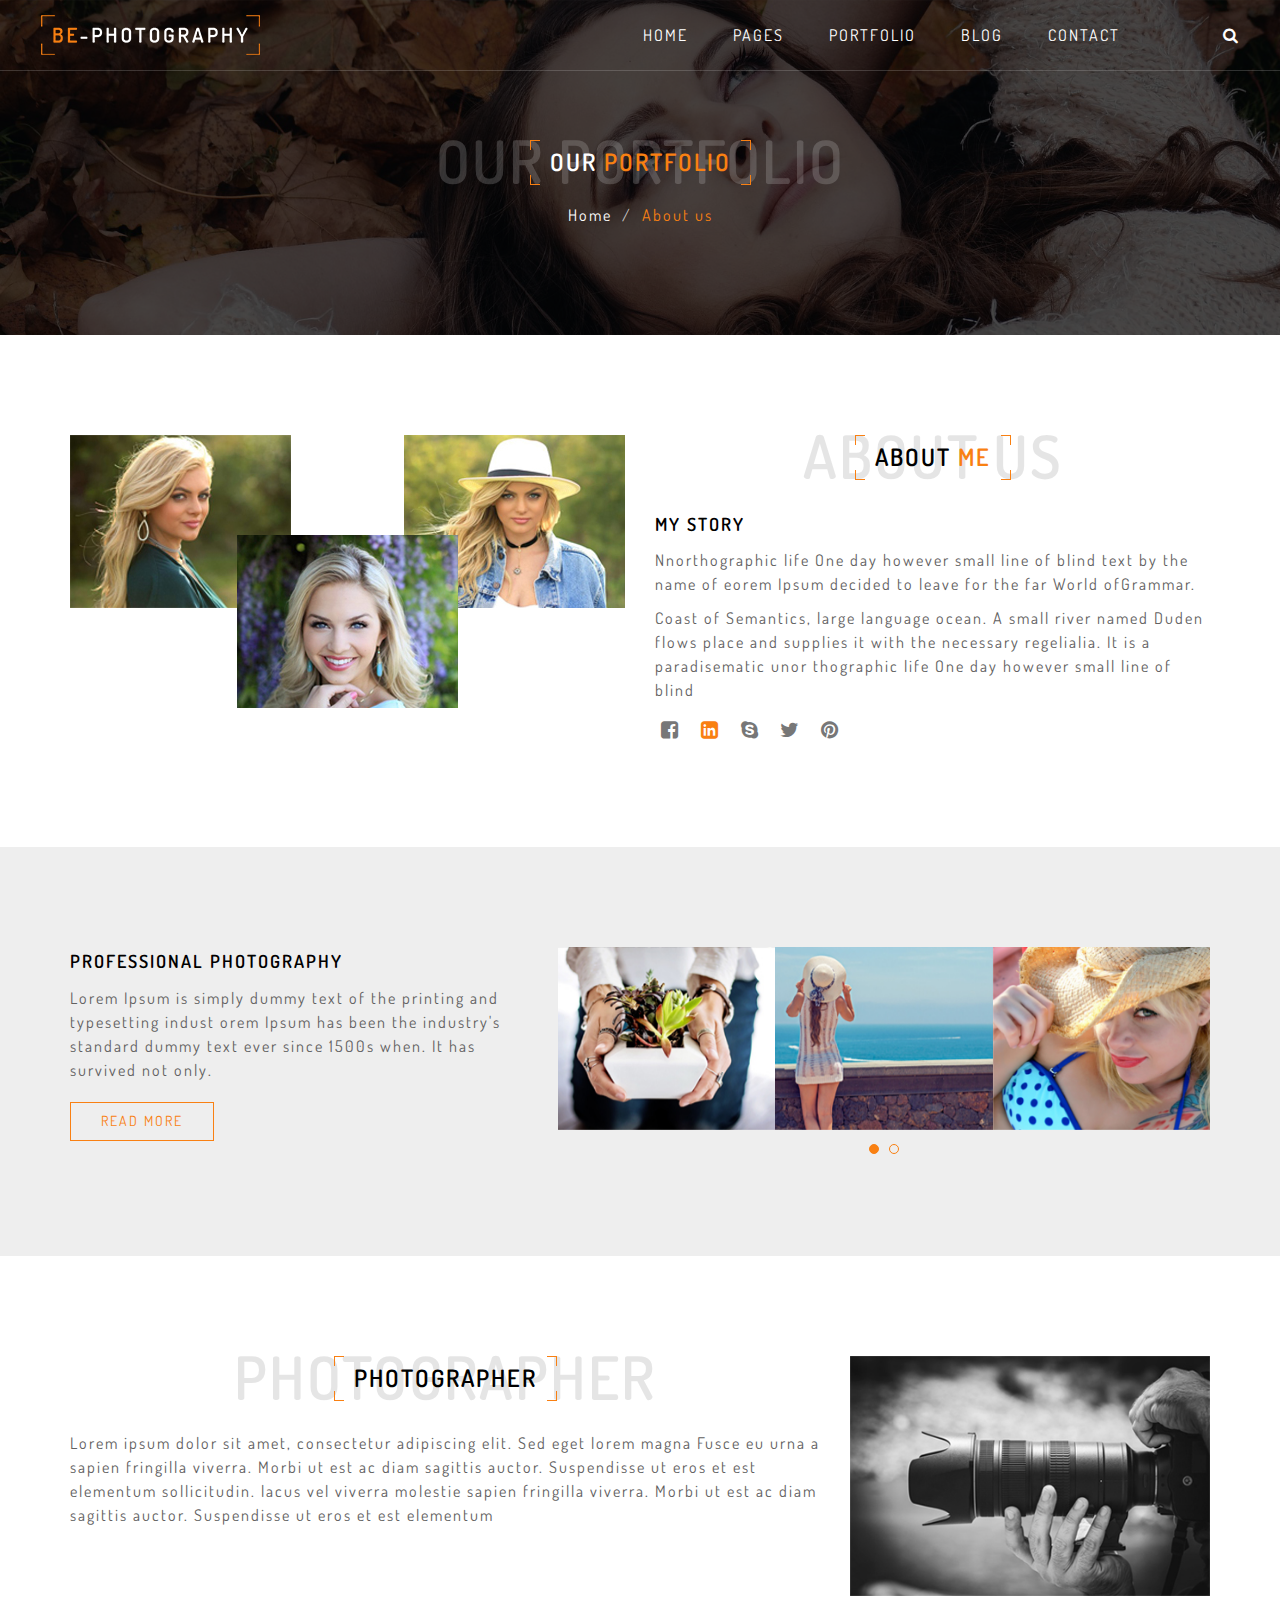
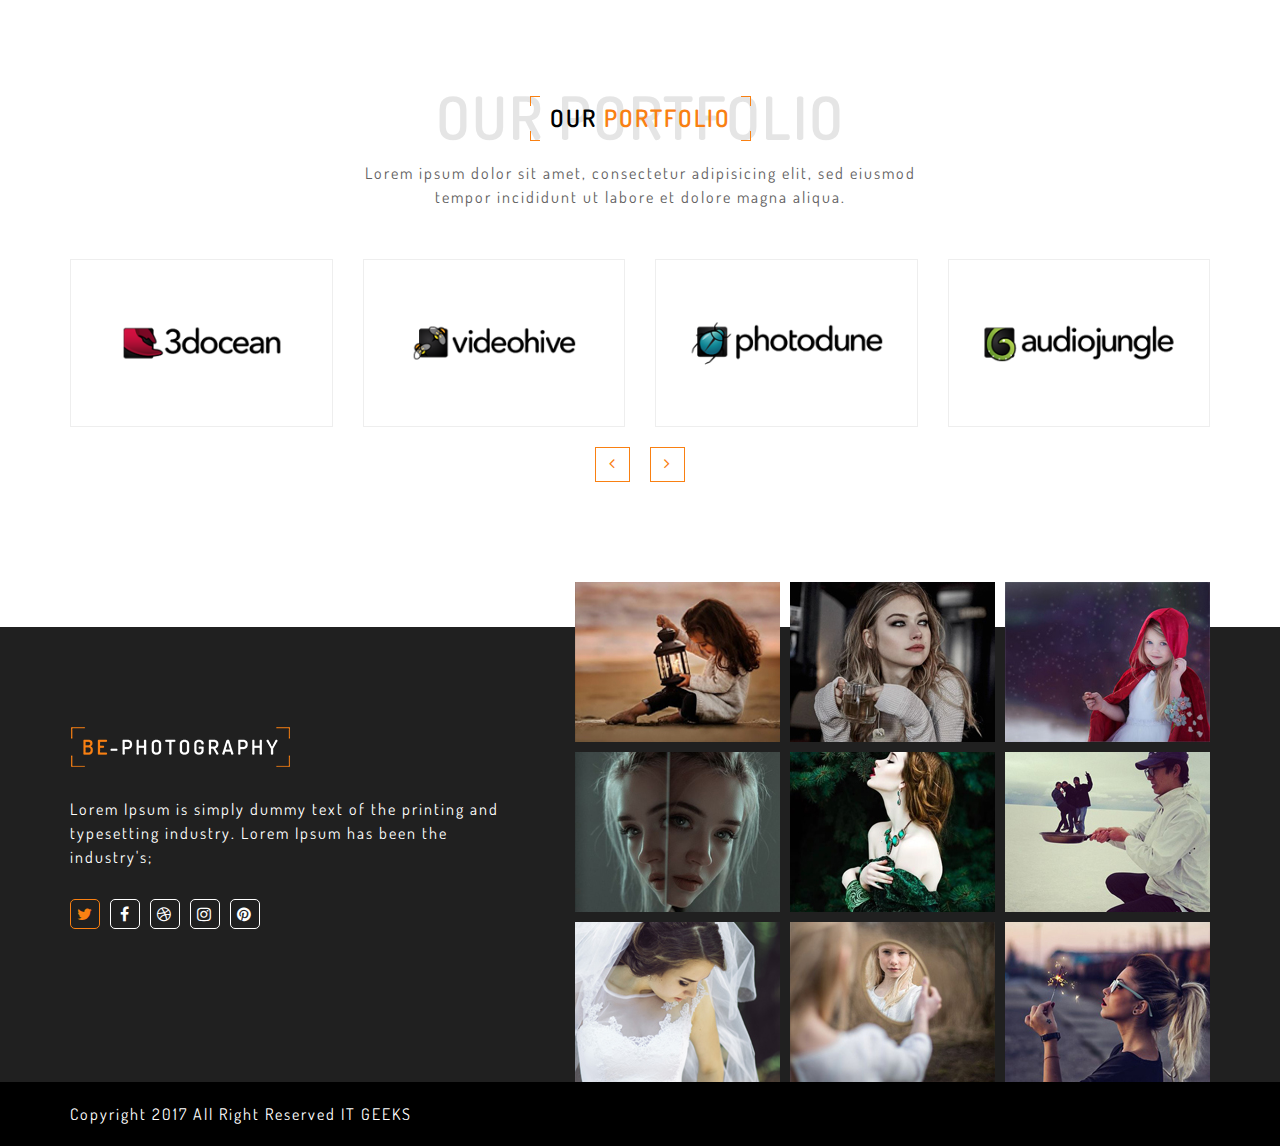
<file: about-us.html>
<!DOCTYPE html>
<html lang="en">
    <!--
        **********************************************************************************************************
                  Copyright (c) 2017 It-Geesks
        ********************************************************************************************************** 
        -->
    
<!-- Mirrored from preview.itgeeksin.com/photography/about-us.html by HTTrack Website Copier/3.x [XR&CO'2014], Mon, 27 Jan 2020 11:01:48 GMT -->
<head>
        <meta charset="utf-8">
        <meta http-equiv="X-UA-Compatible" content="IE=edge">
        <!--[if IE]>
        <meta http-equiv='X-UA-Compatible' content='IE=edge,chrome=1'>
        <![endif]-->
        <meta name="keywords" content="HTML5 Template" />
        <meta name="description" content="Be-Photography | Creative Photography Agency, Portfolio and Multipurpose HTML5 Responsive Template" />
        <meta name="author" content="itgeeksin.com" />
        <meta name="viewport" content="width=device-width, initial-scale=1, maximum-scale=1">
        <!-- The above 3 meta tags *must* come first in the head; any other head content must come *after* these tags -->
        <title>Be-Photography | Creative Photography Agency, Portfolio and Multipurpose HTML5 Responsive Template</title>
        <!-- Bootstrap -->
        <!-- Favicon -->
        <link rel="shortcut icon" href="assets/img/favicon.ico" type="image/x-icon">
        <link rel="icon" href="assets/img/favicon.ico" type="image/x-icon">
        <!-- Master Css -->
        <link href="main.css" rel="stylesheet">
        <!-- HTML5 shim and Respond.js for IE8 support of HTML5 elements and media queries -->
        <!-- WARNING: Respond.js doesn't work if you view the page via file:// -->
        <!--[if lt IE 9]>
        <script src="https://oss.maxcdn.com/html5shiv/3.7.3/html5shiv.min.js"></script>
        <script src="https://oss.maxcdn.com/respond/1.4.2/respond.min.js"></script>
        <![endif]-->
    </head>
    <body>
        <!--//================preloader  start==============//--> 
        <div class="preloader">
            <div class="itg-loader">
                <figure>
                    <img src="assets/img/loader/loder.png" alt=""/>
                </figure>
                <h4>Loading</h4>
            </div>
        </div>
        <!--//================preloader  end==============//-->  
        <!--//================Header start==============//-->  
        <header id="header">
            <div id="main-menu" class="wa-main-menu">
                <!-- Menu -->
                <div class="wathemes-menu relative">
                    <!-- navbar -->
                    <div class="navbar navbar-default mar0" role="navigation">
                        <div class="container-fluid">
                            <div class="row">
                                <div class="col-md-12 head-box">
                                    <div class="navbar-header">
                                        <!-- Button For Responsive toggle -->
                                        <button type="button" class="navbar-toggle" data-toggle="collapse" data-target=".navbar-collapse">
                                        <span class="sr-only">Toggle navigation</span> 
                                        <span class="icon-bar"></span> 
                                        <span class="icon-bar"></span> 
                                        <span class="icon-bar"></span>
                                        </button> 
                                        <!-- Logo -->
                                        <a class="navbar-brand" href="index.html">
                                        <img class="site_logo" alt="Site Logo"  src="assets/img/logo.png" />
                                        </a>
                                        <div class="head-search hidden-lg hidden-md hidden-sm ">
                                            <a href="#" class="search-click"><i class="fa fa-search" aria-hidden="true"></i></a>
                                        </div>
                                    </div>
                                    <!-- Navbar Collapse -->
                                    <div class="navbar-collapse collapse">
                                        <!-- nav -->
                                        <div class="col-md-1 head-search hidden-xs">
                                            <a href="#" class="search-click"><i class="fa fa-search" aria-hidden="true"></i></a>
                                        </div>
                                        <ul class="nav navbar-nav">
                                            <li><a href="index.html">home</a></li>
                                            <li>
                                                <a href="#">pages <i class="fa fa-angle-down hidden-lg hidden-md hidden-sm" aria-hidden="true"></i></a>
                                                <ul class="dropdown-menu">
                                                    <li><a href="about-us.html">about us</a></li>
                                                    <li><a href="error.html">error 404</a></li>
                                                    <li><a href="comming-soon.html">comming soon</a></li>
                                                </ul>
                                            </li>
                                            <li>
                                                <a href="#">portfolio <i class="fa fa-angle-down hidden-lg hidden-md hidden-sm" aria-hidden="true"></i></a>
                                                <ul class="dropdown-menu">
                                                    <li><a href="portfolio-style-1.html">portfolio style 1</a></li>
                                                    <li><a href="portfolio-style-2.html">portfolio style 2</a></li>
                                                    <li><a href="portfolio-style-3.html">portfolio style 3</a></li>
                                                    <li><a href="portfolio-style-4.html">portfolio style 4</a></li>
                                                </ul>
                                            </li>
                                            <li>
                                                <a href="#">blog <i class="fa fa-angle-down hidden-lg hidden-md hidden-sm" aria-hidden="true"></i></a> 
                                                <ul class="dropdown-menu">
                                                    <li><a href="blog-style-1.html">Blogs Style 1</a></li>
                                                    <li><a href="blog-style-2.html">Blogs Style 2</a></li>
                                                    <li><a href="blog-style-3.html">Blogs Style 3</a></li>
                                                    <li><a href="blog-style-4.html">Blogs Style 4</a></li>
                                                    <li class="left-side">
                                                        <a href="#">Single Blog <i class="fa fa-angle-down hidden-lg hidden-md hidden-sm" aria-hidden="true"></i>
                                                        <i class="fa fa-angle-right hidden-xs" aria-hidden="true"></i>
                                                        </a>
                                                        <ul class="dropdown-menu">
                                                            <li><a href="blog-single-sidebar.html">With Sidebar</a></li>
                                                            <li><a href="blog-single-full-width.html">Without Sidebar</a></li>
                                                        </ul>
                                                    </li>
                                                </ul>
                                            </li>
                                            <li><a href="contact.html">contact</a></li>
                                        </ul>
                                    </div>
                                    <!-- navbar-collapse -->
                                </div>
                                <!-- col-md-12 -->
                            </div>
                            <!-- row -->
                        </div>
                        <!-- container -->
                    </div>
                    <!-- navbar -->
                    <div id="search-open" class="top-search">
                        <div class="container-fluid">
                            <div class="row">
                                <div class="input-group"> <span class="input-group-addon"><i class="fa fa-search"></i></span>
                                    <input type="text" class="form-control" placeholder="Search">
                                    <a class="input-group-addon close-search search-close"><i class="fa fa-times"></i></a> 
                                </div>
                            </div>
                        </div>
                    </div>
                </div>
                <!--  Menu -->
            </div>
        </header>
        <!--//================Header end==============//--> 
        <div class="page-header about padT100 padB100">
            <div class="container">
                <div class="row">
                    <div class="col-md-12">
                        <!-- Theme Heading -->
                        <div class="theme-heading">
                            <h1>our portfolio</h1>
                            <h3><span class="heading-shape">our <strong>portfolio</strong></span></h3>
                        </div>
                        <!-- Theme Heading -->
                        <div class="breadcrumb-box">
                            <ul class="breadcrumb text-center colorW marB0">
                                <li>
                                    <a href="index.html">Home</a>
                                </li>
                                <li class="active">About us</li>
                            </ul>
                        </div>
                    </div>
                </div>
            </div>
        </div>
        <div class="clear"></div>
        <!--//================About start==============//-->
        <div class="padT100 padB100">
            <div class="container">
                <div class="row">
                    <div class="about">
                        <div class="col-md-6 col-sm-6 col-xs-12">
                            <div class="my-story">
                                <!-- Theme Heading -->
                                <div class="theme-heading hidden-lg hidden-md hidden-sm">
                                    <h2>about us</h2>
                                    <h3><span class="heading-shape">about <strong>me</strong></span></h3>
                                </div>
                                <!-- Theme Heading -->
                                <a class="first"><img src="assets/img/all/my-story-1.jpg" alt=""></a>
                                <a class="second"><img src="assets/img/all/my-story-2.jpg" alt=""></a>
                                <a class="third active"><img src="assets/img/all/my-story-3.jpg" alt=""></a>
                            </div>
                        </div>
                        <div class="col-md-6 col-sm-6 col-xs-12">
                            <!-- Theme Heading -->
                            <div class="theme-heading hidden-xs">
                                <h1>about us</h1>
                                <h3><span class="heading-shape">about <strong>me</strong></span></h3>
                            </div>
                            <!-- Theme Heading -->
                            <div class="content">
                                <h4>my story</h4>
                                <p>Nnorthographic life One day however small line of blind text by the name of 
                                    eorem Ipsum decided to leave for the far World ofGrammar.
                                </p>
                                <p>Coast of Semantics, large language ocean. A small river named Duden flows 
                                    place and supplies it with the necessary regelialia. It is a paradisematic unor
                                    thographic life One day however small line of blind
                                </p>
                                <ul class="social-icon solid">
                                    <li><a href="#"><span><i class="fa fa-facebook-square" aria-hidden="true"></i></span></a></li>
                                    <li><a href="#" class="active"><span><i class="fa fa-linkedin-square" aria-hidden="true"></i></span></a></li>
                                    <li><a href="#"><span><i class="fa fa-skype" aria-hidden="true"></i></span></a></li>
                                    <li><a href="#"><span><i class="fa fa-twitter" aria-hidden="true"></i></span></a></li>
                                    <li><a href="#"><span><i class="fa fa-pinterest" aria-hidden="true"></i></span></a></li>
                                </ul>
                            </div>
                        </div>
                    </div>
                </div>
            </div>
        </div>
        <!--//================About end==============//-->
        <!--//================Photography start==============//-->
        <div class="padT100 padB100 grey-background">
            <div class="container">
                <div class="row">
                    <div class="col-md-7 col-sm-6 col-xs-12 pull-right">
                        <div id="photography-slider" class="owl-carousel owl-theme">
                            <div class="item">
                                <figure>
                                    <img src="assets/img/all/photography-1.jpg" alt=""/>
                                </figure>
                            </div>
                            <div class="item">
                                <figure>
                                    <img src="assets/img/all/photography-2.jpg" alt=""/>
                                </figure>
                            </div>
                            <div class="item">
                                <figure>
                                    <img src="assets/img/all/photography-3.jpg" alt=""/>
                                </figure>
                            </div>
                            <div class="item">
                                <figure>
                                    <img src="assets/img/all/photography-4.jpg" alt=""/>
                                </figure>
                            </div>
                        </div>
                    </div>
                    <div class="col-md-5 col-sm-6 col-xs-12">
                        <div class="professional-photography">
                            <h4><a href="#">professional photography</a></h4>
                            <p>Lorem Ipsum is simply dummy text of the printing and typesetting indust orem Ipsum has been the industry's standard dummy text ever since 1500s when. It has survived not only. </p>
                            <a href="#" class="itg-button light">read more</a>
                        </div>
                    </div>
                </div>
            </div>
        </div>
        <!--//================Photography end==============//-->
        <div class="padT100 padB100">
            <div class="container">
                <div class="row">
                    <div class="photographer">
                        <div class="col-md-4 col-sm-6 col-xs-12 pull-right ">
                            <!-- Theme Heading -->
                            <div class="theme-heading hidden-lg hidden-md hidden-sm">
                                <h1>photographer</h1>
                                <h3><span class="heading-shape">photographer</span></h3>
                            </div>
                            <!-- Theme Heading -->
                            <figure>
                                <img src="assets/img/all/photographer.jpg" alt="">
                            </figure>
                        </div>
                        <div class="col-md-8 col-sm-6 col-xs-12 pull-left ">
                            <!-- Theme Heading -->
                            <div class="theme-heading hidden-xs">
                                <h1>photographer</h1>
                                <h3><span class="heading-shape">photographer</span></h3>
                            </div>
                            <!-- Theme Heading -->
                            <div class="content">
                                <p>Lorem ipsum dolor sit amet, consectetur adipiscing elit. Sed eget lorem magna Fusce eu urna a sapien fringilla viverra.  Morbi ut est ac diam sagittis auctor. Suspendisse ut  eros et est elementum sollicitudin. lacus vel viverra molestie sapien fringilla viverra.  Morbi ut est ac diam sagittis auctor. Suspendisse ut  eros et est elementum </p>
                            </div>
                        </div>
                    </div>
                </div>
            </div>
        </div>
        <div class="clear"></div>
        <!--//================Partner starts=============//-->
        <div class="padB100">
            <div class="container">
                <div class="row">
                    <!-- Theme Heading -->
                    <div class="theme-heading">
                        <h1>our portfolio</h1>
                        <h3><span class="heading-shape">our <strong>portfolio</strong></span></h3>
                        <p>Lorem ipsum dolor sit amet, consectetur adipisicing elit, sed eiusmod tempor incididunt ut labore et dolore magna aliqua.</p>
                    </div>
                    <!-- Theme Heading -->
                </div>
            </div>
            <div class="container">
                <div class="row">
                    <div id="partner-slider" class="owl-carousel owl-theme">
                        <div class="item">
                            <div class="col-xs-12">
                                <figure>
                                    <img src="assets/img/parteners/partner-1.png" alt=""/>
                                </figure>
                            </div>
                        </div>
                        <div class="item">
                            <div class="col-xs-12">
                                <figure>
                                    <img src="assets/img/parteners/partner-2.png" alt=""/>
                                </figure>
                            </div>
                        </div>
                        <div class="item">
                            <div class="col-xs-12">
                                <figure>
                                    <img src="assets/img/parteners/partner-3.png" alt=""/>
                                </figure>
                            </div>
                        </div>
                        <div class="item">
                            <div class="col-xs-12">
                                <figure>
                                    <img src="assets/img/parteners/partner-4.png" alt=""/>
                                </figure>
                            </div>
                        </div>
                        <div class="item">
                            <div class="col-xs-12">
                                <figure>
                                    <img src="assets/img/parteners/partner-5.png" alt=""/>
                                </figure>
                            </div>
                        </div>
                        <div class="item">
                            <div class="col-xs-12">
                                <figure>
                                    <img src="assets/img/parteners/partner-1.png" alt=""/>
                                </figure>
                            </div>
                        </div>
                    </div>
                </div>
            </div>
        </div>
        <!--//================Partner end==============//-->
        <div class="clear"></div>
        <!--//================Footer start==============//-->
        <footer class="main_footer">
            <div class="top_footer">
                <div class="container">
                    <div class="row">
                        <div class="footer-box">
                            <div class="col-md-5 col-sm-6 col-xs-12">
                                <div class="foot-sec">
                                    <a href="index.html" class="footer-logo"><img class="site_logo" alt="Site Logo"  src="assets/img/logo.png" /></a>
                                    <p> Lorem Ipsum is simply dummy text of the printing and typesetting industry. Lorem Ipsum has been the industry's;</p>
                                    <ul class="social-icon">
                                        <li><a href="#" class="active"><span><i class="fa fa-twitter" aria-hidden="true"></i></span></a></li>
                                        <li><a href="#"><span><i class="fa fa-facebook" aria-hidden="true"></i></span></a></li>
                                        <li><a href="#"><span><i class="fa fa-dribbble" aria-hidden="true"></i></span></a></li>
                                        <li><a href="#"><span><i class="fa fa-instagram" aria-hidden="true"></i></span></a></li>
                                        <li><a href="#"><span><i class="fa fa-pinterest" aria-hidden="true"></i></span></a></li>
                                    </ul>
                                </div>
                            </div>
                            <div class="col-md-7 col-sm-6 col-xs-12">
                                <div class="foot-sec">
                                    <ul class="footer-gallery">
                                        <li><a href="#"><img src="assets/img/all/foot-1.jpg" alt=""/></a></li>
                                        <li><a href="#"><img src="assets/img/all/foot-2.jpg" alt=""/></a></li>
                                        <li><a href="#"><img src="assets/img/all/foot-3.jpg" alt=""/></a></li>
                                        <li><a href="#"><img src="assets/img/all/foot-4.jpg" alt=""/></a></li>
                                        <li><a href="#"><img src="assets/img/all/foot-5.jpg" alt=""/></a></li>
                                        <li><a href="#"><img src="assets/img/all/foot-6.jpg" alt=""/></a></li>
                                        <li><a href="#"><img src="assets/img/all/foot-7.jpg" alt=""/></a></li>
                                        <li><a href="#"><img src="assets/img/all/foot-8.jpg" alt=""/></a></li>
                                        <li><a href="#"><img src="assets/img/all/foot-9.jpg" alt=""/></a></li>
                                    </ul>
                                </div>
                            </div>
                        </div>
                    </div>
                </div>
            </div>
            <div class="bottom-footer padTB20">
                <div class="container">
                    <div class="row">
                        <div class="col-md-12 col-sm-12 col-xs-12">
                            <p>Copyright 2017  All Right Reserved <a href="http://www.itgeeksin.com/"><span class="theme-color">IT GEEKS</span></a></p>
                        </div>
                    </div>
                </div>
            </div>
        </footer>
        <!--//================Footer end==============//--> 	
        <!-- jQuery (necessary for Bootstrap's JavaScript plugins) -->
        <script src="assets/js/jquery.min.js"></script>
        <script src="assets/js/bootstrap.min.js"></script>
        <script src="assets/plugin/megamenu/js/hover-dropdown-menu.js"></script>
        <script src="assets/plugin/megamenu/js/jquery.hover-dropdown-menu-addon.js"></script>
        <script src="assets/plugin/owl-carousel/js/owl.carousel.min.js"></script>
        <script src="assets/plugin/fancyBox/js/jquery.fancybox.pack.js"></script>
        <script src="assets/plugin/fancyBox/js/jquery.fancybox-media.js"></script> 
        <script src="assets/plugin/mixItUp/js/jquery.mixitup.js"></script>		
        <script src="assets/js/main.js"></script>
    </body>

<!-- Mirrored from preview.itgeeksin.com/photography/about-us.html by HTTrack Website Copier/3.x [XR&CO'2014], Mon, 27 Jan 2020 11:01:48 GMT -->
</html>
</file>
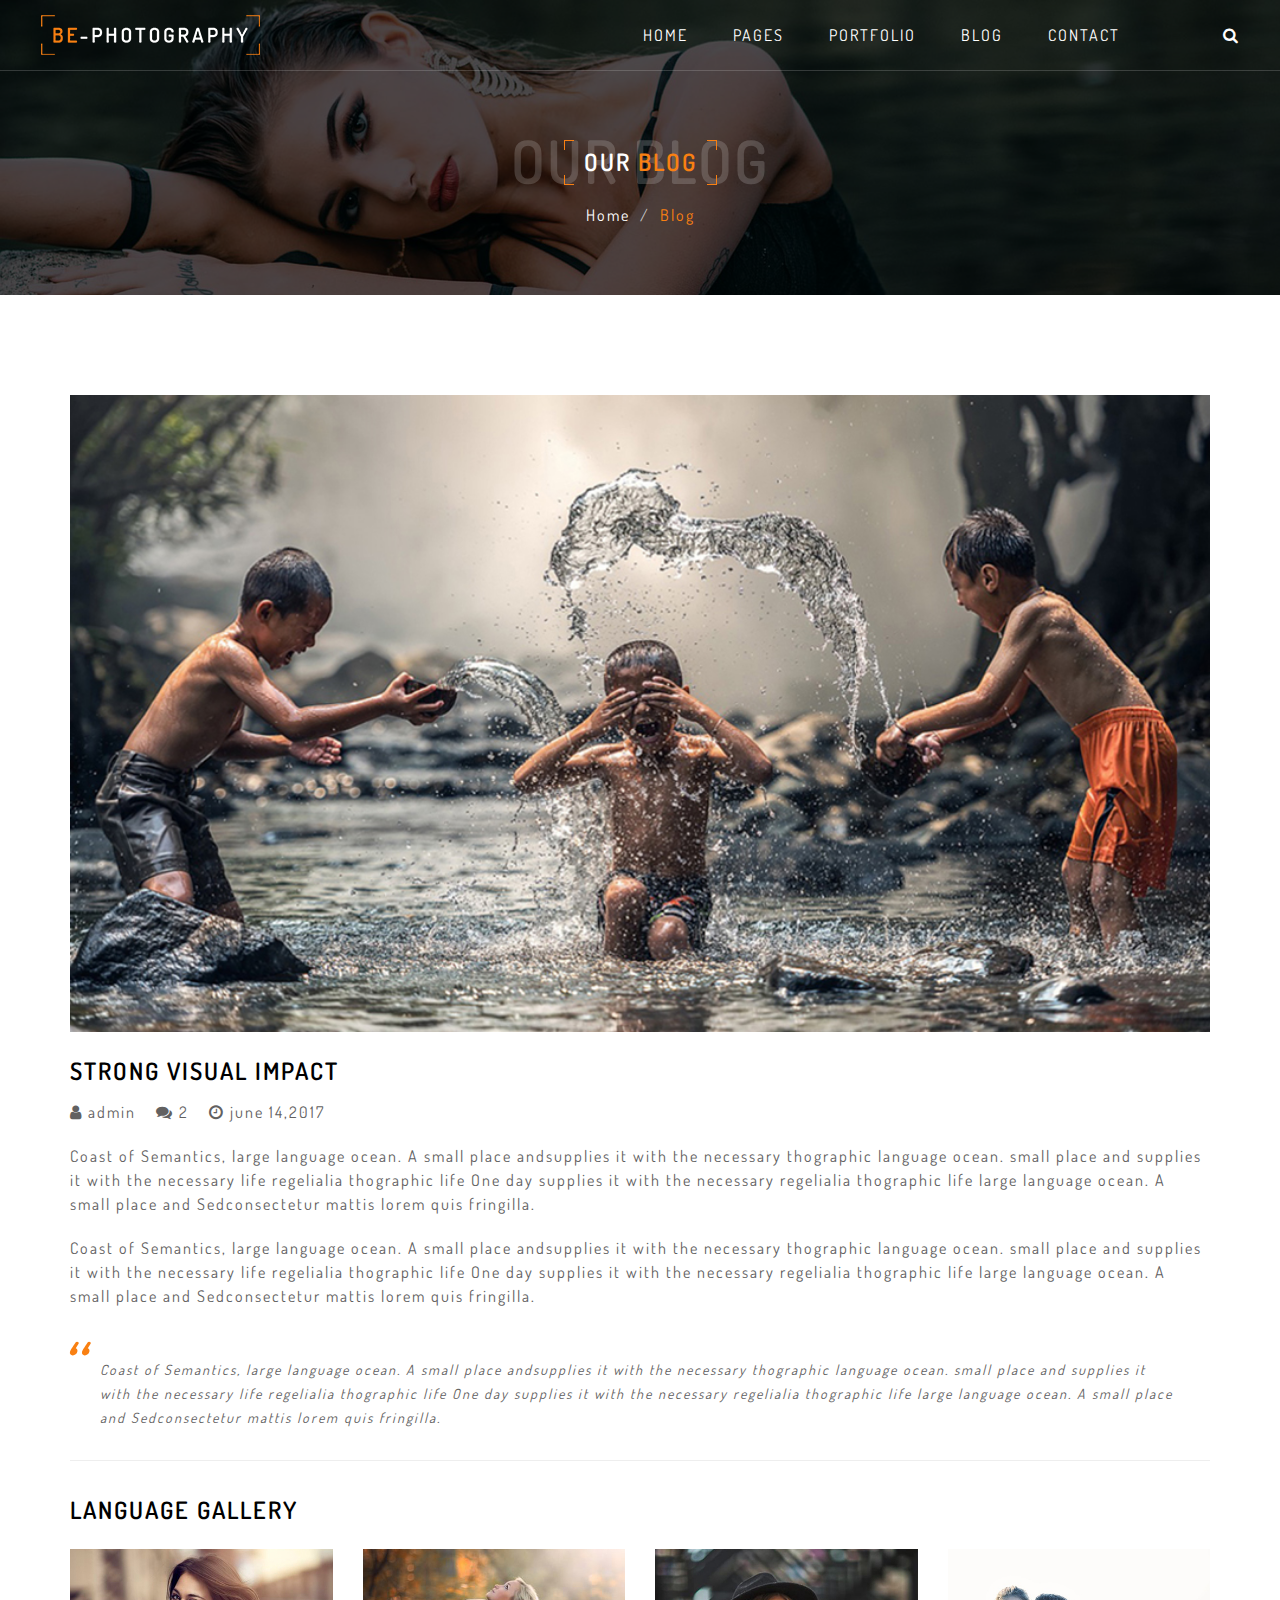
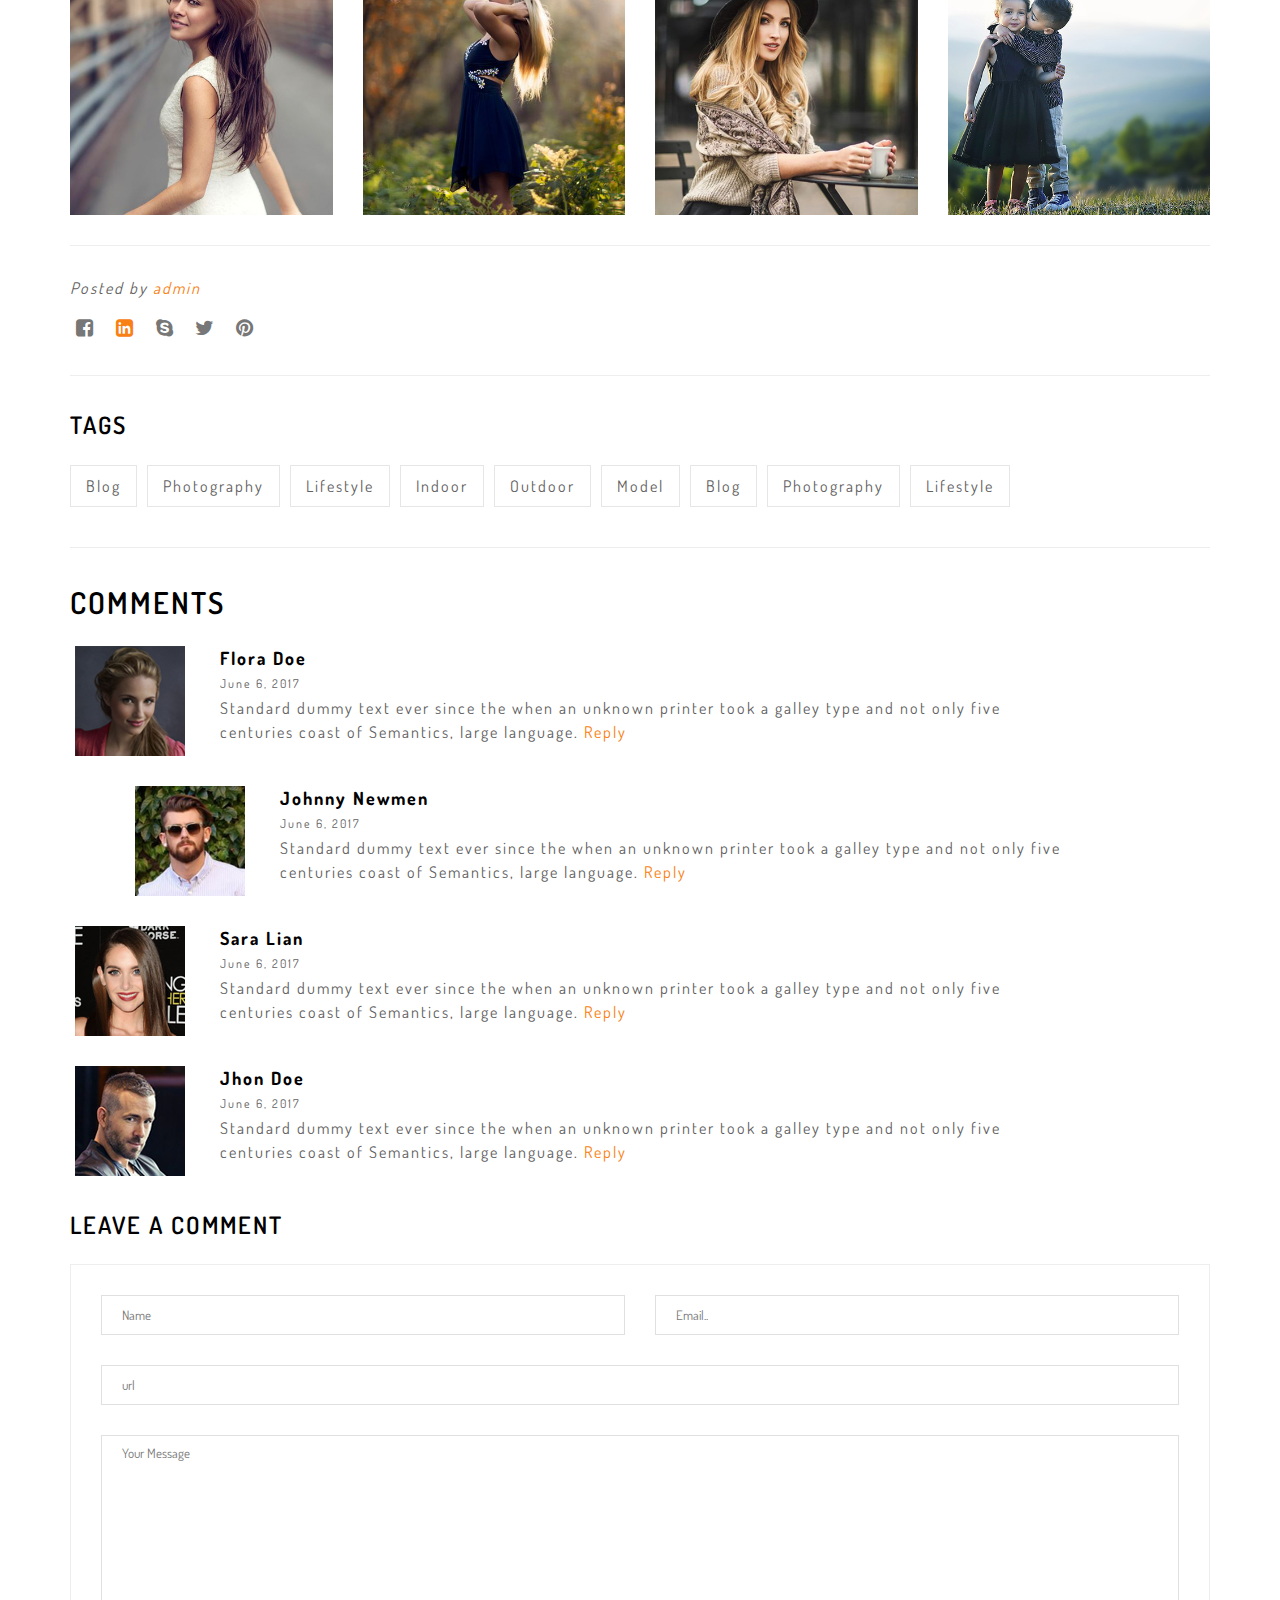
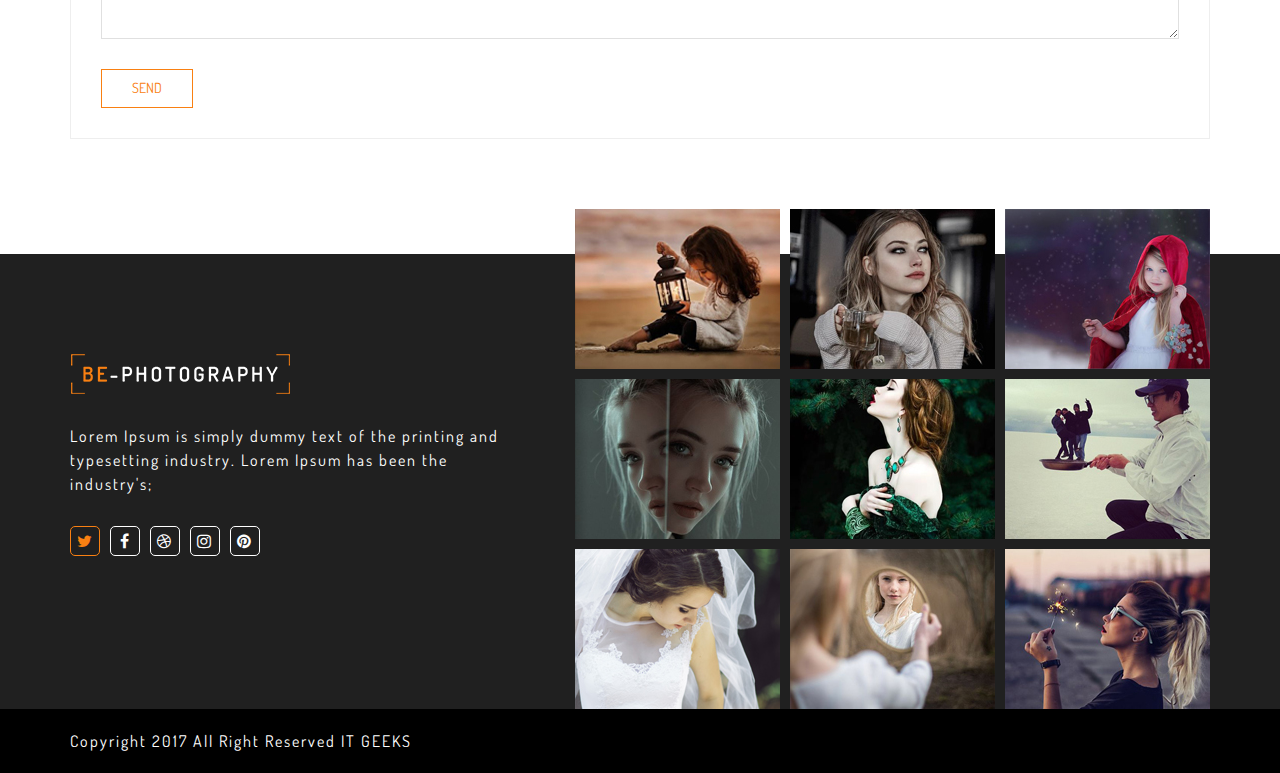
<file: blog-single-full-width.html>
<!DOCTYPE html>
<html lang="en">
    <!--
        **********************************************************************************************************
                  Copyright (c) 2017 It-Geesks
        ********************************************************************************************************** 
        -->
    
<!-- Mirrored from preview.itgeeksin.com/photography/blog-single-full-width.html by HTTrack Website Copier/3.x [XR&CO'2014], Mon, 27 Jan 2020 11:08:16 GMT -->
<head>
        <meta charset="utf-8">
        <meta http-equiv="X-UA-Compatible" content="IE=edge">
        <!--[if IE]>
        <meta http-equiv='X-UA-Compatible' content='IE=edge,chrome=1'>
        <![endif]-->
        <meta name="keywords" content="HTML5 Template" />
        <meta name="description" content="Be-Photography | Creative Photography Agency, Portfolio and Multipurpose HTML5 Responsive Template" />
        <meta name="author" content="itgeeksin.com" />
        <meta name="viewport" content="width=device-width, initial-scale=1, maximum-scale=1">
        <!-- The above 3 meta tags *must* come first in the head; any other head content must come *after* these tags -->
        <title>Be-Photography | Creative Photography Agency, Portfolio and Multipurpose HTML5 Responsive Template</title>
        <!-- Bootstrap -->
        <!-- Favicon -->
        <link rel="shortcut icon" href="assets/img/favicon.ico" type="image/x-icon">
        <link rel="icon" href="assets/img/favicon.ico" type="image/x-icon">
        <!-- Master Css -->
        <link href="main.css" rel="stylesheet">
        <!-- HTML5 shim and Respond.js for IE8 support of HTML5 elements and media queries -->
        <!-- WARNING: Respond.js doesn't work if you view the page via file:// -->
        <!--[if lt IE 9]>
        <script src="https://oss.maxcdn.com/html5shiv/3.7.3/html5shiv.min.js"></script>
        <script src="https://oss.maxcdn.com/respond/1.4.2/respond.min.js"></script>
        <![endif]-->
    </head>
    <body>
        <!--//================preloader  start==============//--> 
        <div class="preloader">
            <div class="itg-loader">
                <figure>
                    <img src="assets/img/loader/loder.png" alt=""/>
                </figure>
                <h4>Loading</h4>
            </div>
        </div>
        <!--//================preloader  end==============//-->  
        <!--//================Header start==============//-->  
        <header id="header">
            <div id="main-menu" class="wa-main-menu">
                <!-- Menu -->
                <div class="wathemes-menu relative">
                    <!-- navbar -->
                    <div class="navbar navbar-default mar0" role="navigation">
                        <div class="container-fluid">
                            <div class="row">
                                <div class="col-md-12 head-box">
                                    <div class="navbar-header">
                                        <!-- Button For Responsive toggle -->
                                        <button type="button" class="navbar-toggle" data-toggle="collapse" data-target=".navbar-collapse">
                                        <span class="sr-only">Toggle navigation</span> 
                                        <span class="icon-bar"></span> 
                                        <span class="icon-bar"></span> 
                                        <span class="icon-bar"></span>
                                        </button> 
                                        <!-- Logo -->
                                        <a class="navbar-brand" href="index.html">
                                        <img class="site_logo" alt="Site Logo"  src="assets/img/logo.png" />
                                        </a>
                                        <div class="head-search hidden-lg hidden-md hidden-sm ">
                                            <a href="#" class="search-click"><i class="fa fa-search" aria-hidden="true"></i></a>
                                        </div>
                                    </div>
                                    <!-- Navbar Collapse -->
                                    <div class="navbar-collapse collapse">
                                        <!-- nav -->
                                        <div class="col-md-1 head-search hidden-xs">
                                            <a href="#" class="search-click"><i class="fa fa-search" aria-hidden="true"></i></a>
                                        </div>
                                        <ul class="nav navbar-nav">
                                            <li><a href="index.html">home</a></li>
                                            <li>
                                                <a href="#">pages <i class="fa fa-angle-down hidden-lg hidden-md hidden-sm" aria-hidden="true"></i></a>
                                                <ul class="dropdown-menu">
                                                    <li><a href="about-us.html">about us</a></li>
                                                    <li><a href="error.html">error 404</a></li>
                                                    <li><a href="comming-soon.html">comming soon</a></li>
                                                </ul>
                                            </li>
                                            <li>
                                                <a href="#">portfolio <i class="fa fa-angle-down hidden-lg hidden-md hidden-sm" aria-hidden="true"></i></a>
                                                <ul class="dropdown-menu">
                                                    <li><a href="portfolio-style-1.html">portfolio style 1</a></li>
                                                    <li><a href="portfolio-style-2.html">portfolio style 2</a></li>
                                                    <li><a href="portfolio-style-3.html">portfolio style 3</a></li>
                                                    <li><a href="portfolio-style-4.html">portfolio style 4</a></li>
                                                </ul>
                                            </li>
                                            <li>
                                                <a href="#">blog <i class="fa fa-angle-down hidden-lg hidden-md hidden-sm" aria-hidden="true"></i></a> 
                                                <ul class="dropdown-menu">
                                                    <li><a href="blog-style-1.html">Blogs Style 1</a></li>
                                                    <li><a href="blog-style-2.html">Blogs Style 2</a></li>
                                                    <li><a href="blog-style-3.html">Blogs Style 3</a></li>
                                                    <li><a href="blog-style-4.html">Blogs Style 4</a></li>
                                                    <li class="left-side">
                                                        <a href="#">Single Blog <i class="fa fa-angle-down hidden-lg hidden-md hidden-sm" aria-hidden="true"></i>
                                                        <i class="fa fa-angle-right hidden-xs" aria-hidden="true"></i>
                                                        </a>
                                                        <ul class="dropdown-menu">
                                                            <li><a href="blog-single-sidebar.html">With Sidebar</a></li>
                                                            <li><a href="blog-single-full-width.html">Without Sidebar</a></li>
                                                        </ul>
                                                    </li>
                                                </ul>
                                            </li>
                                            <li><a href="contact.html">contact</a></li>
                                        </ul>
                                    </div>
                                    <!-- navbar-collapse -->
                                </div>
                                <!-- col-md-12 -->
                            </div>
                            <!-- row -->
                        </div>
                        <!-- container -->
                    </div>
                    <!-- navbar -->
                    <div id="search-open" class="top-search">
                        <div class="container-fluid">
                            <div class="row">
                                <div class="input-group"> <span class="input-group-addon"><i class="fa fa-search"></i></span>
                                    <input type="text" class="form-control" placeholder="Search">
                                    <a class="input-group-addon close-search search-close"><i class="fa fa-times"></i></a> 
                                </div>
                            </div>
                        </div>
                    </div>
                </div>
                <!--  Menu -->
            </div>
        </header>
        <!--//================Header end==============//--> 
        <div class="page-header blog-full padT100 padB100">
            <div class="container">
                <div class="row">
                    <div class="col-md-12">
                        <!-- Theme Heading -->
                        <div class="theme-heading">
                            <h1>our blog</h1>
                            <h3><span class="heading-shape">our <strong>blog</strong></span></h3>
                        </div>
                        <!-- Theme Heading -->
                        <div class="breadcrumb-box">
                            <ul class="breadcrumb text-center colorW marB0">
                                <li>
                                    <a href="index.html">Home</a>
                                </li>
                                <li class="active">Blog</li>
                            </ul>
                        </div>
                    </div>
                </div>
            </div>
        </div>
        <div class="clear"></div>
        <!--//================Portfolio start==============//-->
        <section class="padT100 padB70">
            <div class="container">
                <div class="row">
                    <div class="col-md-12 col-sm-12 col-xs-12">
                         <div class="row">
                            <div class="col-xs-12">
                                <div class="blog-article">
                                    <figure>
                                        <img src="assets/img/blog/article-1.jpg" alt=""/>
                                    </figure>
                                    <h3>Strong Visual Impact</h3>
                                    <div class="blog-info">
                                        <a href="#"><i class="fa fa-user" aria-hidden="true"></i>admin</a>
                                        <a href="#"><i class="fa fa-comments" aria-hidden="true"></i>2</a>
                                        <a href="#"><i class="fa fa-clock-o" aria-hidden="true"></i>june 14,2017</a>
                                    </div>
                                    <p>Coast of Semantics, large language ocean. A small place andsupplies it with the necessary  thographic language ocean. small place and supplies it with the necessary life regelialia thographic life One day supplies it with the necessary regelialia thographic life large language ocean. A small place and Sedconsectetur mattis lorem quis fringilla.</p>
                                    <p>Coast of Semantics, large language ocean. A small place andsupplies it with the necessary  thographic language ocean. small place and supplies it with the necessary life regelialia thographic life One day supplies it with the necessary regelialia thographic life large language ocean. A small place and Sedconsectetur mattis lorem quis fringilla.</p>
                                    <blockquote><span class="quot-left">“</span>Coast of Semantics, large language ocean. A small place andsupplies it with the necessary  thographic language ocean. small place and supplies it with the necessary life regelialia thographic life One day supplies it with the necessary regelialia thographic life large language ocean. A small place and Sedconsectetur mattis lorem quis fringilla.</blockquote>
                                </div>
                            </div>
                            <div class="col-xs-12">
                                <div class="language-gallery">
                                    <h3>Language Gallery </h3>
                                    <div class="row">
                                        <div class="work-gallery simple  col-md-3 col-sm-6 col-xs-12">
                                            <div class="theme-hover">
                                                <figure>
                                                    <img src="assets/img/work-gallery/work-1-1.jpg" alt=""/>
                                                    <figcaption>
                                                        <div class="content">
                                                            <div class="content-box">
                                                                <a href="assets/img/fancybox/work-1-1.jpg" class="fancybox" data-fancybox-group="group"><i class="fa fa-file-image-o" aria-hidden="true"></i></a>
                                                            </div>
                                                        </div>
                                                    </figcaption>
                                                </figure>
                                            </div>
                                        </div>
                                        <div class="work-gallery simple  col-md-3 col-sm-6 col-xs-12">
                                            <div class="theme-hover">
                                                <figure>
                                                    <img src="assets/img/work-gallery/work-1-2.jpg" alt=""/>
                                                    <figcaption>
                                                        <div class="content">
                                                            <div class="content-box">
                                                                <a href="assets/img/fancybox/work-1-2.jpg" class="fancybox" data-fancybox-group="group"><i class="fa fa-file-image-o" aria-hidden="true"></i></a>
                                                            </div>
                                                        </div>
                                                    </figcaption>
                                                </figure>
                                            </div>
                                        </div>
                                        <div class="work-gallery simple  col-md-3 col-sm-6 col-xs-12">
                                            <div class="theme-hover">
                                                <figure>
                                                    <img src="assets/img/work-gallery/work-1-3.jpg" alt=""/>
                                                    <figcaption>
                                                        <div class="content">
                                                            <div class="content-box">
                                                                <a href="assets/img/fancybox/work-1-3.jpg" class="fancybox" data-fancybox-group="group"><i class="fa fa-file-image-o" aria-hidden="true"></i></a>
                                                            </div>
                                                        </div>
                                                    </figcaption>
                                                </figure>
                                            </div>
                                        </div>
                                        <div class="work-gallery simple  col-md-3 col-sm-6 col-xs-12">
                                            <div class="theme-hover">
                                                <figure>
                                                    <img src="assets/img/work-gallery/work-1-4.jpg" alt=""/>
                                                    <figcaption>
                                                        <div class="content">
                                                            <div class="content-box">
                                                                <a href="assets/img/fancybox/work-1-4.jpg" class="fancybox" data-fancybox-group="group"><i class="fa fa-file-image-o" aria-hidden="true"></i></a>
                                                            </div>
                                                        </div>
                                                    </figcaption>
                                                </figure>
                                            </div>
                                        </div>
                                    </div>
                                </div>
                            </div>
                            <div class="col-xs-12">
                                <div class="article-info">
                                    <i>Posted by <span>admin</span></i>
                                    <ul class="social-icon solid">
                                        <li><a href="#"><span><i class="fa fa-facebook-square" aria-hidden="true"></i></span></a></li>
                                        <li><a href="#" class="active"><span><i class="fa fa-linkedin-square" aria-hidden="true"></i></span></a></li>
                                        <li><a href="#"><span><i class="fa fa-skype" aria-hidden="true"></i></span></a></li>
                                        <li><a href="#"><span><i class="fa fa-twitter" aria-hidden="true"></i></span></a></li>
                                        <li><a href="#"><span><i class="fa fa-pinterest" aria-hidden="true"></i></span></a></li>
                                    </ul>
                                </div>
                            </div>
                            <div class="col-xs-12">
                                <div class="article tag-cloud">
                                    <h3>Tags</h3>
                                    <a href="blog-single-sidebar.html">Blog</a>
                                    <a href="blog-single-sidebar.html">photography</a>
                                    <a href="blog-single-sidebar.html">lifestyle</a>
                                    <a href="blog-single-sidebar.html">indoor</a>
                                    <a href="blog-single-sidebar.html">outdoor</a>
                                    <a href="blog-single-sidebar.html">model</a>
                                    <a href="blog-single-sidebar.html">Blog</a>
                                    <a href="blog-single-sidebar.html">photography</a>
                                    <a href="blog-single-sidebar.html">lifestyle</a>
                                </div>
                            </div>
                            <div class="col-xs-12">
                                <div id="comments" class="comment-review">
                                    <h2 class="comments-title">Comments</h2>
                                    <div class="row">
                                        <ul class="comment-list">
                                            <li class="comment">
                                                <div class="comment-body">
                                                    <div class="comment-author">
                                                        <div class="col-md-3 col-sm-4 text-center comment-avtar">
                                                            <figure>
                                                                <img src="assets/img/all/comment-1.jpg" alt="" class="avatar"/>
                                                            </figure>
                                                        </div>
                                                        <div class="col-md-9">
                                                            <div class="comment-content">
                                                                <b class="fn">Flora Doe</b>	
                                                                <a href="#" class="time">June 6, 2017</a>
                                                                <p>Standard dummy text ever since the when an unknown printer took a galley type and not only five centuries coast of Semantics, large language. <a rel="nofollow" class="comment-reply-link" >Reply</a></p>
                                                            </div>
                                                        </div>
                                                    </div>
                                                </div>
                                                <ul class="children">
                                                    <li class="comment">
                                                        <div class="comment-body">
                                                            <div class="comment-author">
                                                                <div class="col-md-3 col-sm-4 text-center comment-avtar">
                                                                    <figure>
                                                                        <img src="assets/img/all/comment-2.jpg" alt="" class="avatar"/>
                                                                    </figure>
                                                                </div>
                                                                <div class="col-md-9">
                                                                    <div class="comment-content">
                                                                        <b class="fn">Johnny Newmen</b>	
                                                                        <a href="#" class="time">June 6, 2017</a>
                                                                        <p>Standard dummy text ever since the when an unknown printer took a galley type and not only five centuries coast of Semantics, large language. <a rel="nofollow" class="comment-reply-link" >Reply</a></p>
                                                                    </div>
                                                                </div>
                                                            </div>
                                                        </div>
                                                    </li>
                                                </ul>
                                            </li>
                                            <li class="comment">
                                                <div class="comment-body">
                                                    <div class="comment-author">
                                                        <div class="col-md-3 col-sm-4 text-center comment-avtar">
                                                            <figure>
                                                                <img src="assets/img/all/comment-3.jpg" alt="" class="avatar"/>
                                                            </figure>
                                                        </div>
                                                        <div class="col-md-9">
                                                            <div class="comment-content">
                                                                <b class="fn">Sara Lian</b>	
                                                                <a href="#" class="time">June 6, 2017</a>
                                                                <p>Standard dummy text ever since the when an unknown printer took a galley type and not only five centuries coast of Semantics, large language. <a rel="nofollow" class="comment-reply-link" >Reply</a></p>
                                                            </div>
                                                        </div>
                                                    </div>
                                                </div>
                                            </li>
                                            <li class="comment">
                                                <div class="comment-body">
                                                    <div class="comment-author">
                                                        <div class="col-md-3 col-sm-4 text-center comment-avtar">
                                                            <figure>
                                                                <img src="assets/img/all/comment-4.jpg" alt="" class="avatar"/>
                                                            </figure>
                                                        </div>
                                                        <div class="col-md-9">
                                                            <div class="comment-content">
                                                                <b class="fn">Jhon Doe</b>	
                                                                <a href="#" class="time">June 6, 2017</a>
                                                                <p>Standard dummy text ever since the when an unknown printer took a galley type and not only five centuries coast of Semantics, large language. <a rel="nofollow" class="comment-reply-link" >Reply</a></p>
                                                            </div>
                                                        </div>
                                                    </div>
                                                </div>
                                            </li>
                                        </ul>
                                    </div>
                                </div>
                            </div>
                            <div class="col-xs-12">
                                <div class="comment-form">
                                    <h3>Leave a comment</h3>
                                    <form>
                                        <div class="row">
                                            <div class="col-xs-6">
                                                <input type="text" placeholder="Name">
                                            </div>
                                            <div class="col-xs-6">
                                                <input type="text" placeholder="Email..">
                                            </div>
                                            <div class="col-xs-12">
                                                <input type="text" placeholder="url">
                                            </div>
                                            <div class="col-xs-12">
                                                <textarea class="input" rows="8" placeholder="Your Message"></textarea>
                                            </div>
                                            <div class="col-xs-12">
                                                <button type="submit" class="itg-button light">send</button>
                                            </div>
                                        </div>
                                    </form>
                                </div>
                            </div>
                        </div>
                    </div>
                </div>
            </div>
        </section>
        <!--//================Portfolio end==============//-->
        <div class="clear"></div>
        <!--//================Footer start==============//-->
        <footer class="main_footer">
            <div class="top_footer">
                <div class="container">
                    <div class="row">
                        <div class="footer-box">
                            <div class="col-md-5 col-sm-6 col-xs-12">
                                <div class="foot-sec">
                                    <a href="index.html" class="footer-logo"><img class="site_logo" alt="Site Logo"  src="assets/img/logo.png" /></a>
                                    <p> Lorem Ipsum is simply dummy text of the printing and typesetting industry. Lorem Ipsum has been the industry's;</p>
                                    <ul class="social-icon">
                                        <li><a href="#" class="active"><span><i class="fa fa-twitter" aria-hidden="true"></i></span></a></li>
                                        <li><a href="#"><span><i class="fa fa-facebook" aria-hidden="true"></i></span></a></li>
                                        <li><a href="#"><span><i class="fa fa-dribbble" aria-hidden="true"></i></span></a></li>
                                        <li><a href="#"><span><i class="fa fa-instagram" aria-hidden="true"></i></span></a></li>
                                        <li><a href="#"><span><i class="fa fa-pinterest" aria-hidden="true"></i></span></a></li>
                                    </ul>
                                </div>
                            </div>
                            <div class="col-md-7 col-sm-6 col-xs-12">
                                <div class="foot-sec">
                                    <ul class="footer-gallery">
                                        <li><a href="#"><img src="assets/img/all/foot-1.jpg" alt=""/></a></li>
                                        <li><a href="#"><img src="assets/img/all/foot-2.jpg" alt=""/></a></li>
                                        <li><a href="#"><img src="assets/img/all/foot-3.jpg" alt=""/></a></li>
                                        <li><a href="#"><img src="assets/img/all/foot-4.jpg" alt=""/></a></li>
                                        <li><a href="#"><img src="assets/img/all/foot-5.jpg" alt=""/></a></li>
                                        <li><a href="#"><img src="assets/img/all/foot-6.jpg" alt=""/></a></li>
                                        <li><a href="#"><img src="assets/img/all/foot-7.jpg" alt=""/></a></li>
                                        <li><a href="#"><img src="assets/img/all/foot-8.jpg" alt=""/></a></li>
                                        <li><a href="#"><img src="assets/img/all/foot-9.jpg" alt=""/></a></li>
                                    </ul>
                                </div>
                            </div>
                        </div>
                    </div>
                </div>
            </div>
            <div class="bottom-footer padTB20">
                <div class="container">
                    <div class="row">
                        <div class="col-md-12 col-sm-12 col-xs-12">
                            <p>Copyright 2017  All Right Reserved <a href="http://www.itgeeksin.com/"><span class="theme-color">IT GEEKS</span></a></p>
                        </div>
                    </div>
                </div>
            </div>
        </footer>
        <!--//================Footer end==============//--> 
        <!-- jQuery (necessary for Bootstrap's JavaScript plugins) -->
        <script src="assets/js/jquery.min.js"></script>
        <script src="assets/js/bootstrap.min.js"></script>
        <script src="assets/plugin/megamenu/js/hover-dropdown-menu.js"></script>
        <script src="assets/plugin/megamenu/js/jquery.hover-dropdown-menu-addon.js"></script>
        <script src="assets/plugin/owl-carousel/js/owl.carousel.min.js"></script>
        <script src="assets/plugin/fancyBox/js/jquery.fancybox.pack.js"></script>
        <script src="assets/plugin/fancyBox/js/jquery.fancybox-media.js"></script> 
        <script src="assets/plugin/mixItUp/js/jquery.mixitup.js"></script>		
        <script src="assets/js/main.js"></script>
    </body>

<!-- Mirrored from preview.itgeeksin.com/photography/blog-single-full-width.html by HTTrack Website Copier/3.x [XR&CO'2014], Mon, 27 Jan 2020 11:08:16 GMT -->
</html>
</file>
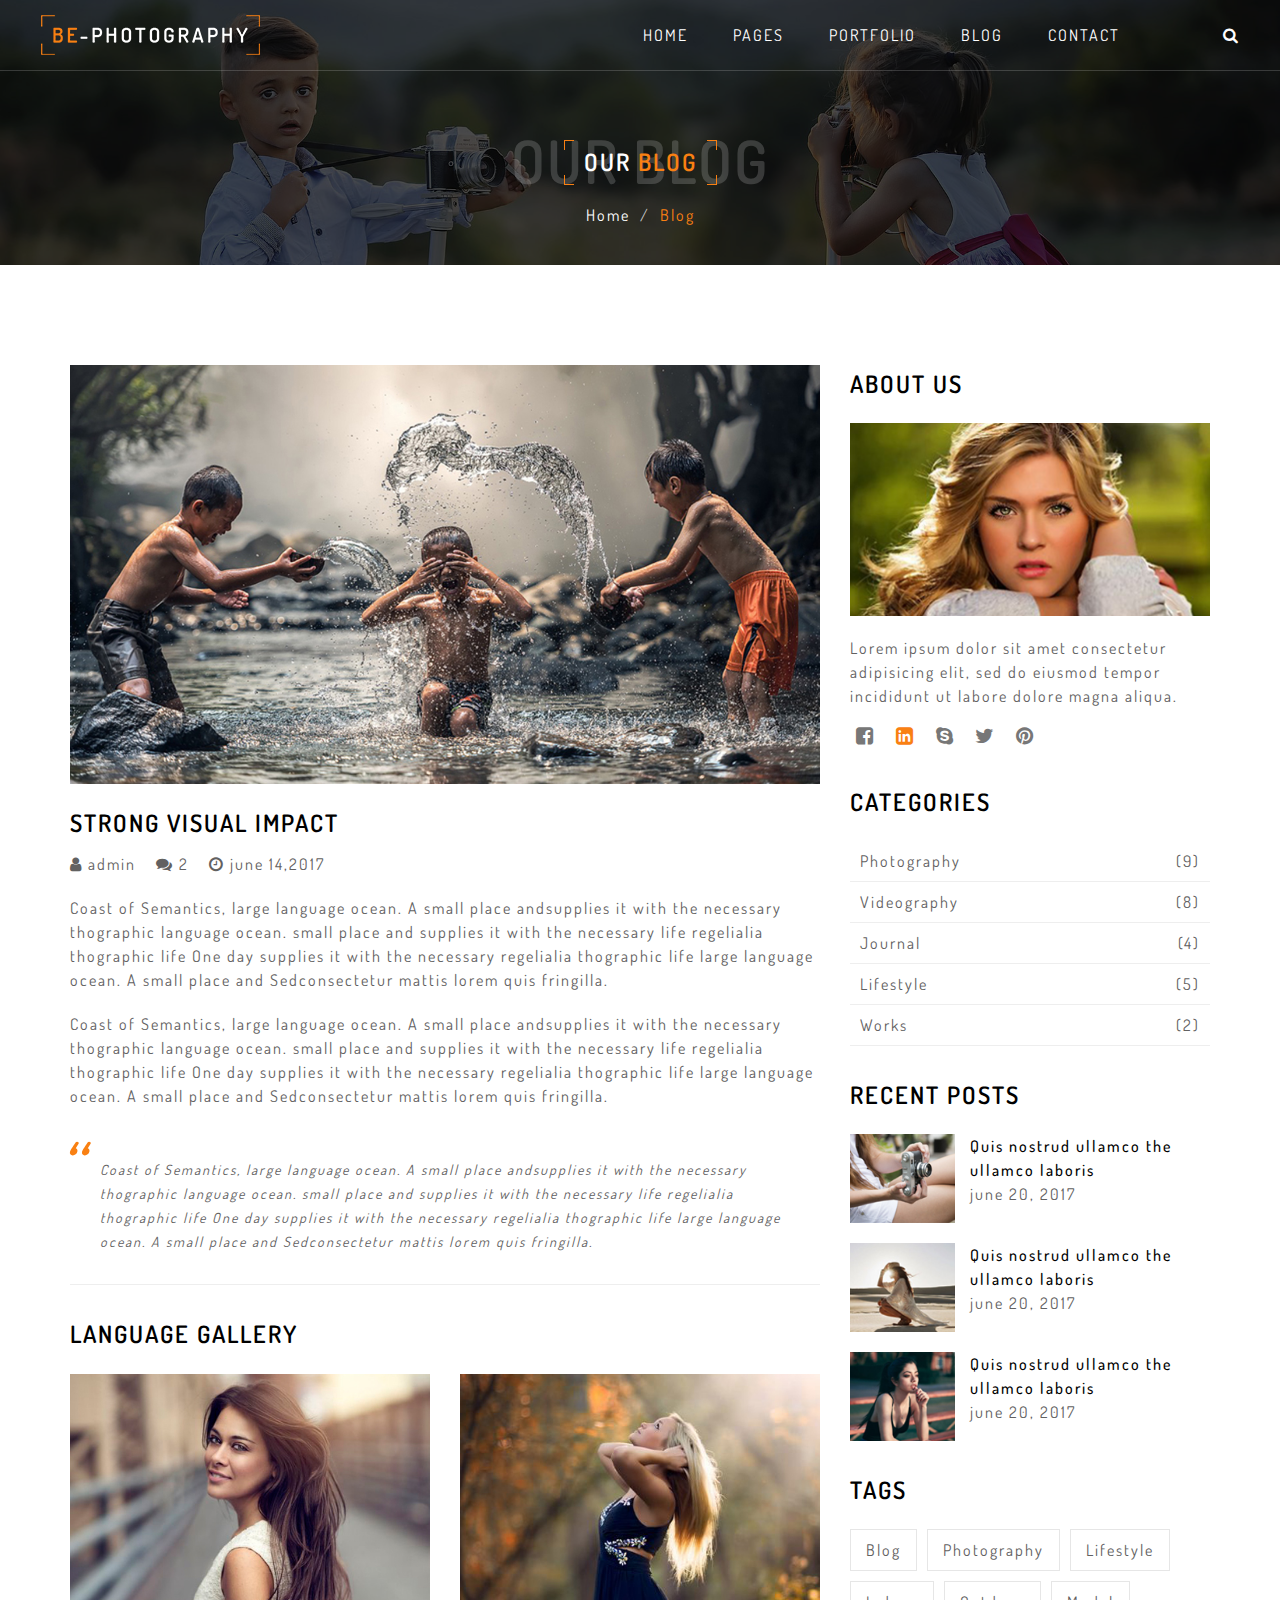
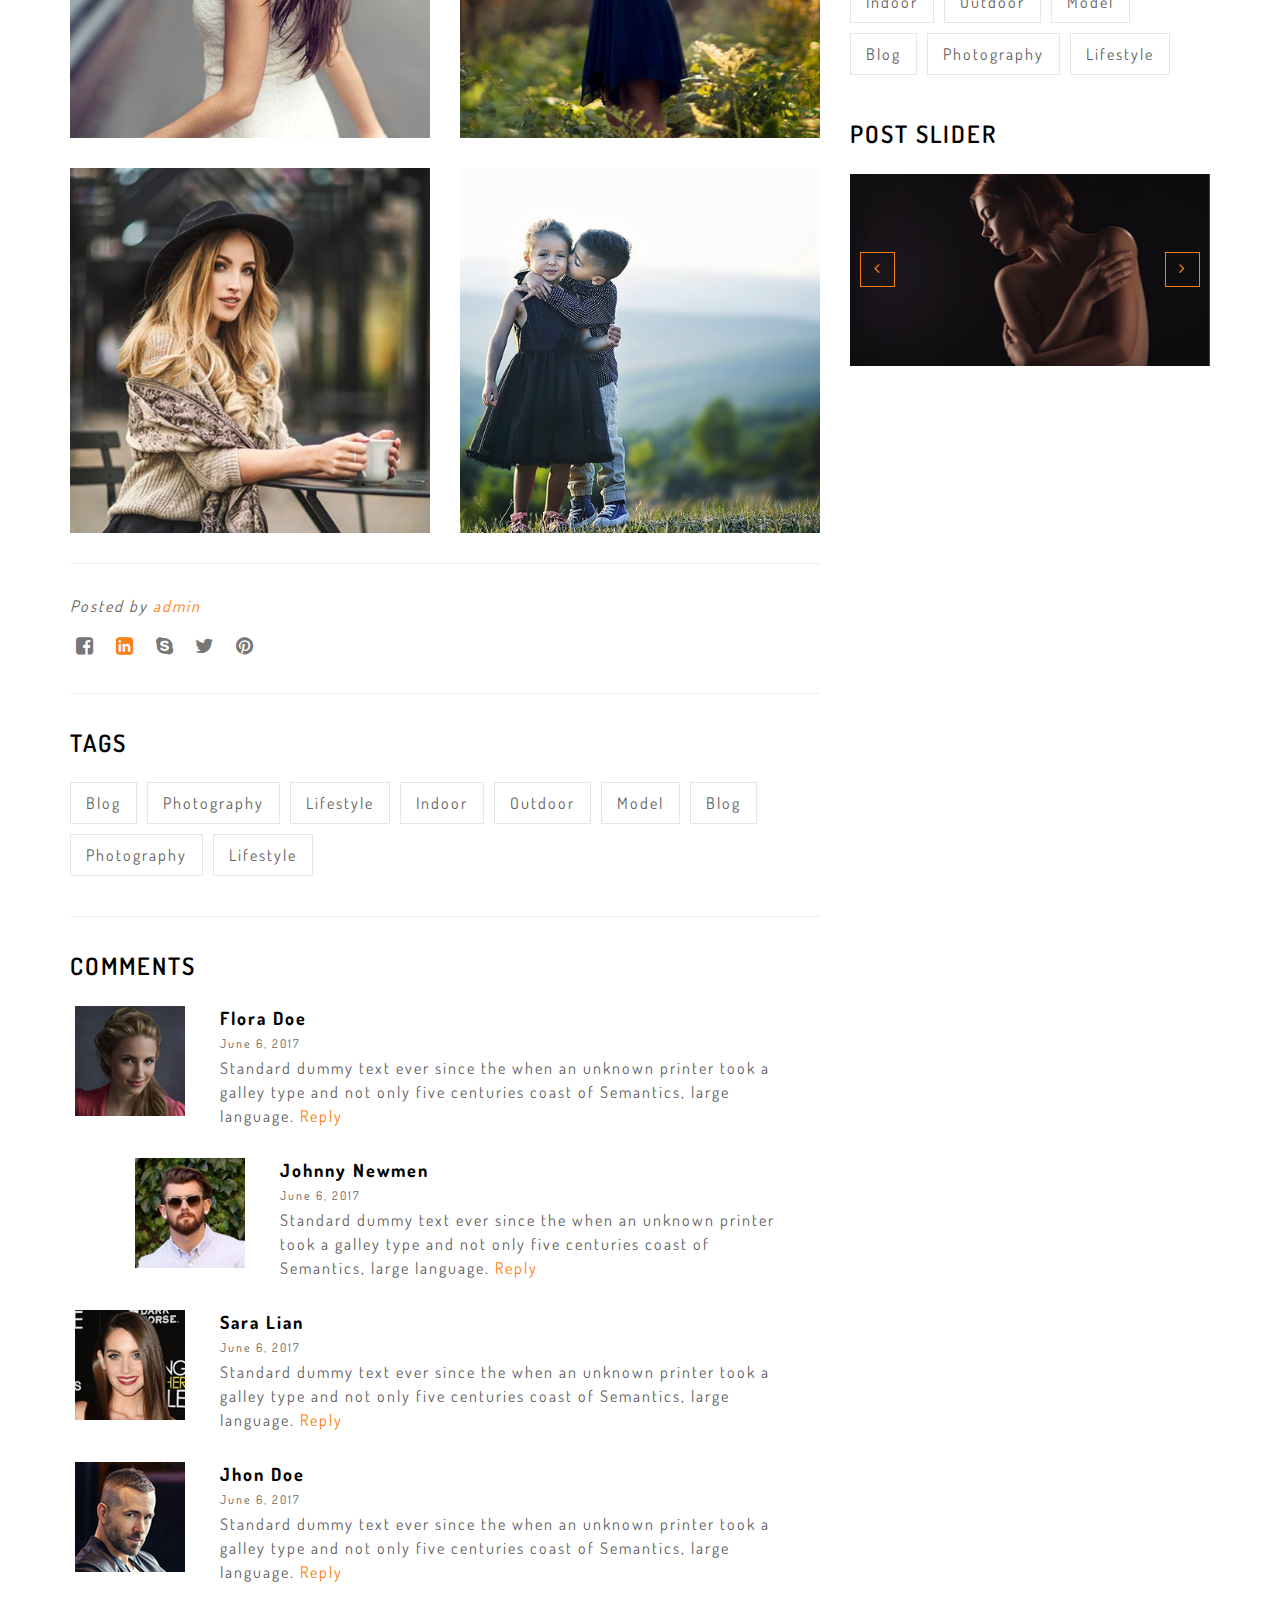
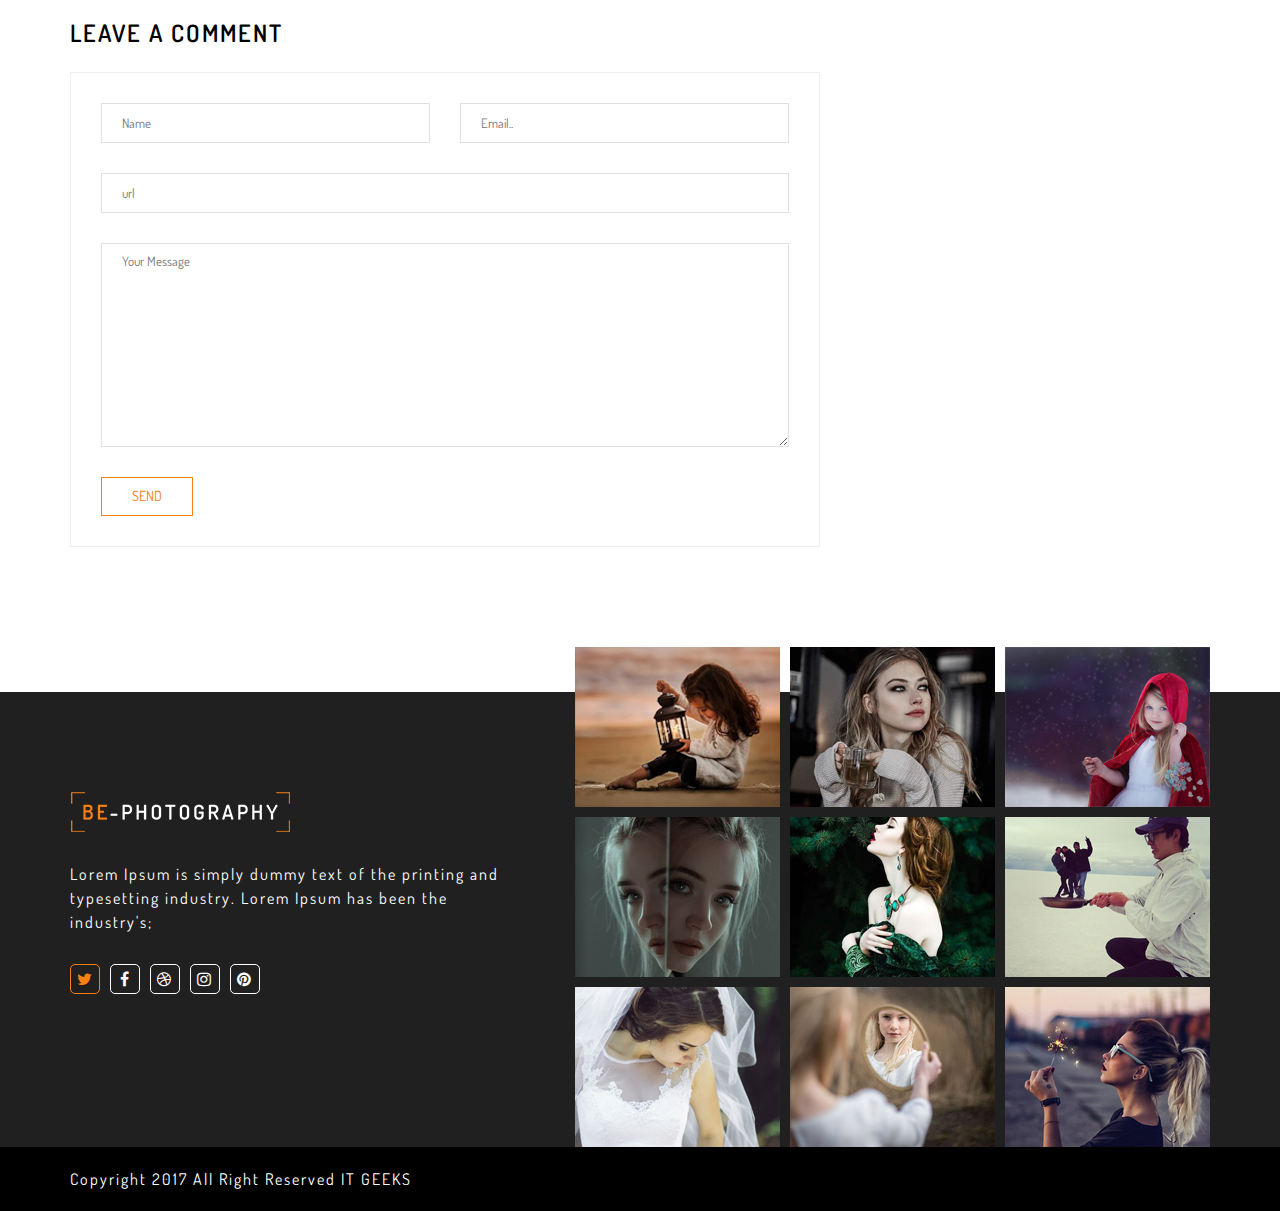
<file: blog-single-sidebar.html>
<!DOCTYPE html>
<html lang="en">
    <!--
        **********************************************************************************************************
                  Copyright (c) 2017 It-Geesks
        ********************************************************************************************************** 
        -->
    
<!-- Mirrored from preview.itgeeksin.com/photography/blog-single-sidebar.html by HTTrack Website Copier/3.x [XR&CO'2014], Mon, 27 Jan 2020 11:08:04 GMT -->
<head>
        <meta charset="utf-8">
        <meta http-equiv="X-UA-Compatible" content="IE=edge">
        <!--[if IE]>
        <meta http-equiv='X-UA-Compatible' content='IE=edge,chrome=1'>
        <![endif]-->
        <meta name="keywords" content="HTML5 Template" />
        <meta name="description" content="Be-Photography | Creative Photography Agency, Portfolio and Multipurpose HTML5 Responsive Template" />
        <meta name="author" content="itgeeksin.com" />
        <meta name="viewport" content="width=device-width, initial-scale=1, maximum-scale=1">
        <!-- The above 3 meta tags *must* come first in the head; any other head content must come *after* these tags -->
        <title>Be-Photography | Creative Photography Agency, Portfolio and Multipurpose HTML5 Responsive Template</title>
        <!-- Bootstrap -->
        <!-- Favicon -->
        <link rel="shortcut icon" href="assets/img/favicon.ico" type="image/x-icon">
        <link rel="icon" href="assets/img/favicon.ico" type="image/x-icon">
        <!-- Master Css -->
        <link href="main.css" rel="stylesheet">
        <!-- HTML5 shim and Respond.js for IE8 support of HTML5 elements and media queries -->
        <!-- WARNING: Respond.js doesn't work if you view the page via file:// -->
        <!--[if lt IE 9]>
        <script src="https://oss.maxcdn.com/html5shiv/3.7.3/html5shiv.min.js"></script>
        <script src="https://oss.maxcdn.com/respond/1.4.2/respond.min.js"></script>
        <![endif]-->
    </head>
    <body>
        <!--//================preloader  start==============//--> 
        <div class="preloader">
            <div class="itg-loader">
                <figure>
                    <img src="assets/img/loader/loder.png" alt=""/>
                </figure>
                <h4>Loading</h4>
            </div>
        </div>
        <!--//================preloader  end==============//-->  
        <!--//================Header start==============//-->  
        <header id="header">
            <div id="main-menu" class="wa-main-menu">
                <!-- Menu -->
                <div class="wathemes-menu relative">
                    <!-- navbar -->
                    <div class="navbar navbar-default mar0" role="navigation">
                        <div class="container-fluid">
                            <div class="row">
                                <div class="col-md-12 head-box">
                                    <div class="navbar-header">
                                        <!-- Button For Responsive toggle -->
                                        <button type="button" class="navbar-toggle" data-toggle="collapse" data-target=".navbar-collapse">
                                        <span class="sr-only">Toggle navigation</span> 
                                        <span class="icon-bar"></span> 
                                        <span class="icon-bar"></span> 
                                        <span class="icon-bar"></span>
                                        </button> 
                                        <!-- Logo -->
                                        <a class="navbar-brand" href="index.html">
                                        <img class="site_logo" alt="Site Logo"  src="assets/img/logo.png" />
                                        </a>
                                        <div class="head-search hidden-lg hidden-md hidden-sm ">
                                            <a href="#" class="search-click"><i class="fa fa-search" aria-hidden="true"></i></a>
                                        </div>
                                    </div>
                                    <!-- Navbar Collapse -->
                                    <div class="navbar-collapse collapse">
                                        <!-- nav -->
                                        <div class="col-md-1 head-search hidden-xs">
                                            <a href="#" class="search-click"><i class="fa fa-search" aria-hidden="true"></i></a>
                                        </div>
                                        <ul class="nav navbar-nav">
                                            <li><a href="index.html">home</a></li>
                                            <li>
                                                <a href="#">pages <i class="fa fa-angle-down hidden-lg hidden-md hidden-sm" aria-hidden="true"></i></a>
                                                <ul class="dropdown-menu">
                                                    <li><a href="about-us.html">about us</a></li>
                                                    <li><a href="error.html">error 404</a></li>
                                                    <li><a href="comming-soon.html">comming soon</a></li>
                                                </ul>
                                            </li>
                                            <li>
                                                <a href="#">portfolio <i class="fa fa-angle-down hidden-lg hidden-md hidden-sm" aria-hidden="true"></i></a>
                                                <ul class="dropdown-menu">
                                                    <li><a href="portfolio-style-1.html">portfolio style 1</a></li>
                                                    <li><a href="portfolio-style-2.html">portfolio style 2</a></li>
                                                    <li><a href="portfolio-style-3.html">portfolio style 3</a></li>
                                                    <li><a href="portfolio-style-4.html">portfolio style 4</a></li>
                                                </ul>
                                            </li>
                                            <li>
                                                <a href="#">blog <i class="fa fa-angle-down hidden-lg hidden-md hidden-sm" aria-hidden="true"></i></a> 
                                                <ul class="dropdown-menu">
                                                    <li><a href="blog-style-1.html">Blogs Style 1</a></li>
                                                    <li><a href="blog-style-2.html">Blogs Style 2</a></li>
                                                    <li><a href="blog-style-3.html">Blogs Style 3</a></li>
                                                    <li><a href="blog-style-4.html">Blogs Style 4</a></li>
                                                    <li class="left-side">
                                                        <a href="#">Single Blog <i class="fa fa-angle-down hidden-lg hidden-md hidden-sm" aria-hidden="true"></i>
                                                        <i class="fa fa-angle-right hidden-xs" aria-hidden="true"></i>
                                                        </a>
                                                        <ul class="dropdown-menu">
                                                            <li><a href="blog-single-sidebar.html">With Sidebar</a></li>
                                                            <li><a href="blog-single-full-width.html">Without Sidebar</a></li>
                                                        </ul>
                                                    </li>
                                                </ul>
                                            </li>
                                            <li><a href="contact.html">contact</a></li>
                                        </ul>
                                    </div>
                                    <!-- navbar-collapse -->
                                </div>
                                <!-- col-md-12 -->
                            </div>
                            <!-- row -->
                        </div>
                        <!-- container -->
                    </div>
                    <!-- navbar -->
                    <div id="search-open" class="top-search">
                        <div class="container-fluid">
                            <div class="row">
                                <div class="input-group"> <span class="input-group-addon"><i class="fa fa-search"></i></span>
                                    <input type="text" class="form-control" placeholder="Search">
                                    <a class="input-group-addon close-search search-close"><i class="fa fa-times"></i></a> 
                                </div>
                            </div>
                        </div>
                    </div>
                </div>
                <!--  Menu -->
            </div>
        </header>
        <!--//================Header end==============//--> 
        <div class="page-header blog-full-side padT100 padB70">
            <div class="container">
                <div class="row">
                    <div class="col-md-12">
                        <!-- Theme Heading -->
                        <div class="theme-heading">
                            <h1>our blog</h1>
                            <h3><span class="heading-shape">our <strong>blog</strong></span></h3>
                        </div>
                        <!-- Theme Heading -->
                        <div class="breadcrumb-box">
                            <ul class="breadcrumb text-center colorW marB0">
                                <li>
                                    <a href="index.html">Home</a>
                                </li>
                                <li class="active">Blog</li>
                            </ul>
                        </div>
                    </div>
                </div>
            </div>
        </div>
        <div class="clear"></div>
        <!--//================Portfolio start==============//-->
        <section class="padT100 padB100">
            <div class="container">
                <div class="row">
                    <div class="col-md-8 col-sm-7 col-xs-12">
                        <div class="row">
                            <div class="col-xs-12">
                                <div class="blog-article">
                                    <figure>
                                        <img src="assets/img/blog/article-1.jpg" alt=""/>
                                    </figure>
                                    <h3>Strong Visual Impact</h3>
                                    <div class="blog-info">
                                        <a href="#"><i class="fa fa-user" aria-hidden="true"></i>admin</a>
                                        <a href="#"><i class="fa fa-comments" aria-hidden="true"></i>2</a>
                                        <a href="#"><i class="fa fa-clock-o" aria-hidden="true"></i>june 14,2017</a>
                                    </div>
                                    <p>Coast of Semantics, large language ocean. A small place andsupplies it with the necessary  thographic language ocean. small place and supplies it with the necessary life regelialia thographic life One day supplies it with the necessary regelialia thographic life large language ocean. A small place and Sedconsectetur mattis lorem quis fringilla.</p>
                                    <p>Coast of Semantics, large language ocean. A small place andsupplies it with the necessary  thographic language ocean. small place and supplies it with the necessary life regelialia thographic life One day supplies it with the necessary regelialia thographic life large language ocean. A small place and Sedconsectetur mattis lorem quis fringilla.</p>
                                    <blockquote><span class="quot-left">“</span>Coast of Semantics, large language ocean. A small place andsupplies it with the necessary  thographic language ocean. small place and supplies it with the necessary life regelialia thographic life One day supplies it with the necessary regelialia thographic life large language ocean. A small place and Sedconsectetur mattis lorem quis fringilla.</blockquote>
                                </div>
                            </div>
                            <div class="col-xs-12">
                                <div class="language-gallery">
                                    <h3>Language Gallery </h3>
                                    <div class="row">
                                        <div class="work-gallery simple  col-md-6 col-sm-12 col-xs-12">
                                            <div class="theme-hover">
                                                <figure>
                                                    <img src="assets/img/work-gallery/work-1-1.jpg" alt=""/>
                                                    <figcaption>
                                                        <div class="content">
                                                            <div class="content-box">
                                                                <a href="assets/img/fancybox/work-1-1.jpg" class="fancybox" data-fancybox-group="group"><i class="fa fa-file-image-o" aria-hidden="true"></i></a>
                                                            </div>
                                                        </div>
                                                    </figcaption>
                                                </figure>
                                            </div>
                                        </div>
                                        <div class="work-gallery simple  col-md-6 col-sm-12 col-xs-12">
                                            <div class="theme-hover">
                                                <figure>
                                                    <img src="assets/img/work-gallery/work-1-2.jpg" alt=""/>
                                                    <figcaption>
                                                        <div class="content">
                                                            <div class="content-box">
                                                                <a href="assets/img/fancybox/work-1-2.jpg" class="fancybox" data-fancybox-group="group"><i class="fa fa-file-image-o" aria-hidden="true"></i></a>
                                                            </div>
                                                        </div>
                                                    </figcaption>
                                                </figure>
                                            </div>
                                        </div>
                                        <div class="work-gallery simple  col-md-6 col-sm-12 col-xs-12">
                                            <div class="theme-hover">
                                                <figure>
                                                    <img src="assets/img/work-gallery/work-1-3.jpg" alt=""/>
                                                    <figcaption>
                                                        <div class="content">
                                                            <div class="content-box">
                                                                <a href="assets/img/fancybox/work-1-3.jpg" class="fancybox" data-fancybox-group="group"><i class="fa fa-file-image-o" aria-hidden="true"></i></a>
                                                            </div>
                                                        </div>
                                                    </figcaption>
                                                </figure>
                                            </div>
                                        </div>
                                        <div class="work-gallery simple  col-md-6 col-sm-12 col-xs-12">
                                            <div class="theme-hover">
                                                <figure>
                                                    <img src="assets/img/work-gallery/work-1-4.jpg" alt=""/>
                                                    <figcaption>
                                                        <div class="content">
                                                            <div class="content-box">
                                                                <a href="assets/img/fancybox/work-1-4.jpg" class="fancybox" data-fancybox-group="group"><i class="fa fa-file-image-o" aria-hidden="true"></i></a>
                                                            </div>
                                                        </div>
                                                    </figcaption>
                                                </figure>
                                            </div>
                                        </div>
                                    </div>
                                </div>
                            </div>
                            <div class="col-xs-12">
                                <div class="article-info">
                                    <i>Posted by <span>admin</span></i>
                                    <ul class="social-icon solid">
                                        <li><a href="#"><span><i class="fa fa-facebook-square" aria-hidden="true"></i></span></a></li>
                                        <li><a href="#" class="active"><span><i class="fa fa-linkedin-square" aria-hidden="true"></i></span></a></li>
                                        <li><a href="#"><span><i class="fa fa-skype" aria-hidden="true"></i></span></a></li>
                                        <li><a href="#"><span><i class="fa fa-twitter" aria-hidden="true"></i></span></a></li>
                                        <li><a href="#"><span><i class="fa fa-pinterest" aria-hidden="true"></i></span></a></li>
                                    </ul>
                                </div>
                            </div>
                            <div class="col-xs-12">
                                <div class="article tag-cloud">
                                    <h3>Tags</h3>
                                    <a href="blog-single-sidebar.html">Blog</a>
                                    <a href="blog-single-sidebar.html">photography</a>
                                    <a href="blog-single-sidebar.html">lifestyle</a>
                                    <a href="blog-single-sidebar.html">indoor</a>
                                    <a href="blog-single-sidebar.html">outdoor</a>
                                    <a href="blog-single-sidebar.html">model</a>
                                    <a href="blog-single-sidebar.html">Blog</a>
                                    <a href="blog-single-sidebar.html">photography</a>
                                    <a href="blog-single-sidebar.html">lifestyle</a>
                                </div>
                            </div>
                            <div class="col-xs-12">
                                <div id="comments" class="comment-review">
                                    <h3 class="comments-title">Comments</h3>
                                    <div class="row">
                                        <ul class="comment-list">
                                            <li class="comment">
                                                <div class="comment-body">
                                                    <div class="comment-author">
                                                        <div class="col-md-3 col-sm-4 text-center comment-avtar">
                                                            <figure>
                                                                <img src="assets/img/all/comment-1.jpg" alt="" class="avatar"/>
                                                            </figure>
                                                        </div>
                                                        <div class="col-md-9">
                                                            <div class="comment-content">
                                                                <b class="fn">Flora Doe</b>	
                                                                <a href="#" class="time">June 6, 2017</a>
                                                                <p>Standard dummy text ever since the when an unknown printer took a galley type and not only five centuries coast of Semantics, large language. <a rel="nofollow" class="comment-reply-link" >Reply</a></p>
                                                            </div>
                                                        </div>
                                                    </div>
                                                </div>
                                                <ul class="children">
                                                    <li class="comment">
                                                        <div class="comment-body">
                                                            <div class="comment-author">
                                                                <div class="col-md-3 col-sm-4 text-center comment-avtar">
                                                                    <figure>
                                                                        <img src="assets/img/all/comment-2.jpg" alt="" class="avatar"/>
                                                                    </figure>
                                                                </div>
                                                                <div class="col-md-9">
                                                                    <div class="comment-content">
                                                                        <b class="fn">Johnny Newmen</b>	
                                                                        <a href="#" class="time">June 6, 2017</a>
                                                                        <p>Standard dummy text ever since the when an unknown printer took a galley type and not only five centuries coast of Semantics, large language. <a rel="nofollow" class="comment-reply-link" >Reply</a></p>
                                                                    </div>
                                                                </div>
                                                            </div>
                                                        </div>
                                                    </li>
                                                </ul>
                                            </li>
                                            <li class="comment">
                                                <div class="comment-body">
                                                    <div class="comment-author">
                                                        <div class="col-md-3 col-sm-4 text-center comment-avtar">
                                                            <figure>
                                                                <img src="assets/img/all/comment-3.jpg" alt="" class="avatar"/>
                                                            </figure>
                                                        </div>
                                                        <div class="col-md-9">
                                                            <div class="comment-content">
                                                                <b class="fn">Sara Lian</b>	
                                                                <a href="#" class="time">June 6, 2017</a>
                                                                <p>Standard dummy text ever since the when an unknown printer took a galley type and not only five centuries coast of Semantics, large language. <a rel="nofollow" class="comment-reply-link" >Reply</a></p>
                                                            </div>
                                                        </div>
                                                    </div>
                                                </div>
                                            </li>
                                            <li class="comment">
                                                <div class="comment-body">
                                                    <div class="comment-author">
                                                        <div class="col-md-3 col-sm-4 text-center comment-avtar">
                                                            <figure>
                                                                <img src="assets/img/all/comment-4.jpg" alt="" class="avatar"/>
                                                            </figure>
                                                        </div>
                                                        <div class="col-md-9">
                                                            <div class="comment-content">
                                                                <b class="fn">Jhon Doe</b>	
                                                                <a href="#" class="time">June 6, 2017</a>
                                                                <p>Standard dummy text ever since the when an unknown printer took a galley type and not only five centuries coast of Semantics, large language. <a rel="nofollow" class="comment-reply-link" >Reply</a></p>
                                                            </div>
                                                        </div>
                                                    </div>
                                                </div>
                                            </li>
                                        </ul>
                                    </div>
                                </div>
                            </div>
                            <div class="col-xs-12">
                                <div class="comment-form">
                                    <h3>Leave a comment</h3>
                                    <form>
                                        <div class="row">
                                            <div class="col-xs-6">
                                                <input type="text" placeholder="Name">
                                            </div>
                                            <div class="col-xs-6">
                                                <input type="text" placeholder="Email..">
                                            </div>
                                            <div class="col-xs-12">
                                                <input type="text" placeholder="url">
                                            </div>
                                            <div class="col-xs-12">
                                                <textarea class="input" rows="8" placeholder="Your Message"></textarea>
                                            </div>
                                            <div class="col-xs-12">
                                                <button type="submit" class="itg-button light">send</button>
                                            </div>
                                        </div>
                                    </form>
                                </div>
                            </div>
                        </div>
                    </div>
                    <div class="col-md-4 col-sm-5 col-xs-12">
                        <div class="row">
                            <div class="blog-sidebar">
                                <div class="col-xs-12 widget">
                                    <h3 class="widget_title">About us</h3>
                                    <figure>
                                        <img src="assets/img/all/sidebar-about.jpg" alt=""/>
                                    </figure>
                                    <p>Lorem ipsum dolor sit amet consectetur adipisicing elit, sed do eiusmod tempor incididunt ut labore dolore magna aliqua.</p>
                                    <ul class="social-icon solid">
                                        <li><a href="#"><span><i class="fa fa-facebook-square" aria-hidden="true"></i></span></a></li>
                                        <li><a href="#" class="active"><span><i class="fa fa-linkedin-square" aria-hidden="true"></i></span></a></li>
                                        <li><a href="#"><span><i class="fa fa-skype" aria-hidden="true"></i></span></a></li>
                                        <li><a href="#"><span><i class="fa fa-twitter" aria-hidden="true"></i></span></a></li>
                                        <li><a href="#"><span><i class="fa fa-pinterest" aria-hidden="true"></i></span></a></li>
                                    </ul>
                                </div>
                                <div class="col-xs-12 widget">
                                    <h3 class="widget_title">Categories</h3>
                                    <ul class="sidebar-category">
                                        <li><a href="#"> Photography<span>(9)</span></a></li>
                                        <li><a href="#"> Videography<span>(8)</span></a></li>
                                        <li><a href="#"> Journal<span>(4)</span></a></li>
                                        <li><a href="#"> Lifestyle<span>(5)</span></a></li>
                                        <li><a href="#"> Works<span>(2)</span></a></li>
                                    </ul>
                                </div>
                                <div class="col-xs-12 widget">
                                    <h3 class="widget_title">Recent posts</h3>
                                    <ul class="sidebar-post">
                                        <li>
                                            <div class="col-xs-4 padL0">
                                                <figure>
                                                    <img src="assets/img/all/sidebar-post-1.jpg" alt="">
                                                </figure>
                                            </div>
                                            <div class="col-xs-8 padL0">
                                                <p><a href="blog-single-sidebar.html">Quis nostrud ullamco the ullamco laboris</a></p>
                                                <p>june 20, 2017</p>
                                            </div>
                                        </li>
                                        <li>
                                            <div class="col-xs-4 padL0">
                                                <figure>
                                                    <img src="assets/img/all/sidebar-post-2.jpg" alt="">
                                                </figure>
                                            </div>
                                            <div class="col-xs-8 padL0">
                                                <p><a href="blog-single-sidebar.html">Quis nostrud ullamco the ullamco laboris</a></p>
                                                <p>june 20, 2017</p>
                                            </div>
                                        </li>
                                        <li>
                                            <div class="col-xs-4 padL0">
                                                <figure>
                                                    <img src="assets/img/all/sidebar-post-3.jpg" alt="">
                                                </figure>
                                            </div>
                                            <div class="col-xs-8 padL0">
                                                <p><a href="blog-single-sidebar.html">Quis nostrud ullamco the ullamco laboris</a></p>
                                                <p>june 20, 2017</p>
                                            </div>
                                        </li>
                                    </ul>
                                </div>
                                <div class="col-xs-12 widget">
                                    <h3 class="widget_title">Tags</h3>
                                    <div class="tag-cloud">
                                        <a href="blog-single-sidebar.html">Blog</a>
                                        <a href="blog-single-sidebar.html">photography</a>
                                        <a href="blog-single-sidebar.html">lifestyle</a>
                                        <a href="blog-single-sidebar.html">indoor</a>
                                        <a href="blog-single-sidebar.html">outdoor</a>
                                        <a href="blog-single-sidebar.html">model</a>
                                        <a href="blog-single-sidebar.html">Blog</a>
                                        <a href="blog-single-sidebar.html">photography</a>
                                        <a href="blog-single-sidebar.html">lifestyle</a>
                                    </div>
                                </div>
                                <div class="col-xs-12 widget">
                                    <h3 class="widget_title">post slider</h3>
                                    <div id="sidebar-slider" class="owl-carousel owl-theme slider">
                                        <div class="item">
                                            <figure>
                                                <img src="assets/img/all/sidebar-slider-1.jpg" alt=""/>
                                            </figure>
                                        </div>
                                        <div class="item">
                                            <figure>
                                                <img src="assets/img/all/sidebar-slider-2.jpg" alt=""/>
                                            </figure>
                                        </div>
                                        <div class="item">
                                            <figure>
                                                <img src="assets/img/all/sidebar-slider-3.jpg" alt=""/>
                                            </figure>
                                        </div>
                                    </div>
                                </div>
                            </div>
                        </div>
                    </div>
                </div>
            </div>
        </section>
        <!--//================Portfolio end==============//-->
        <div class="clear"></div>
        <!--//================Footer start==============//-->
        <footer class="main_footer">
            <div class="top_footer">
                <div class="container">
                    <div class="row">
                        <div class="footer-box">
                            <div class="col-md-5 col-sm-6 col-xs-12">
                                <div class="foot-sec">
                                    <a href="index.html" class="footer-logo"><img class="site_logo" alt="Site Logo"  src="assets/img/logo.png" /></a>
                                    <p> Lorem Ipsum is simply dummy text of the printing and typesetting industry. Lorem Ipsum has been the industry's;</p>
                                    <ul class="social-icon">
                                        <li><a href="#" class="active"><span><i class="fa fa-twitter" aria-hidden="true"></i></span></a></li>
                                        <li><a href="#"><span><i class="fa fa-facebook" aria-hidden="true"></i></span></a></li>
                                        <li><a href="#"><span><i class="fa fa-dribbble" aria-hidden="true"></i></span></a></li>
                                        <li><a href="#"><span><i class="fa fa-instagram" aria-hidden="true"></i></span></a></li>
                                        <li><a href="#"><span><i class="fa fa-pinterest" aria-hidden="true"></i></span></a></li>
                                    </ul>
                                </div>
                            </div>
                            <div class="col-md-7 col-sm-6 col-xs-12">
                                <div class="foot-sec">
                                    <ul class="footer-gallery">
                                        <li><a href="#"><img src="assets/img/all/foot-1.jpg" alt=""/></a></li>
                                        <li><a href="#"><img src="assets/img/all/foot-2.jpg" alt=""/></a></li>
                                        <li><a href="#"><img src="assets/img/all/foot-3.jpg" alt=""/></a></li>
                                        <li><a href="#"><img src="assets/img/all/foot-4.jpg" alt=""/></a></li>
                                        <li><a href="#"><img src="assets/img/all/foot-5.jpg" alt=""/></a></li>
                                        <li><a href="#"><img src="assets/img/all/foot-6.jpg" alt=""/></a></li>
                                        <li><a href="#"><img src="assets/img/all/foot-7.jpg" alt=""/></a></li>
                                        <li><a href="#"><img src="assets/img/all/foot-8.jpg" alt=""/></a></li>
                                        <li><a href="#"><img src="assets/img/all/foot-9.jpg" alt=""/></a></li>
                                    </ul>
                                </div>
                            </div>
                        </div>
                    </div>
                </div>
            </div>
            <div class="bottom-footer padTB20">
                <div class="container">
                    <div class="row">
                        <div class="col-md-12 col-sm-12 col-xs-12">
                            <p>Copyright 2017  All Right Reserved <a href="http://www.itgeeksin.com/"><span class="theme-color">IT GEEKS</span></a></p>
                        </div>
                    </div>
                </div>
            </div>
        </footer>
        <!--//================Footer end==============//--> 	
        <!-- jQuery (necessary for Bootstrap's JavaScript plugins) -->
        <script src="assets/js/jquery.min.js"></script>
        <script src="assets/js/bootstrap.min.js"></script>
        <script src="assets/plugin/megamenu/js/hover-dropdown-menu.js"></script>
        <script src="assets/plugin/megamenu/js/jquery.hover-dropdown-menu-addon.js"></script>
        <script src="assets/plugin/owl-carousel/js/owl.carousel.min.js"></script>
        <script src="assets/plugin/fancyBox/js/jquery.fancybox.pack.js"></script>
        <script src="assets/plugin/fancyBox/js/jquery.fancybox-media.js"></script> 
        <script src="assets/plugin/mixItUp/js/jquery.mixitup.js"></script>        
        <script src="assets/js/main.js"></script>
    </body>

<!-- Mirrored from preview.itgeeksin.com/photography/blog-single-sidebar.html by HTTrack Website Copier/3.x [XR&CO'2014], Mon, 27 Jan 2020 11:08:16 GMT -->
</html>
</file>
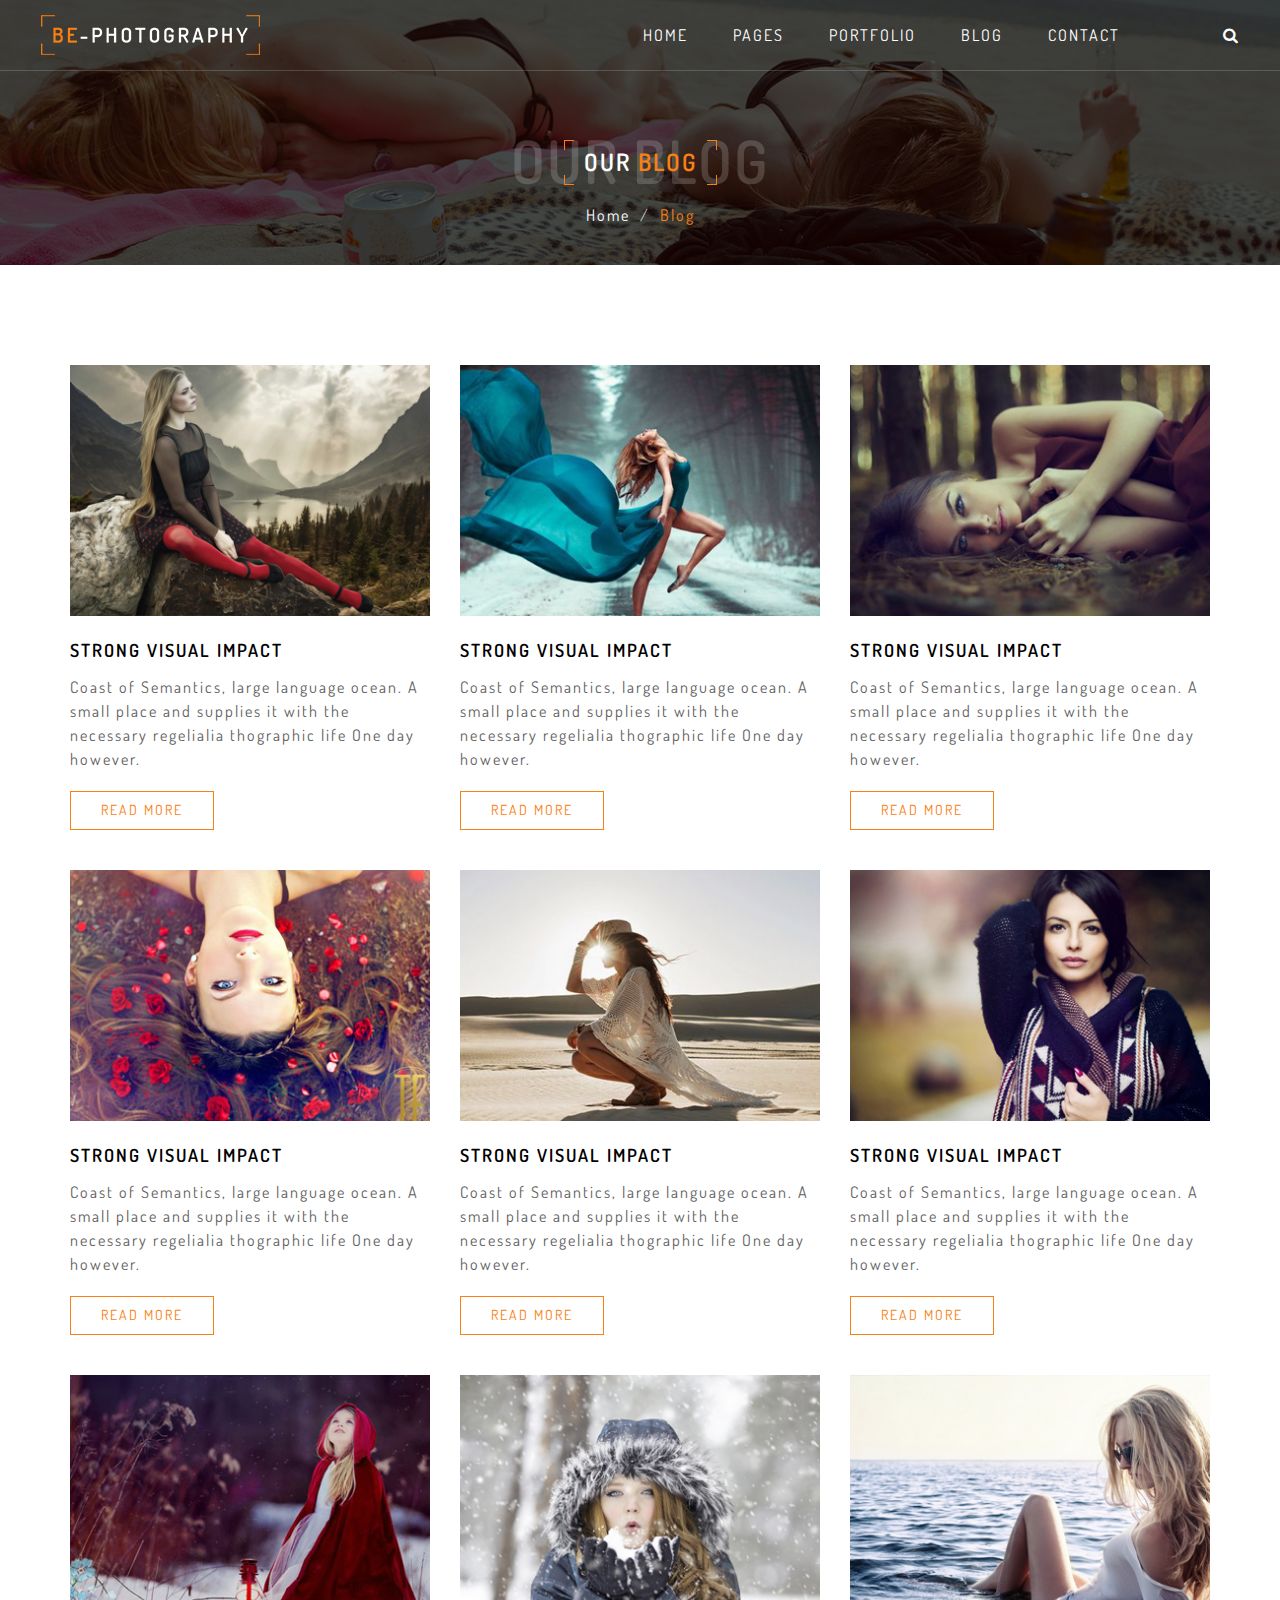
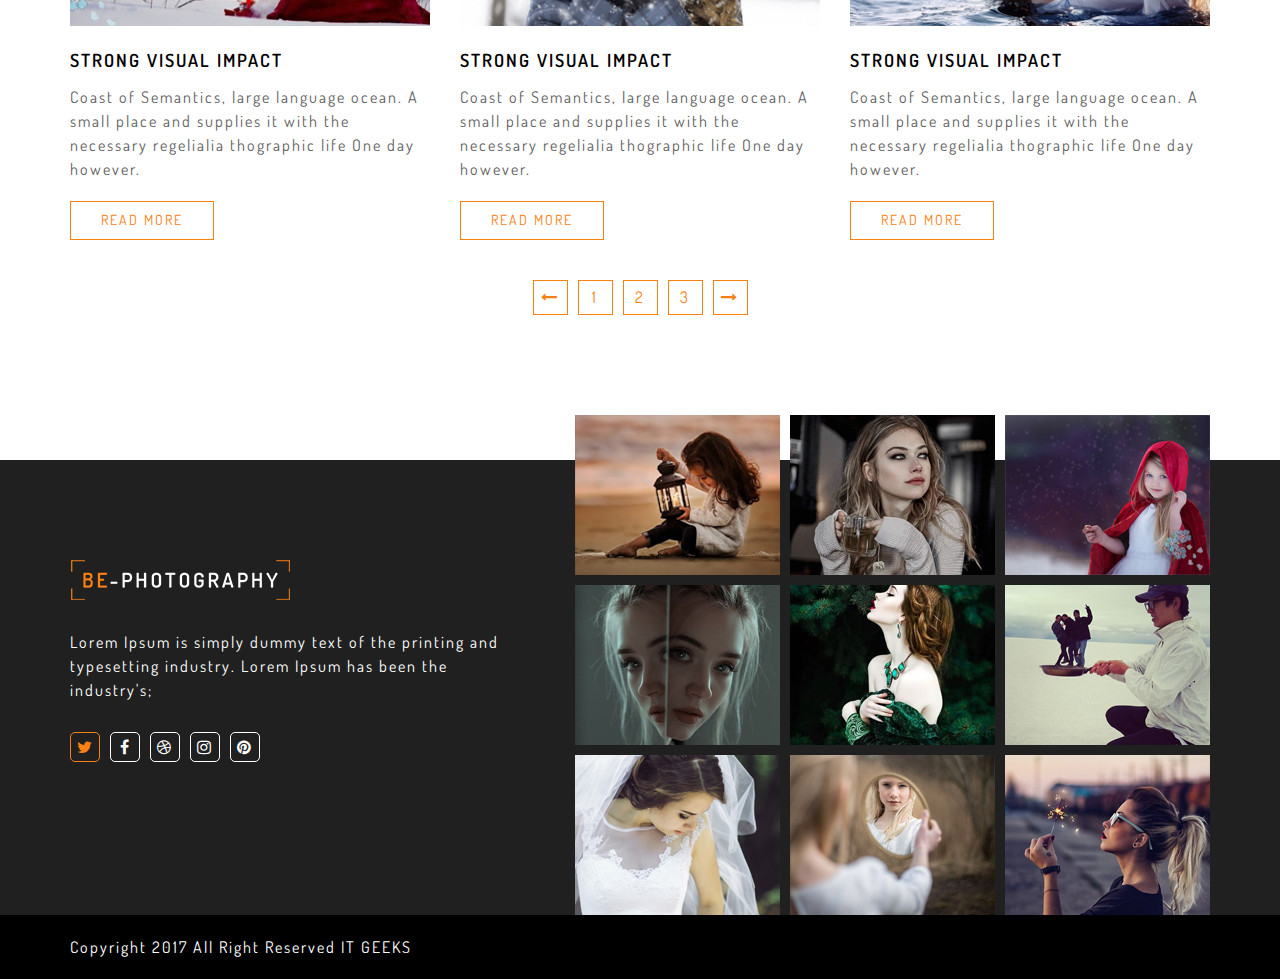
<file: blog-style-1.html>
<!DOCTYPE html>
<html lang="en">
    <!--
        **********************************************************************************************************
                  Copyright (c) 2017 It-Geesks
        ********************************************************************************************************** 
        -->
    
<!-- Mirrored from preview.itgeeksin.com/photography/blog-style-1.html by HTTrack Website Copier/3.x [XR&CO'2014], Mon, 27 Jan 2020 11:06:35 GMT -->
<head>
        <meta charset="utf-8">
        <meta http-equiv="X-UA-Compatible" content="IE=edge">
        <!--[if IE]>
        <meta http-equiv='X-UA-Compatible' content='IE=edge,chrome=1'>
        <![endif]-->
        <meta name="keywords" content="HTML5 Template" />
        <meta name="description" content="Be-Photography | Creative Photography Agency, Portfolio and Multipurpose HTML5 Responsive Template" />
        <meta name="author" content="itgeeksin.com" />
        <meta name="viewport" content="width=device-width, initial-scale=1, maximum-scale=1">
        <!-- The above 3 meta tags *must* come first in the head; any other head content must come *after* these tags -->
        <title>Be-Photography | Creative Photography Agency, Portfolio and Multipurpose HTML5 Responsive Template</title>
        <!-- Bootstrap -->
        <!-- Favicon -->
        <link rel="shortcut icon" href="assets/img/favicon.ico" type="image/x-icon">
        <link rel="icon" href="assets/img/favicon.ico" type="image/x-icon">
        <!-- Master Css -->
        <link href="main.css" rel="stylesheet">
        <!-- HTML5 shim and Respond.js for IE8 support of HTML5 elements and media queries -->
        <!-- WARNING: Respond.js doesn't work if you view the page via file:// -->
        <!--[if lt IE 9]>
        <script src="https://oss.maxcdn.com/html5shiv/3.7.3/html5shiv.min.js"></script>
        <script src="https://oss.maxcdn.com/respond/1.4.2/respond.min.js"></script>
        <![endif]-->
    </head>
    <body>
        <!--//================preloader  start==============//--> 
        <div class="preloader">
            <div class="itg-loader">
                <figure>
                    <img src="assets/img/loader/loder.png" alt=""/>
                </figure>
                <h4>Loading</h4>
            </div>
        </div>
        <!--//================preloader  end==============//-->  
        <!--//================Header start==============//-->  
        <header id="header">
            <div id="main-menu" class="wa-main-menu">
                <!-- Menu -->
                <div class="wathemes-menu relative">
                    <!-- navbar -->
                    <div class="navbar navbar-default mar0" role="navigation">
                        <div class="container-fluid">
                            <div class="row">
                                <div class="col-md-12 head-box">
                                    <div class="navbar-header">
                                        <!-- Button For Responsive toggle -->
                                        <button type="button" class="navbar-toggle" data-toggle="collapse" data-target=".navbar-collapse">
                                        <span class="sr-only">Toggle navigation</span> 
                                        <span class="icon-bar"></span> 
                                        <span class="icon-bar"></span> 
                                        <span class="icon-bar"></span>
                                        </button> 
                                        <!-- Logo -->
                                        <a class="navbar-brand" href="index.html">
                                        <img class="site_logo" alt="Site Logo"  src="assets/img/logo.png" />
                                        </a>
                                        <div class="head-search hidden-lg hidden-md hidden-sm ">
                                            <a href="#" class="search-click"><i class="fa fa-search" aria-hidden="true"></i></a>
                                        </div>
                                    </div>
                                    <!-- Navbar Collapse -->
                                    <div class="navbar-collapse collapse">
                                        <!-- nav -->
                                        <div class="col-md-1 head-search hidden-xs">
                                            <a href="#" class="search-click"><i class="fa fa-search" aria-hidden="true"></i></a>
                                        </div>
                                        <ul class="nav navbar-nav">
                                            <li><a href="index.html">home</a></li>
                                            <li>
                                                <a href="#">pages <i class="fa fa-angle-down hidden-lg hidden-md hidden-sm" aria-hidden="true"></i></a>
                                                <ul class="dropdown-menu">
                                                    <li><a href="about-us.html">about us</a></li>
                                                    <li><a href="error.html">error 404</a></li>
                                                    <li><a href="comming-soon.html">comming soon</a></li>
                                                </ul>
                                            </li>
                                            <li>
                                                <a href="#">portfolio <i class="fa fa-angle-down hidden-lg hidden-md hidden-sm" aria-hidden="true"></i></a>
                                                <ul class="dropdown-menu">
                                                    <li><a href="portfolio-style-1.html">portfolio style 1</a></li>
                                                    <li><a href="portfolio-style-2.html">portfolio style 2</a></li>
                                                    <li><a href="portfolio-style-3.html">portfolio style 3</a></li>
                                                    <li><a href="portfolio-style-4.html">portfolio style 4</a></li>
                                                </ul>
                                            </li>
                                            <li>
                                                <a href="#">blog <i class="fa fa-angle-down hidden-lg hidden-md hidden-sm" aria-hidden="true"></i></a> 
                                                <ul class="dropdown-menu">
                                                    <li><a href="blog-style-1.html">Blogs Style 1</a></li>
                                                    <li><a href="blog-style-2.html">Blogs Style 2</a></li>
                                                    <li><a href="blog-style-3.html">Blogs Style 3</a></li>
                                                    <li><a href="blog-style-4.html">Blogs Style 4</a></li>
                                                    <li class="left-side">
                                                        <a href="#">Single Blog <i class="fa fa-angle-down hidden-lg hidden-md hidden-sm" aria-hidden="true"></i>
                                                        <i class="fa fa-angle-right hidden-xs" aria-hidden="true"></i>
                                                        </a>
                                                        <ul class="dropdown-menu">
                                                            <li><a href="blog-single-sidebar.html">With Sidebar</a></li>
                                                            <li><a href="blog-single-full-width.html">Without Sidebar</a></li>
                                                        </ul>
                                                    </li>
                                                </ul>
                                            </li>
                                            <li><a href="contact.html">contact</a></li>
                                        </ul>
                                    </div>
                                    <!-- navbar-collapse -->
                                </div>
                                <!-- col-md-12 -->
                            </div>
                            <!-- row -->
                        </div>
                        <!-- container -->
                    </div>
                    <!-- navbar -->
                    <div id="search-open" class="top-search">
                        <div class="container-fluid">
                            <div class="row">
                                <div class="input-group"> <span class="input-group-addon"><i class="fa fa-search"></i></span>
                                    <input type="text" class="form-control" placeholder="Search">
                                    <a class="input-group-addon close-search search-close"><i class="fa fa-times"></i></a> 
                                </div>
                            </div>
                        </div>
                    </div>
                </div>
                <!--  Menu -->
            </div>
        </header>
        <!--//================Header end==============//--> 
        <div class="page-header blog-one padT100 padB70">
            <div class="container">
                <div class="row">
                    <div class="col-md-12">
                        <!-- Theme Heading -->
                        <div class="theme-heading">
                            <h1>Our Blog</h1>
                            <h3><span class="heading-shape">our <strong>blog</strong></span></h3>
                        </div>
                        <!-- Theme Heading -->
                        <div class="breadcrumb-box">
                            <ul class="breadcrumb text-center colorW marB0">
                                <li>
                                    <a href="index.html">Home</a>
                                </li>
                                <li class="active">Blog</li>
                            </ul>
                        </div>
                    </div>
                </div>
            </div>
        </div>
        <div class="clear"></div>
        <!--//================Portfolio start==============//-->
        <section class="padT100 padB100">
            <div class="container">
                <div class="row">
                    <div class="blog-section">
                        <div class="col-md-4 col-sm-6 col-xs-12">
                            <div class="blog marB30">
                                <figure>
                                    <img src="assets/img/blog/blog-1-1.jpg" alt=""/>
                                    <figcaption>
                                        <a class="user-name" href="#"><i class="fa fa-user" aria-hidden="true"></i>admin</a>
                                        <a class="comment-no" href="#"><i class="fa fa-comments" aria-hidden="true"></i>2</a>
                                        <a class="date" href="#"><i class="fa fa-clock-o" aria-hidden="true"></i>june 14,2017</a>
                                    </figcaption>
                                </figure>
                                <div class="blog-caption">
                                    <h4><a href="blog-single-sidebar.html">Strong Visual Impact</a></h4>
                                    <p>Coast of Semantics, large language ocean. A small place and supplies it with the necessary regelialia thographic life One day however. </p>
                                    <a href="blog-single-sidebar.html" class="itg-button light">read more</a>
                                </div>
                            </div>
                        </div>
                        <div class="col-md-4 col-sm-6 col-xs-12">
                            <div class="blog marB30">
                                <figure>
                                    <img src="assets/img/blog/blog-1-2.jpg" alt=""/>
                                    <figcaption>
                                        <a class="user-name" href="#"><i class="fa fa-user" aria-hidden="true"></i>admin</a>
                                        <a class="comment-no" href="#"><i class="fa fa-comments" aria-hidden="true"></i>2</a>
                                        <a class="date" href="#"><i class="fa fa-clock-o" aria-hidden="true"></i>june 14,2017</a>
                                    </figcaption>
                                </figure>
                                <div class="blog-caption">
                                    <h4><a href="blog-single-sidebar.html">Strong Visual Impact</a></h4>
                                    <p>Coast of Semantics, large language ocean. A small place and supplies it with the necessary regelialia thographic life One day however. </p>
                                    <a href="blog-single-sidebar.html" class="itg-button light">read more</a>
                                </div>
                            </div>
                        </div>
                        <div class="col-md-4 col-sm-6 col-xs-12">
                            <div class="blog marB30">
                                <figure>
                                    <img src="assets/img/blog/blog-1-3.jpg" alt=""/>
                                    <figcaption>
                                        <a class="user-name" href="#"><i class="fa fa-user" aria-hidden="true"></i>admin</a>
                                        <a class="comment-no" href="#"><i class="fa fa-comments" aria-hidden="true"></i>2</a>
                                        <a class="date" href="#"><i class="fa fa-clock-o" aria-hidden="true"></i>june 14,2017</a>
                                    </figcaption>
                                </figure>
                                <div class="blog-caption">
                                    <h4><a href="blog-single-sidebar.html">Strong Visual Impact</a></h4>
                                    <p>Coast of Semantics, large language ocean. A small place and supplies it with the necessary regelialia thographic life One day however. </p>
                                    <a href="blog-single-sidebar.html" class="itg-button light">read more</a>
                                </div>
                            </div>
                        </div>
                        <div class="col-md-4 col-sm-6 col-xs-12">
                            <div class="blog marB30">
                                <figure>
                                    <img src="assets/img/blog/blog-1-4.jpg" alt=""/>
                                    <figcaption>
                                        <a class="user-name" href="#"><i class="fa fa-user" aria-hidden="true"></i>admin</a>
                                        <a class="comment-no" href="#"><i class="fa fa-comments" aria-hidden="true"></i>2</a>
                                        <a class="date" href="#"><i class="fa fa-clock-o" aria-hidden="true"></i>june 14,2017</a>
                                    </figcaption>
                                </figure>
                                <div class="blog-caption">
                                    <h4><a href="blog-single-sidebar.html">Strong Visual Impact</a></h4>
                                    <p>Coast of Semantics, large language ocean. A small place and supplies it with the necessary regelialia thographic life One day however. </p>
                                    <a href="blog-single-sidebar.html" class="itg-button light">read more</a>
                                </div>
                            </div>
                        </div>
                        <div class="col-md-4 col-sm-6 col-xs-12">
                            <div class="blog marB30">
                                <figure>
                                    <img src="assets/img/blog/blog-1-5.jpg" alt=""/>
                                    <figcaption>
                                        <a class="user-name" href="#"><i class="fa fa-user" aria-hidden="true"></i>admin</a>
                                        <a class="comment-no" href="#"><i class="fa fa-comments" aria-hidden="true"></i>2</a>
                                        <a class="date" href="#"><i class="fa fa-clock-o" aria-hidden="true"></i>june 14,2017</a>
                                    </figcaption>
                                </figure>
                                <div class="blog-caption">
                                    <h4><a href="blog-single-sidebar.html">Strong Visual Impact</a></h4>
                                    <p>Coast of Semantics, large language ocean. A small place and supplies it with the necessary regelialia thographic life One day however. </p>
                                    <a href="blog-single-sidebar.html" class="itg-button light">read more</a>
                                </div>
                            </div>
                        </div>
                        <div class="col-md-4 col-sm-6 col-xs-12">
                            <div class="blog marB30">
                                <figure>
                                    <img src="assets/img/blog/blog-1-6.jpg" alt=""/>
                                    <figcaption>
                                        <a class="user-name" href="#"><i class="fa fa-user" aria-hidden="true"></i>admin</a>
                                        <a class="comment-no" href="#"><i class="fa fa-comments" aria-hidden="true"></i>2</a>
                                        <a class="date" href="#"><i class="fa fa-clock-o" aria-hidden="true"></i>june 14,2017</a>
                                    </figcaption>
                                </figure>
                                <div class="blog-caption">
                                    <h4><a href="blog-single-sidebar.html">Strong Visual Impact</a></h4>
                                    <p>Coast of Semantics, large language ocean. A small place and supplies it with the necessary regelialia thographic life One day however. </p>
                                    <a href="blog-single-sidebar.html" class="itg-button light">read more</a>
                                </div>
                            </div>
                        </div>
                        <div class="col-md-4 col-sm-6 col-xs-12">
                            <div class="blog marB30">
                                <figure>
                                    <img src="assets/img/blog/blog-1-7.jpg" alt=""/>
                                    <figcaption>
                                        <a class="user-name" href="#"><i class="fa fa-user" aria-hidden="true"></i>admin</a>
                                        <a class="comment-no" href="#"><i class="fa fa-comments" aria-hidden="true"></i>2</a>
                                        <a class="date" href="#"><i class="fa fa-clock-o" aria-hidden="true"></i>june 14,2017</a>
                                    </figcaption>
                                </figure>
                                <div class="blog-caption">
                                    <h4><a href="blog-single-sidebar.html">Strong Visual Impact</a></h4>
                                    <p>Coast of Semantics, large language ocean. A small place and supplies it with the necessary regelialia thographic life One day however. </p>
                                    <a href="blog-single-sidebar.html" class="itg-button light">read more</a>
                                </div>
                            </div>
                        </div>
                        <div class="col-md-4 col-sm-6 col-xs-12">
                            <div class="blog marB30">
                                <figure>
                                    <img src="assets/img/blog/blog-1-8.jpg" alt=""/>
                                    <figcaption>
                                        <a class="user-name" href="#"><i class="fa fa-user" aria-hidden="true"></i>admin</a>
                                        <a class="comment-no" href="#"><i class="fa fa-comments" aria-hidden="true"></i>2</a>
                                        <a class="date" href="#"><i class="fa fa-clock-o" aria-hidden="true"></i>june 14,2017</a>
                                    </figcaption>
                                </figure>
                                <div class="blog-caption">
                                    <h4><a href="blog-single-sidebar.html">Strong Visual Impact</a></h4>
                                    <p>Coast of Semantics, large language ocean. A small place and supplies it with the necessary regelialia thographic life One day however. </p>
                                    <a href="blog-single-sidebar.html" class="itg-button light">read more</a>
                                </div>
                            </div>
                        </div>
                        <div class="col-md-4 col-sm-6 col-xs-12">
                            <div class="blog marB30">
                                <figure>
                                    <img src="assets/img/blog/blog-1-9.jpg" alt=""/>
                                    <figcaption>
                                        <a class="user-name" href="#"><i class="fa fa-user" aria-hidden="true"></i>admin</a>
                                        <a class="comment-no" href="#"><i class="fa fa-comments" aria-hidden="true"></i>2</a>
                                        <a class="date" href="#"><i class="fa fa-clock-o" aria-hidden="true"></i>june 14,2017</a>
                                    </figcaption>
                                </figure>
                                <div class="blog-caption">
                                    <h4><a href="blog-single-sidebar.html">Strong Visual Impact</a></h4>
                                    <p>Coast of Semantics, large language ocean. A small place and supplies it with the necessary regelialia thographic life One day however. </p>
                                    <a href="blog-single-sidebar.html" class="itg-button light">read more</a>
                                </div>
                            </div>
                        </div>
                    </div>
                </div>
            </div>
            <div class="container">
                <div class="pagination">
                    <ul>
                        <li><a><i class="fa fa-long-arrow-left" aria-hidden="true"></i></a></li>
                        <li><a>1</a></li>
                        <li><a>2</a></li>
                        <li><a>3</a></li>
                        <li><a><i class="fa fa-long-arrow-right" aria-hidden="true"></i></a></li>
                    </ul>
                </div>
            </div>
        </section>
        <!--//================Portfolio end==============//-->
        <div class="clear"></div>
        <!--//================Footer start==============//-->
        <footer class="main_footer">
            <div class="top_footer">
                <div class="container">
                    <div class="row">
                        <div class="footer-box">
                            <div class="col-md-5 col-sm-6 col-xs-12">
                                <div class="foot-sec">
                                    <a href="index.html" class="footer-logo"><img class="site_logo" alt="Site Logo"  src="assets/img/logo.png" /></a>
                                    <p> Lorem Ipsum is simply dummy text of the printing and typesetting industry. Lorem Ipsum has been the industry's;</p>
                                    <ul class="social-icon">
                                        <li><a href="#" class="active"><span><i class="fa fa-twitter" aria-hidden="true"></i></span></a></li>
                                        <li><a href="#"><span><i class="fa fa-facebook" aria-hidden="true"></i></span></a></li>
                                        <li><a href="#"><span><i class="fa fa-dribbble" aria-hidden="true"></i></span></a></li>
                                        <li><a href="#"><span><i class="fa fa-instagram" aria-hidden="true"></i></span></a></li>
                                        <li><a href="#"><span><i class="fa fa-pinterest" aria-hidden="true"></i></span></a></li>
                                    </ul>
                                </div>
                            </div>
                            <div class="col-md-7 col-sm-6 col-xs-12">
                                <div class="foot-sec">
                                    <ul class="footer-gallery">
                                        <li><a href="#"><img src="assets/img/all/foot-1.jpg" alt=""/></a></li>
                                        <li><a href="#"><img src="assets/img/all/foot-2.jpg" alt=""/></a></li>
                                        <li><a href="#"><img src="assets/img/all/foot-3.jpg" alt=""/></a></li>
                                        <li><a href="#"><img src="assets/img/all/foot-4.jpg" alt=""/></a></li>
                                        <li><a href="#"><img src="assets/img/all/foot-5.jpg" alt=""/></a></li>
                                        <li><a href="#"><img src="assets/img/all/foot-6.jpg" alt=""/></a></li>
                                        <li><a href="#"><img src="assets/img/all/foot-7.jpg" alt=""/></a></li>
                                        <li><a href="#"><img src="assets/img/all/foot-8.jpg" alt=""/></a></li>
                                        <li><a href="#"><img src="assets/img/all/foot-9.jpg" alt=""/></a></li>
                                    </ul>
                                </div>
                            </div>
                        </div>
                    </div>
                </div>
            </div>
            <div class="bottom-footer padTB20">
                <div class="container">
                    <div class="row">
                        <div class="col-md-12 col-sm-12 col-xs-12">
                            <p>Copyright 2017  All Right Reserved <a href="http://www.itgeeksin.com/"><span class="theme-color">IT GEEKS</span></a></p>
                        </div>
                    </div>
                </div>
            </div>
        </footer>
        <!--//================Footer end==============//--> 
        <!-- jQuery (necessary for Bootstrap's JavaScript plugins) -->
        <script src="assets/js/jquery.min.js"></script>
        <script src="assets/js/bootstrap.min.js"></script>
        <script src="assets/plugin/megamenu/js/hover-dropdown-menu.js"></script>
        <script src="assets/plugin/megamenu/js/jquery.hover-dropdown-menu-addon.js"></script>
        <script src="assets/plugin/owl-carousel/js/owl.carousel.min.js"></script>
        <script src="assets/plugin/fancyBox/js/jquery.fancybox.pack.js"></script>
        <script src="assets/plugin/fancyBox/js/jquery.fancybox-media.js"></script> 
        <script src="assets/plugin/mixItUp/js/jquery.mixitup.js"></script>        
        <script src="assets/js/main.js"></script>
    </body>

<!-- Mirrored from preview.itgeeksin.com/photography/blog-style-1.html by HTTrack Website Copier/3.x [XR&CO'2014], Mon, 27 Jan 2020 11:07:48 GMT -->
</html>
</file>
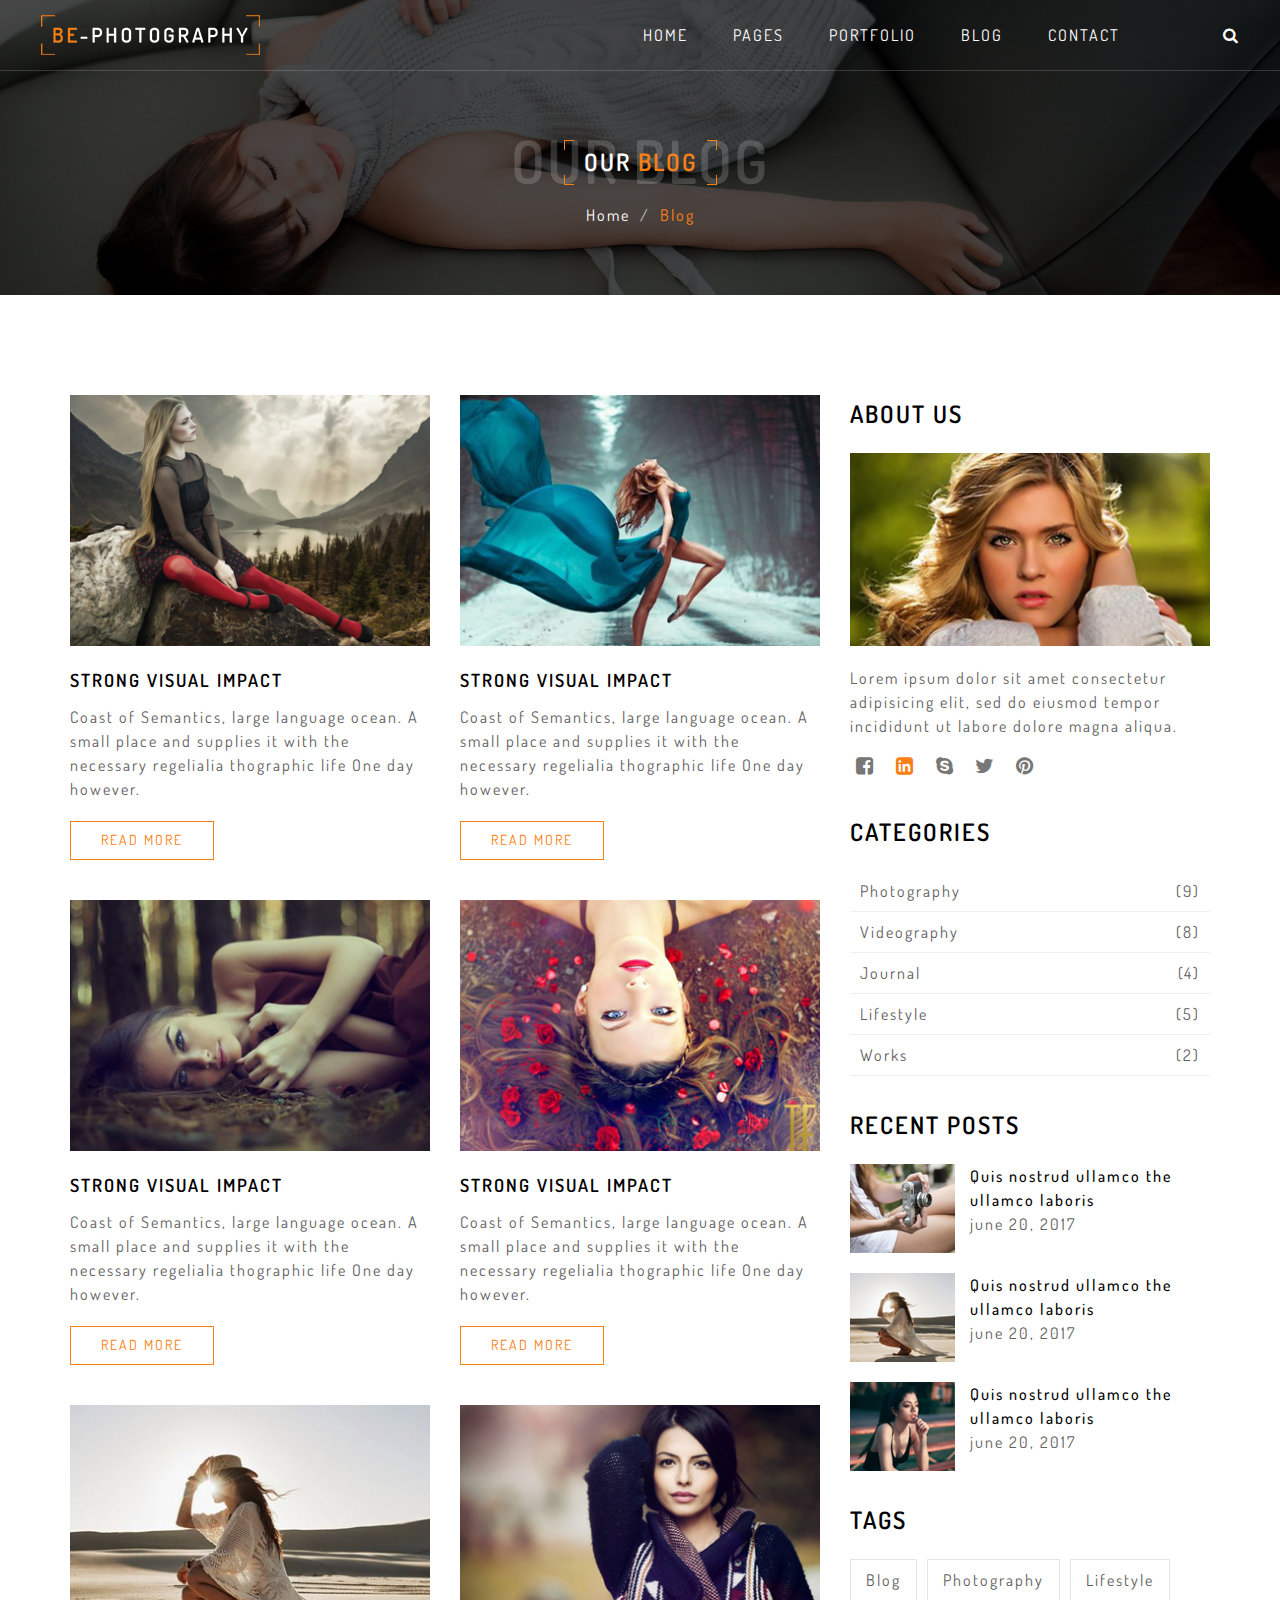
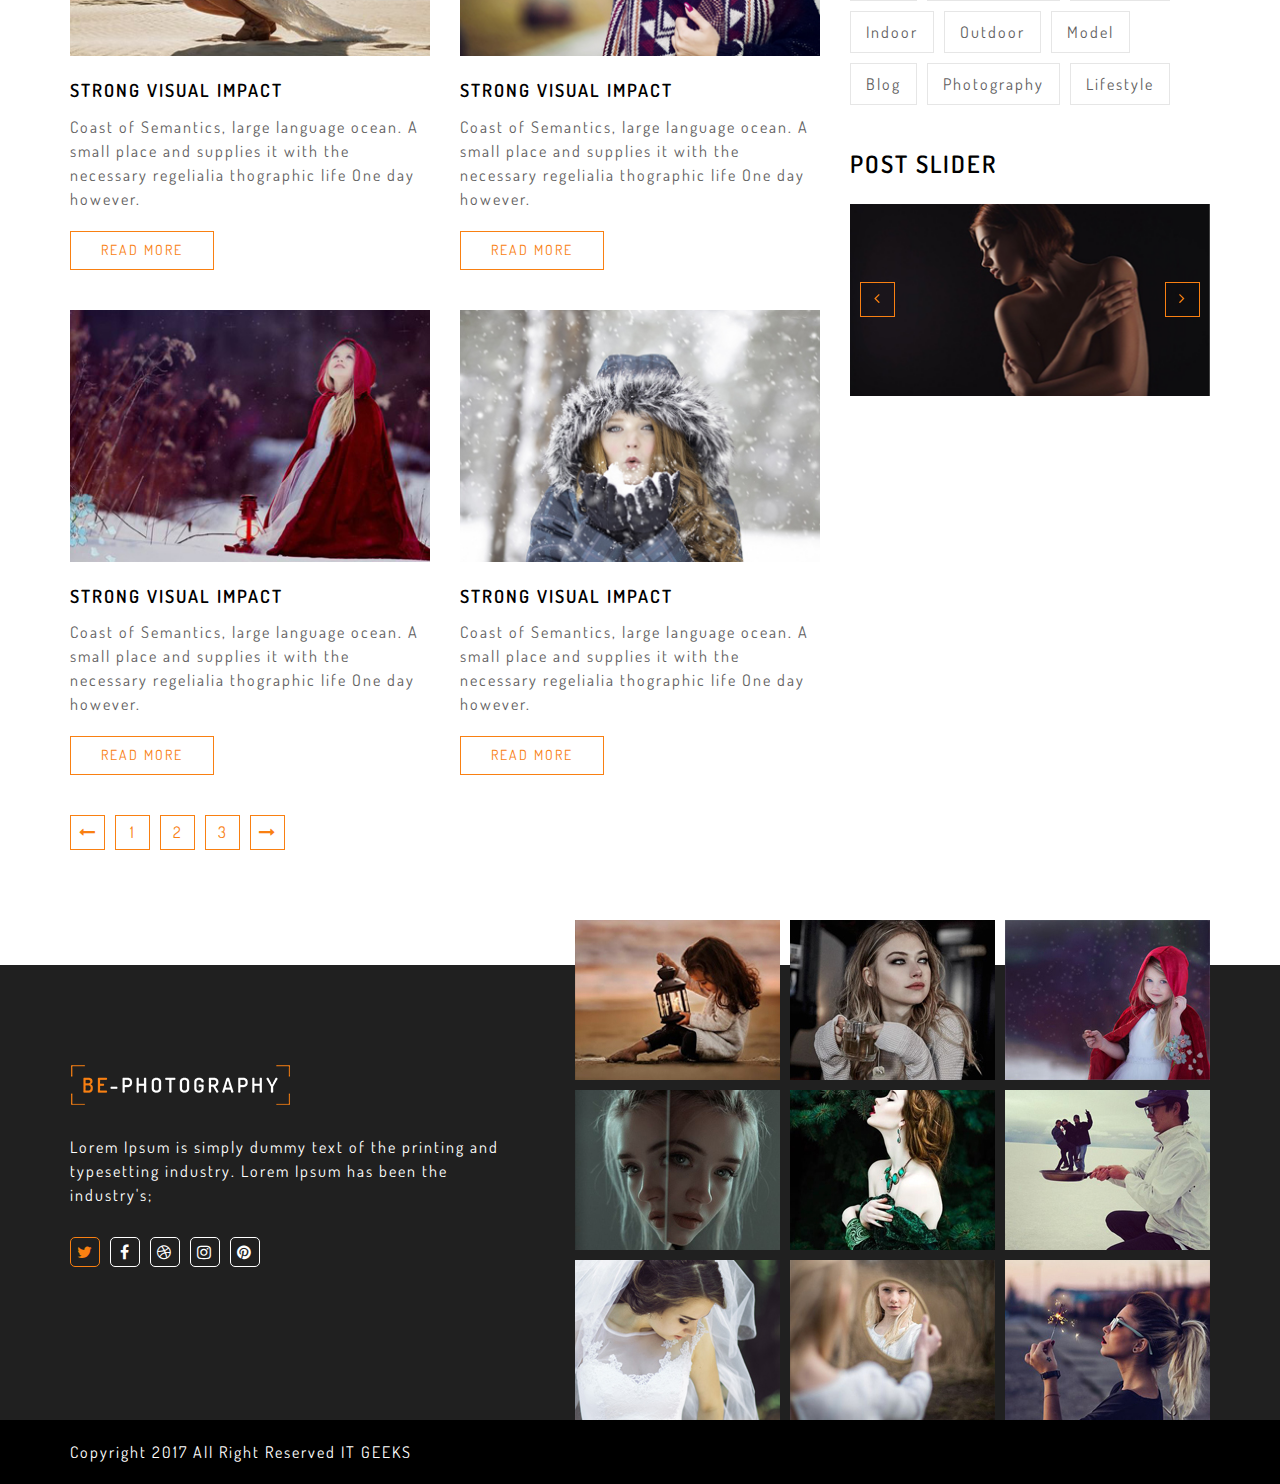
<file: blog-style-2.html>
<!DOCTYPE html>
<html lang="en">
    <!--
        **********************************************************************************************************
                  Copyright (c) 2017 It-Geesks
        ********************************************************************************************************** 
        -->
    
<!-- Mirrored from preview.itgeeksin.com/photography/blog-style-2.html by HTTrack Website Copier/3.x [XR&CO'2014], Mon, 27 Jan 2020 11:07:48 GMT -->
<head>
        <meta charset="utf-8">
        <meta http-equiv="X-UA-Compatible" content="IE=edge">
        <!--[if IE]>
        <meta http-equiv='X-UA-Compatible' content='IE=edge,chrome=1'>
        <![endif]-->
        <meta name="keywords" content="HTML5 Template" />
        <meta name="description" content="Be-Photography | Creative Photography Agency, Portfolio and Multipurpose HTML5 Responsive Template" />
        <meta name="author" content="itgeeksin.com" />
        <meta name="viewport" content="width=device-width, initial-scale=1, maximum-scale=1">
        <!-- The above 3 meta tags *must* come first in the head; any other head content must come *after* these tags -->
        <title>Be-Photography | Creative Photography Agency, Portfolio and Multipurpose HTML5 Responsive Template</title>
        <!-- Bootstrap -->
        <!-- Favicon -->
        <link rel="shortcut icon" href="assets/img/favicon.ico" type="image/x-icon">
        <link rel="icon" href="assets/img/favicon.ico" type="image/x-icon">
        <!-- Master Css -->
        <link href="main.css" rel="stylesheet">
        <!-- HTML5 shim and Respond.js for IE8 support of HTML5 elements and media queries -->
        <!-- WARNING: Respond.js doesn't work if you view the page via file:// -->
        <!--[if lt IE 9]>
        <script src="https://oss.maxcdn.com/html5shiv/3.7.3/html5shiv.min.js"></script>
        <script src="https://oss.maxcdn.com/respond/1.4.2/respond.min.js"></script>
        <![endif]-->
    </head>
    <body>
        <!--//================preloader  start==============//--> 
        <div class="preloader">
            <div class="itg-loader">
                <figure>
                    <img src="assets/img/loader/loder.png" alt=""/>
                </figure>
                <h4>Loading</h4>
            </div>
        </div>
        <!--//================preloader  end==============//-->  
        <!--//================Header start==============//-->  
        <header id="header">
            <div id="main-menu" class="wa-main-menu">
                <!-- Menu -->
                <div class="wathemes-menu relative">
                    <!-- navbar -->
                    <div class="navbar navbar-default mar0" role="navigation">
                        <div class="container-fluid">
                            <div class="row">
                                <div class="col-md-12 head-box">
                                    <div class="navbar-header">
                                        <!-- Button For Responsive toggle -->
                                        <button type="button" class="navbar-toggle" data-toggle="collapse" data-target=".navbar-collapse">
                                        <span class="sr-only">Toggle navigation</span> 
                                        <span class="icon-bar"></span> 
                                        <span class="icon-bar"></span> 
                                        <span class="icon-bar"></span>
                                        </button> 
                                        <!-- Logo -->
                                        <a class="navbar-brand" href="index.html">
                                        <img class="site_logo" alt="Site Logo"  src="assets/img/logo.png" />
                                        </a>
                                        <div class="head-search hidden-lg hidden-md hidden-sm ">
                                            <a href="#" class="search-click"><i class="fa fa-search" aria-hidden="true"></i></a>
                                        </div>
                                    </div>
                                    <!-- Navbar Collapse -->
                                    <div class="navbar-collapse collapse">
                                        <!-- nav -->
                                        <div class="col-md-1 head-search hidden-xs">
                                            <a href="#" class="search-click"><i class="fa fa-search" aria-hidden="true"></i></a>
                                        </div>
                                        <ul class="nav navbar-nav">
                                            <li><a href="index.html">home</a></li>
                                            <li>
                                                <a href="#">pages <i class="fa fa-angle-down hidden-lg hidden-md hidden-sm" aria-hidden="true"></i></a>
                                                <ul class="dropdown-menu">
                                                    <li><a href="about-us.html">about us</a></li>
                                                    <li><a href="error.html">error 404</a></li>
                                                    <li><a href="comming-soon.html">comming soon</a></li>
                                                </ul>
                                            </li>
                                            <li>
                                                <a href="#">portfolio <i class="fa fa-angle-down hidden-lg hidden-md hidden-sm" aria-hidden="true"></i></a>
                                                <ul class="dropdown-menu">
                                                    <li><a href="portfolio-style-1.html">portfolio style 1</a></li>
                                                    <li><a href="portfolio-style-2.html">portfolio style 2</a></li>
                                                    <li><a href="portfolio-style-3.html">portfolio style 3</a></li>
                                                    <li><a href="portfolio-style-4.html">portfolio style 4</a></li>
                                                </ul>
                                            </li>
                                            <li>
                                                <a href="#">blog <i class="fa fa-angle-down hidden-lg hidden-md hidden-sm" aria-hidden="true"></i></a> 
                                                <ul class="dropdown-menu">
                                                    <li><a href="blog-style-1.html">Blogs Style 1</a></li>
                                                    <li><a href="blog-style-2.html">Blogs Style 2</a></li>
                                                    <li><a href="blog-style-3.html">Blogs Style 3</a></li>
                                                    <li><a href="blog-style-4.html">Blogs Style 4</a></li>
                                                    <li class="left-side">
                                                        <a href="#">Single Blog <i class="fa fa-angle-down hidden-lg hidden-md hidden-sm" aria-hidden="true"></i>
                                                        <i class="fa fa-angle-right hidden-xs" aria-hidden="true"></i>
                                                        </a>
                                                        <ul class="dropdown-menu">
                                                            <li><a href="blog-single-sidebar.html">With Sidebar</a></li>
                                                            <li><a href="blog-single-full-width.html">Without Sidebar</a></li>
                                                        </ul>
                                                    </li>
                                                </ul>
                                            </li>
                                            <li><a href="contact.html">contact</a></li>
                                        </ul>
                                    </div>
                                    <!-- navbar-collapse -->
                                </div>
                                <!-- col-md-12 -->
                            </div>
                            <!-- row -->
                        </div>
                        <!-- container -->
                    </div>
                    <!-- navbar -->
                    <div id="search-open" class="top-search">
                        <div class="container-fluid">
                            <div class="row">
                                <div class="input-group"> <span class="input-group-addon"><i class="fa fa-search"></i></span>
                                    <input type="text" class="form-control" placeholder="Search">
                                    <a class="input-group-addon close-search search-close"><i class="fa fa-times"></i></a> 
                                </div>
                            </div>
                        </div>
                    </div>
                </div>
                <!--  Menu -->
            </div>
        </header>
        <!--//================Header end==============//--> 
        <div class="page-header blog-two padT100 padB100">
            <div class="container">
                <div class="row">
                    <div class="col-md-12">
                        <!-- Theme Heading -->
                        <div class="theme-heading">
                            <h1>our blog</h1>
                            <h3><span class="heading-shape">our <strong>blog</strong></span></h3>
                        </div>
                        <!-- Theme Heading -->
                        <div class="breadcrumb-box">
                            <ul class="breadcrumb text-center colorW marB0">
                                <li>
                                    <a href="index.html">Home</a>
                                </li>
                                <li class="active">Blog</li>
                            </ul>
                        </div>
                    </div>
                </div>
            </div>
        </div>
        <div class="clear"></div>
        <!--//================Portfolio start==============//-->
        <section class="padT100 padB70">
            <div class="container">
                <div class="row">
                    <div class="col-md-8 col-sm-7 col-xs-12">
                        <div class="row">
                            <div class="blog-section with-sidebar">
                                <div class="col-md-6 col-sm-12 col-xs-12">
                                    <div class="blog marB30">
                                        <figure>
                                            <img src="assets/img/blog/blog-1-1.jpg" alt=""/>
                                            <figcaption>
                                                <a class="user-name" href="#"><i class="fa fa-user" aria-hidden="true"></i>admin</a>
                                                <a class="comment-no" href="#"><i class="fa fa-comments" aria-hidden="true"></i>2</a>
                                                <a class="date" href="#"><i class="fa fa-clock-o" aria-hidden="true"></i>june 14,2017</a>
                                            </figcaption>
                                        </figure>
                                        <div class="blog-caption">
                                            <h4><a href="blog-single-sidebar.html">Strong Visual Impact</a></h4>
                                            <p>Coast of Semantics, large language ocean. A small place and supplies it with the necessary regelialia thographic life One day however. </p>
                                            <a href="blog-single-sidebar.html" class="itg-button light">read more</a>
                                        </div>
                                    </div>
                                </div>
                                <div class="col-md-6 col-sm-12 col-xs-12">
                                    <div class="blog marB30">
                                        <figure>
                                            <img src="assets/img/blog/blog-1-2.jpg" alt=""/>
                                            <figcaption>
                                                <a class="user-name" href="#"><i class="fa fa-user" aria-hidden="true"></i>admin</a>
                                                <a class="comment-no" href="#"><i class="fa fa-comments" aria-hidden="true"></i>2</a>
                                                <a class="date" href="#"><i class="fa fa-clock-o" aria-hidden="true"></i>june 14,2017</a>
                                            </figcaption>
                                        </figure>
                                        <div class="blog-caption">
                                            <h4><a href="blog-single-sidebar.html">Strong Visual Impact</a></h4>
                                            <p>Coast of Semantics, large language ocean. A small place and supplies it with the necessary regelialia thographic life One day however. </p>
                                            <a href="blog-single-sidebar.html" class="itg-button light">read more</a>
                                        </div>
                                    </div>
                                </div>
                                <div class="col-md-6 col-sm-12 col-xs-12">
                                    <div class="blog marB30">
                                        <figure>
                                            <img src="assets/img/blog/blog-1-3.jpg" alt=""/>
                                            <figcaption>
                                                <a class="user-name" href="#"><i class="fa fa-user" aria-hidden="true"></i>admin</a>
                                                <a class="comment-no" href="#"><i class="fa fa-comments" aria-hidden="true"></i>2</a>
                                                <a class="date" href="#"><i class="fa fa-clock-o" aria-hidden="true"></i>june 14,2017</a>
                                            </figcaption>
                                        </figure>
                                        <div class="blog-caption">
                                            <h4><a href="blog-single-sidebar.html">Strong Visual Impact</a></h4>
                                            <p>Coast of Semantics, large language ocean. A small place and supplies it with the necessary regelialia thographic life One day however. </p>
                                            <a href="blog-single-sidebar.html" class="itg-button light">read more</a>
                                        </div>
                                    </div>
                                </div>
                                <div class="col-md-6 col-sm-12 col-xs-12">
                                    <div class="blog marB30">
                                        <figure>
                                            <img src="assets/img/blog/blog-1-4.jpg" alt=""/>
                                            <figcaption>
                                                <a class="user-name" href="#"><i class="fa fa-user" aria-hidden="true"></i>admin</a>
                                                <a class="comment-no" href="#"><i class="fa fa-comments" aria-hidden="true"></i>2</a>
                                                <a class="date" href="#"><i class="fa fa-clock-o" aria-hidden="true"></i>june 14,2017</a>
                                            </figcaption>
                                        </figure>
                                        <div class="blog-caption">
                                            <h4><a href="blog-single-sidebar.html">Strong Visual Impact</a></h4>
                                            <p>Coast of Semantics, large language ocean. A small place and supplies it with the necessary regelialia thographic life One day however. </p>
                                            <a href="blog-single-sidebar.html" class="itg-button light">read more</a>
                                        </div>
                                    </div>
                                </div>
                                <div class="col-md-6 col-sm-12 col-xs-12">
                                    <div class="blog marB30">
                                        <figure>
                                            <img src="assets/img/blog/blog-1-5.jpg" alt=""/>
                                            <figcaption>
                                                <a class="user-name" href="#"><i class="fa fa-user" aria-hidden="true"></i>admin</a>
                                                <a class="comment-no" href="#"><i class="fa fa-comments" aria-hidden="true"></i>2</a>
                                                <a class="date" href="#"><i class="fa fa-clock-o" aria-hidden="true"></i>june 14,2017</a>
                                            </figcaption>
                                        </figure>
                                        <div class="blog-caption">
                                            <h4><a href="blog-single-sidebar.html">Strong Visual Impact</a></h4>
                                            <p>Coast of Semantics, large language ocean. A small place and supplies it with the necessary regelialia thographic life One day however. </p>
                                            <a href="blog-single-sidebar.html" class="itg-button light">read more</a>
                                        </div>
                                    </div>
                                </div>
                                <div class="col-md-6 col-sm-12 col-xs-12">
                                    <div class="blog marB30">
                                        <figure>
                                            <img src="assets/img/blog/blog-1-6.jpg" alt=""/>
                                            <figcaption>
                                                <a class="user-name" href="#"><i class="fa fa-user" aria-hidden="true"></i>admin</a>
                                                <a class="comment-no" href="#"><i class="fa fa-comments" aria-hidden="true"></i>2</a>
                                                <a class="date" href="#"><i class="fa fa-clock-o" aria-hidden="true"></i>june 14,2017</a>
                                            </figcaption>
                                        </figure>
                                        <div class="blog-caption">
                                            <h4><a href="blog-single-sidebar.html">Strong Visual Impact</a></h4>
                                            <p>Coast of Semantics, large language ocean. A small place and supplies it with the necessary regelialia thographic life One day however. </p>
                                            <a href="blog-single-sidebar.html" class="itg-button light">read more</a>
                                        </div>
                                    </div>
                                </div>
                                <div class="col-md-6 col-sm-12 col-xs-12">
                                    <div class="blog marB30">
                                        <figure>
                                            <img src="assets/img/blog/blog-1-7.jpg" alt=""/>
                                            <figcaption>
                                                <a class="user-name" href="#"><i class="fa fa-user" aria-hidden="true"></i>admin</a>
                                                <a class="comment-no" href="#"><i class="fa fa-comments" aria-hidden="true"></i>2</a>
                                                <a class="date" href="#"><i class="fa fa-clock-o" aria-hidden="true"></i>june 14,2017</a>
                                            </figcaption>
                                        </figure>
                                        <div class="blog-caption">
                                            <h4><a href="blog-single-sidebar.html">Strong Visual Impact</a></h4>
                                            <p>Coast of Semantics, large language ocean. A small place and supplies it with the necessary regelialia thographic life One day however. </p>
                                            <a href="blog-single-sidebar.html" class="itg-button light">read more</a>
                                        </div>
                                    </div>
                                </div>
                                <div class="col-md-6 col-sm-12 col-xs-12">
                                    <div class="blog marB30">
                                        <figure>
                                            <img src="assets/img/blog/blog-1-8.jpg" alt=""/>
                                            <figcaption>
                                                <a class="user-name" href="#"><i class="fa fa-user" aria-hidden="true"></i>admin</a>
                                                <a class="comment-no" href="#"><i class="fa fa-comments" aria-hidden="true"></i>2</a>
                                                <a class="date" href="#"><i class="fa fa-clock-o" aria-hidden="true"></i>june 14,2017</a>
                                            </figcaption>
                                        </figure>
                                        <div class="blog-caption">
                                            <h4><a href="blog-single-sidebar.html">Strong Visual Impact</a></h4>
                                            <p>Coast of Semantics, large language ocean. A small place and supplies it with the necessary regelialia thographic life One day however. </p>
                                            <a href="blog-single-sidebar.html" class="itg-button light">read more</a>
                                        </div>
                                    </div>
                                </div>
                                <div class="col-xs-12">
                                    <div class="pagination">
                                        <ul class="pull-left">
                                            <li><a><i class="fa fa-long-arrow-left" aria-hidden="true"></i></a></li>
                                            <li><a>1</a></li>
                                            <li><a>2</a></li>
                                            <li><a>3</a></li>
                                            <li><a><i class="fa fa-long-arrow-right" aria-hidden="true"></i></a></li>
                                        </ul>
                                    </div>
                                </div>
                            </div>
                        </div>
                    </div>
                    <div class="col-md-4 col-sm-5 col-xs-12">
                        <div class="row">
                            <div class="blog-sidebar">
                                <div class="col-xs-12 widget">
                                    <h3 class="widget_title">About us</h3>
                                    <figure>
                                        <img src="assets/img/all/sidebar-about.jpg" alt=""/>
                                    </figure>
                                    <p>Lorem ipsum dolor sit amet consectetur adipisicing elit, sed do eiusmod tempor incididunt ut labore dolore magna aliqua.</p>
                                    <ul class="social-icon solid">
                                        <li><a href="#"><span><i class="fa fa-facebook-square" aria-hidden="true"></i></span></a></li>
                                        <li><a href="#" class="active"><span><i class="fa fa-linkedin-square" aria-hidden="true"></i></span></a></li>
                                        <li><a href="#"><span><i class="fa fa-skype" aria-hidden="true"></i></span></a></li>
                                        <li><a href="#"><span><i class="fa fa-twitter" aria-hidden="true"></i></span></a></li>
                                        <li><a href="#"><span><i class="fa fa-pinterest" aria-hidden="true"></i></span></a></li>
                                    </ul>
                                </div>
                                <div class="col-xs-12 widget">
                                    <h3 class="widget_title">Categories</h3>
                                    <ul class="sidebar-category">
                                        <li><a href="#"> Photography<span>(9)</span></a></li>
                                        <li><a href="#"> Videography<span>(8)</span></a></li>
                                        <li><a href="#"> Journal<span>(4)</span></a></li>
                                        <li><a href="#"> Lifestyle<span>(5)</span></a></li>
                                        <li><a href="#"> Works<span>(2)</span></a></li>
                                    </ul>
                                </div>
                                <div class="col-xs-12 widget">
                                    <h3 class="widget_title">Recent posts</h3>
                                    <ul class="sidebar-post">
                                        <li>
                                            <div class="col-xs-4 padL0">
                                                <figure>
                                                    <img src="assets/img/all/sidebar-post-1.jpg" alt="">
                                                </figure>
                                            </div>
                                            <div class="col-xs-8 padL0">
                                                <p><a href="blog-single-sidebar.html">Quis nostrud ullamco the ullamco laboris</a></p>
                                                <p>june 20, 2017</p>
                                            </div>
                                        </li>
                                        <li>
                                            <div class="col-xs-4 padL0">
                                                <figure>
                                                    <img src="assets/img/all/sidebar-post-2.jpg" alt="">
                                                </figure>
                                            </div>
                                            <div class="col-xs-8 padL0">
                                                <p><a href="blog-single-sidebar.html">Quis nostrud ullamco the ullamco laboris</a></p>
                                                <p>june 20, 2017</p>
                                            </div>
                                        </li>
                                        <li>
                                            <div class="col-xs-4 padL0">
                                                <figure>
                                                    <img src="assets/img/all/sidebar-post-3.jpg" alt="">
                                                </figure>
                                            </div>
                                            <div class="col-xs-8 padL0">
                                                <p><a href="blog-single-sidebar.html">Quis nostrud ullamco the ullamco laboris</a></p>
                                                <p>june 20, 2017</p>
                                            </div>
                                        </li>
                                    </ul>
                                </div>
                                <div class="col-xs-12 widget">
                                    <h3 class="widget_title">Tags</h3>
                                    <div class="tag-cloud">
                                        <a href="blog-single-sidebar.html">Blog</a>
                                        <a href="blog-single-sidebar.html">photography</a>
                                        <a href="blog-single-sidebar.html">lifestyle</a>
                                        <a href="blog-single-sidebar.html">indoor</a>
                                        <a href="blog-single-sidebar.html">outdoor</a>
                                        <a href="blog-single-sidebar.html">model</a>
                                        <a href="blog-single-sidebar.html">Blog</a>
                                        <a href="blog-single-sidebar.html">photography</a>
                                        <a href="blog-single-sidebar.html">lifestyle</a>
                                    </div>
                                </div>
                                <div class="col-xs-12 widget">
                                    <h3 class="widget_title">post slider</h3>
                                    <div id="sidebar-slider" class="owl-carousel owl-theme slider">
                                        <div class="item">
                                            <figure>
                                                <img src="assets/img/all/sidebar-slider-1.jpg" alt=""/>
                                            </figure>
                                        </div>
                                        <div class="item">
                                            <figure>
                                                <img src="assets/img/all/sidebar-slider-2.jpg" alt=""/>
                                            </figure>
                                        </div>
                                        <div class="item">
                                            <figure>
                                                <img src="assets/img/all/sidebar-slider-3.jpg" alt=""/>
                                            </figure>
                                        </div>
                                    </div>
                                </div>
                            </div>
                        </div>
                    </div>
                </div>
            </div>
        </section>
        <!--//================Portfolio end==============//-->
        <div class="clear"></div>
        <!--//================Footer start==============//-->
        <footer class="main_footer">
            <div class="top_footer">
                <div class="container">
                    <div class="row">
                        <div class="footer-box">
                            <div class="col-md-5 col-sm-6 col-xs-12">
                                <div class="foot-sec">
                                    <a href="index.html" class="footer-logo"><img class="site_logo" alt="Site Logo"  src="assets/img/logo.png" /></a>
                                    <p> Lorem Ipsum is simply dummy text of the printing and typesetting industry. Lorem Ipsum has been the industry's;</p>
                                    <ul class="social-icon">
                                        <li><a href="#" class="active"><span><i class="fa fa-twitter" aria-hidden="true"></i></span></a></li>
                                        <li><a href="#"><span><i class="fa fa-facebook" aria-hidden="true"></i></span></a></li>
                                        <li><a href="#"><span><i class="fa fa-dribbble" aria-hidden="true"></i></span></a></li>
                                        <li><a href="#"><span><i class="fa fa-instagram" aria-hidden="true"></i></span></a></li>
                                        <li><a href="#"><span><i class="fa fa-pinterest" aria-hidden="true"></i></span></a></li>
                                    </ul>
                                </div>
                            </div>
                            <div class="col-md-7 col-sm-6 col-xs-12">
                                <div class="foot-sec">
                                    <ul class="footer-gallery">
                                        <li><a href="#"><img src="assets/img/all/foot-1.jpg" alt=""/></a></li>
                                        <li><a href="#"><img src="assets/img/all/foot-2.jpg" alt=""/></a></li>
                                        <li><a href="#"><img src="assets/img/all/foot-3.jpg" alt=""/></a></li>
                                        <li><a href="#"><img src="assets/img/all/foot-4.jpg" alt=""/></a></li>
                                        <li><a href="#"><img src="assets/img/all/foot-5.jpg" alt=""/></a></li>
                                        <li><a href="#"><img src="assets/img/all/foot-6.jpg" alt=""/></a></li>
                                        <li><a href="#"><img src="assets/img/all/foot-7.jpg" alt=""/></a></li>
                                        <li><a href="#"><img src="assets/img/all/foot-8.jpg" alt=""/></a></li>
                                        <li><a href="#"><img src="assets/img/all/foot-9.jpg" alt=""/></a></li>
                                    </ul>
                                </div>
                            </div>
                        </div>
                    </div>
                </div>
            </div>
            <div class="bottom-footer padTB20">
                <div class="container">
                    <div class="row">
                        <div class="col-md-12 col-sm-12 col-xs-12">
                            <p>Copyright 2017  All Right Reserved <a href="http://www.itgeeksin.com/"><span class="theme-color">IT GEEKS</span></a></p>
                        </div>
                    </div>
                </div>
            </div>
        </footer>
        <!--//================Footer end==============//--> 
        <!-- jQuery (necessary for Bootstrap's JavaScript plugins) -->
        <script src="assets/js/jquery.min.js"></script>
        <script src="assets/js/bootstrap.min.js"></script>
        <script src="assets/plugin/megamenu/js/hover-dropdown-menu.js"></script>
        <script src="assets/plugin/megamenu/js/jquery.hover-dropdown-menu-addon.js"></script>
        <script src="assets/plugin/owl-carousel/js/owl.carousel.min.js"></script>
        <script src="assets/plugin/fancyBox/js/jquery.fancybox.pack.js"></script>
        <script src="assets/plugin/fancyBox/js/jquery.fancybox-media.js"></script> 
        <script src="assets/plugin/mixItUp/js/jquery.mixitup.js"></script>        
        <script src="assets/js/main.js"></script>
    </body>

<!-- Mirrored from preview.itgeeksin.com/photography/blog-style-2.html by HTTrack Website Copier/3.x [XR&CO'2014], Mon, 27 Jan 2020 11:08:04 GMT -->
</html>
</file>
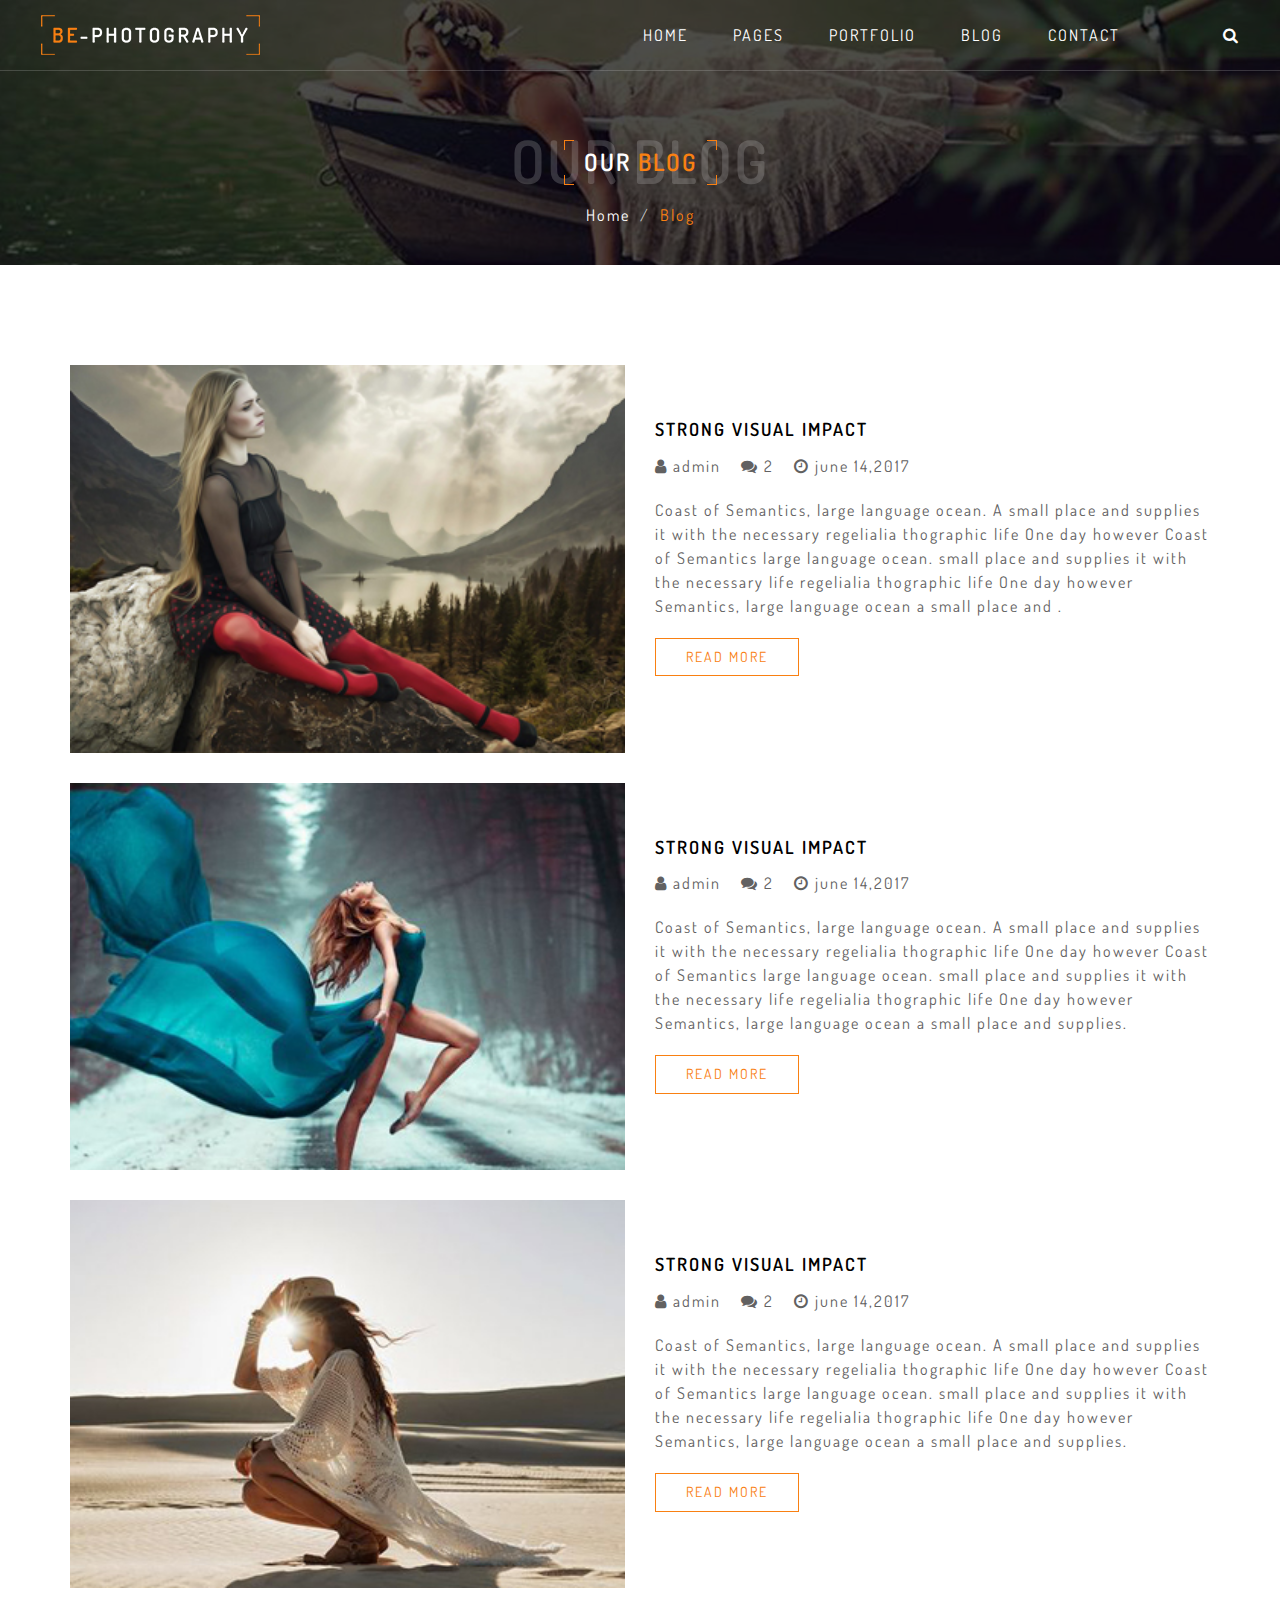
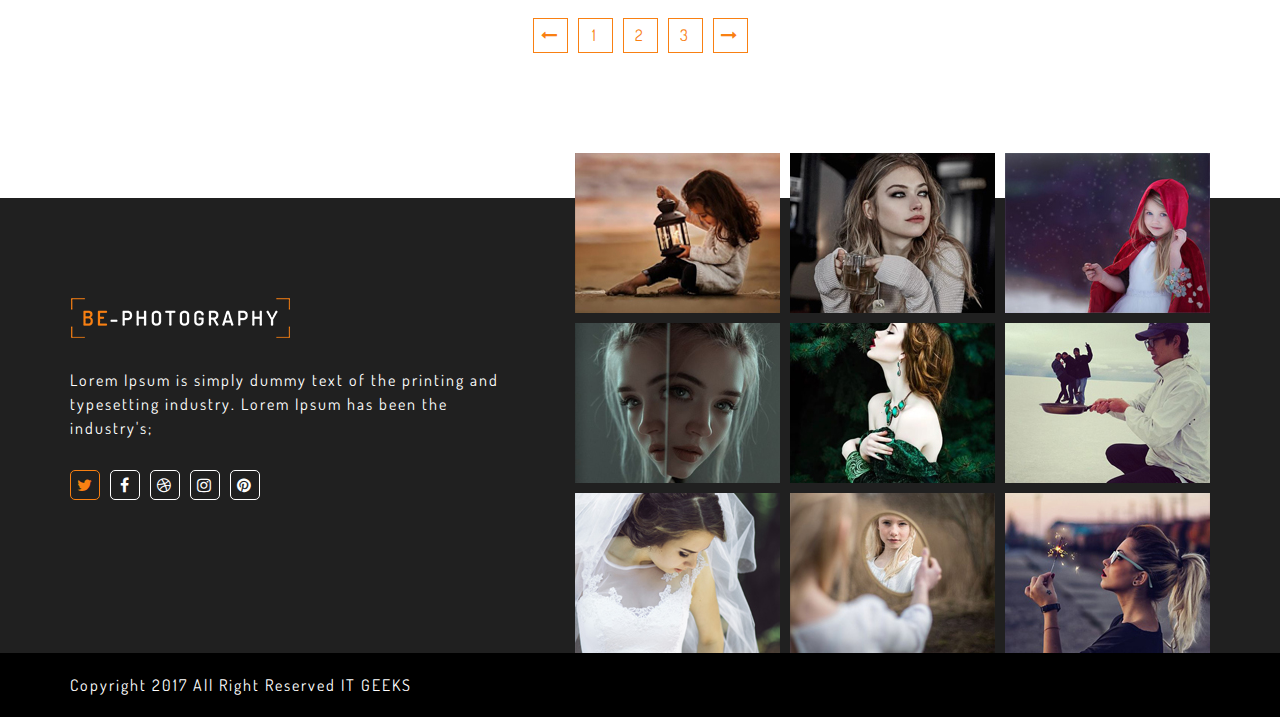
<file: blog-style-3.html>
<!DOCTYPE html>
<html lang="en">
    <!--
        **********************************************************************************************************
                  Copyright (c) 2017 It-Geesks
        ********************************************************************************************************** 
        -->
    
<!-- Mirrored from preview.itgeeksin.com/photography/blog-style-3.html by HTTrack Website Copier/3.x [XR&CO'2014], Mon, 27 Jan 2020 11:08:04 GMT -->
<head>
        <meta charset="utf-8">
        <meta http-equiv="X-UA-Compatible" content="IE=edge">
        <!--[if IE]>
        <meta http-equiv='X-UA-Compatible' content='IE=edge,chrome=1'>
        <![endif]-->
        <meta name="keywords" content="HTML5 Template" />
        <meta name="description" content="Be-Photography | Creative Photography Agency, Portfolio and Multipurpose HTML5 Responsive Template" />
        <meta name="author" content="itgeeksin.com" />
        <meta name="viewport" content="width=device-width, initial-scale=1, maximum-scale=1">
        <!-- The above 3 meta tags *must* come first in the head; any other head content must come *after* these tags -->
        <title>Be-Photography | Creative Photography Agency, Portfolio and Multipurpose HTML5 Responsive Template</title>
        <!-- Bootstrap -->
        <!-- Favicon -->
        <link rel="shortcut icon" href="assets/img/favicon.ico" type="image/x-icon">
        <link rel="icon" href="assets/img/favicon.ico" type="image/x-icon">
        <!-- Master Css -->
        <link href="main.css" rel="stylesheet">
        <!-- HTML5 shim and Respond.js for IE8 support of HTML5 elements and media queries -->
        <!-- WARNING: Respond.js doesn't work if you view the page via file:// -->
        <!--[if lt IE 9]>
        <script src="https://oss.maxcdn.com/html5shiv/3.7.3/html5shiv.min.js"></script>
        <script src="https://oss.maxcdn.com/respond/1.4.2/respond.min.js"></script>
        <![endif]-->
    </head>
    <body>
        <!--//================preloader  start==============//--> 
        <div class="preloader">
            <div class="itg-loader">
                <figure>
                    <img src="assets/img/loader/loder.png" alt=""/>
                </figure>
                <h4>Loading</h4>
            </div>
        </div>
        <!--//================preloader  end==============//-->  
        <!--//================Header start==============//-->  
        <header id="header">
            <div id="main-menu" class="wa-main-menu">
                <!-- Menu -->
                <div class="wathemes-menu relative">
                    <!-- navbar -->
                    <div class="navbar navbar-default mar0" role="navigation">
                        <div class="container-fluid">
                            <div class="row">
                                <div class="col-md-12 head-box">
                                    <div class="navbar-header">
                                        <!-- Button For Responsive toggle -->
                                        <button type="button" class="navbar-toggle" data-toggle="collapse" data-target=".navbar-collapse">
                                        <span class="sr-only">Toggle navigation</span> 
                                        <span class="icon-bar"></span> 
                                        <span class="icon-bar"></span> 
                                        <span class="icon-bar"></span>
                                        </button> 
                                        <!-- Logo -->
                                        <a class="navbar-brand" href="index.html">
                                        <img class="site_logo" alt="Site Logo"  src="assets/img/logo.png" />
                                        </a>
                                        <div class="head-search hidden-lg hidden-md hidden-sm ">
                                            <a href="#" class="search-click"><i class="fa fa-search" aria-hidden="true"></i></a>
                                        </div>
                                    </div>
                                    <!-- Navbar Collapse -->
                                    <div class="navbar-collapse collapse">
                                        <!-- nav -->
                                        <div class="col-md-1 head-search hidden-xs">
                                            <a href="#" class="search-click"><i class="fa fa-search" aria-hidden="true"></i></a>
                                        </div>
                                        <ul class="nav navbar-nav">
                                            <li><a href="index.html">home</a></li>
                                            <li>
                                                <a href="#">pages <i class="fa fa-angle-down hidden-lg hidden-md hidden-sm" aria-hidden="true"></i></a>
                                                <ul class="dropdown-menu">
                                                    <li><a href="about-us.html">about us</a></li>
                                                    <li><a href="error.html">error 404</a></li>
                                                    <li><a href="comming-soon.html">comming soon</a></li>
                                                </ul>
                                            </li>
                                            <li>
                                                <a href="#">portfolio <i class="fa fa-angle-down hidden-lg hidden-md hidden-sm" aria-hidden="true"></i></a>
                                                <ul class="dropdown-menu">
                                                    <li><a href="portfolio-style-1.html">portfolio style 1</a></li>
                                                    <li><a href="portfolio-style-2.html">portfolio style 2</a></li>
                                                    <li><a href="portfolio-style-3.html">portfolio style 3</a></li>
                                                    <li><a href="portfolio-style-4.html">portfolio style 4</a></li>
                                                </ul>
                                            </li>
                                            <li>
                                                <a href="#">blog <i class="fa fa-angle-down hidden-lg hidden-md hidden-sm" aria-hidden="true"></i></a> 
                                                <ul class="dropdown-menu">
                                                    <li><a href="blog-style-1.html">Blogs Style 1</a></li>
                                                    <li><a href="blog-style-2.html">Blogs Style 2</a></li>
                                                    <li><a href="blog-style-3.html">Blogs Style 3</a></li>
                                                    <li><a href="blog-style-4.html">Blogs Style 4</a></li>
                                                    <li class="left-side">
                                                        <a href="#">Single Blog <i class="fa fa-angle-down hidden-lg hidden-md hidden-sm" aria-hidden="true"></i>
                                                        <i class="fa fa-angle-right hidden-xs" aria-hidden="true"></i>
                                                        </a>
                                                        <ul class="dropdown-menu">
                                                            <li><a href="blog-single-sidebar.html">With Sidebar</a></li>
                                                            <li><a href="blog-single-full-width.html">Without Sidebar</a></li>
                                                        </ul>
                                                    </li>
                                                </ul>
                                            </li>
                                            <li><a href="contact.html">contact</a></li>
                                        </ul>
                                    </div>
                                    <!-- navbar-collapse -->
                                </div>
                                <!-- col-md-12 -->
                            </div>
                            <!-- row -->
                        </div>
                        <!-- container -->
                    </div>
                    <!-- navbar -->
                    <div id="search-open" class="top-search">
                        <div class="container-fluid">
                            <div class="row">
                                <div class="input-group"> <span class="input-group-addon"><i class="fa fa-search"></i></span>
                                    <input type="text" class="form-control" placeholder="Search">
                                    <a class="input-group-addon close-search search-close"><i class="fa fa-times"></i></a> 
                                </div>
                            </div>
                        </div>
                    </div>
                </div>
                <!--  Menu -->
            </div>
        </header>
        <!--//================Header end==============//--> 
        <div class="page-header blog-three padT100 padB70">
            <div class="container">
                <div class="row">
                    <div class="col-md-12">
                        <!-- Theme Heading -->
                        <div class="theme-heading">
                            <h1>our blog</h1>
                            <h3><span class="heading-shape">our <strong>blog</strong></span></h3>
                        </div>
                        <!-- Theme Heading -->
                        <div class="breadcrumb-box">
                            <ul class="breadcrumb text-center colorW marB0">
                                <li>
                                    <a href="index.html">Home</a>
                                </li>
                                <li class="active">Blog</li>
                            </ul>
                        </div>
                    </div>
                </div>
            </div>
        </div>
        <div class="clear"></div>
        <!--//================Portfolio start==============//-->
        <section class="padT100 padB100">
            <div class="container">
                <div class="row">
                    <div class="blog-section list">
                        <div class="col-xs-12">
                            <div class="row">
                                <div class="blog marB30">
                                    <div class="col-md-6 col-sm-12 col-xs-12">
                                        <figure>
                                            <img src="assets/img/blog/blog-1-1.jpg" alt=""/>
                                        </figure>
                                    </div>
                                    <div class="col-md-6 col-sm-12 col-xs-12">
                                        <div class="blog-caption">
                                            <h4><a href="blog-single-sidebar.html">Strong Visual Impact</a></h4>
                                            <div class="blog-info">
                                                <a href="#"><i class="fa fa-user" aria-hidden="true"></i>admin</a>
                                                <a href="#"><i class="fa fa-comments" aria-hidden="true"></i>2</a>
                                                <a href="#"><i class="fa fa-clock-o" aria-hidden="true"></i>june 14,2017</a>
                                            </div>
                                            <p>Coast of Semantics, large language ocean. A small place and supplies it with 
                                                the necessary regelialia thographic life One day however Coast of Semantics
                                                large language ocean. small place and supplies it with the necessary life  
                                                regelialia thographic life One day however Semantics, large language ocean
                                                a small place and .   
                                            </p>
                                            <a href="blog-single-sidebar.html" class="itg-button light">read more</a>
                                        </div>
                                    </div>
                                </div>
                            </div>
                        </div>
                        <div class="col-xs-12">
                            <div class="row">
                                <div class="blog marB30">
                                    <div class="col-md-6 col-sm-12 col-xs-12">
                                        <figure>
                                            <img src="assets/img/blog/blog-1-2.jpg" alt=""/>
                                        </figure>
                                    </div>
                                    <div class="col-md-6 col-sm-12 col-xs-12">
                                        <div class="blog-caption">
                                            <h4><a href="blog-single-sidebar.html">Strong Visual Impact</a></h4>
                                            <div class="blog-info">
                                                <a href="#"><i class="fa fa-user" aria-hidden="true"></i>admin</a>
                                                <a href="#"><i class="fa fa-comments" aria-hidden="true"></i>2</a>
                                                <a href="#"><i class="fa fa-clock-o" aria-hidden="true"></i>june 14,2017</a>
                                            </div>
                                            <p>Coast of Semantics, large language ocean. A small place and supplies it with 
                                                the necessary regelialia thographic life One day however Coast of Semantics
                                                large language ocean. small place and supplies it with the necessary life  
                                                regelialia thographic life One day however Semantics, large language ocean
                                                a small place and supplies.    
                                            </p>
                                            <a href="blog-single-sidebar.html" class="itg-button light">read more</a>
                                        </div>
                                    </div>
                                </div>
                            </div>
                        </div>
                        <div class="col-xs-12">
                            <div class="row">
                                <div class="blog marB30">
                                    <div class="col-md-6 col-sm-12 col-xs-12">
                                        <figure>
                                            <img src="assets/img/blog/blog-1-5.jpg" alt=""/>
                                        </figure>
                                    </div>
                                    <div class="col-md-6 col-sm-12 col-xs-12">
                                        <div class="blog-caption">
                                            <h4><a href="blog-single-sidebar.html">Strong Visual Impact</a></h4>
                                            <div class="blog-info">
                                                <a href="#"><i class="fa fa-user" aria-hidden="true"></i>admin</a>
                                                <a href="#"><i class="fa fa-comments" aria-hidden="true"></i>2</a>
                                                <a href="#"><i class="fa fa-clock-o" aria-hidden="true"></i>june 14,2017</a>
                                            </div>
                                            <p>Coast of Semantics, large language ocean. A small place and supplies it with 
                                                the necessary regelialia thographic life One day however Coast of Semantics
                                                large language ocean. small place and supplies it with the necessary life  
                                                regelialia thographic life One day however Semantics, large language ocean
                                                a small place and supplies.   
                                            </p>
                                            <a href="blog-single-sidebar.html" class="itg-button light">read more</a>
                                        </div>
                                    </div>
                                </div>
                            </div>
                        </div>
                    </div>
                </div>
            </div>
            <div class="container">
                <div class="pagination">
                    <ul>
                        <li><a><i class="fa fa-long-arrow-left" aria-hidden="true"></i></a></li>
                        <li><a>1</a></li>
                        <li><a>2</a></li>
                        <li><a>3</a></li>
                        <li><a><i class="fa fa-long-arrow-right" aria-hidden="true"></i></a></li>
                    </ul>
                </div>
            </div>
        </section>
        <!--//================Portfolio end==============//-->
        <div class="clear"></div>
        <!--//================Footer start==============//-->
        <footer class="main_footer">
            <div class="top_footer">
                <div class="container">
                    <div class="row">
                        <div class="footer-box">
                            <div class="col-md-5 col-sm-6 col-xs-12">
                                <div class="foot-sec">
                                    <a href="index.html" class="footer-logo"><img class="site_logo" alt="Site Logo"  src="assets/img/logo.png" /></a>
                                    <p> Lorem Ipsum is simply dummy text of the printing and typesetting industry. Lorem Ipsum has been the industry's;</p>
                                    <ul class="social-icon">
                                        <li><a href="#" class="active"><span><i class="fa fa-twitter" aria-hidden="true"></i></span></a></li>
                                        <li><a href="#"><span><i class="fa fa-facebook" aria-hidden="true"></i></span></a></li>
                                        <li><a href="#"><span><i class="fa fa-dribbble" aria-hidden="true"></i></span></a></li>
                                        <li><a href="#"><span><i class="fa fa-instagram" aria-hidden="true"></i></span></a></li>
                                        <li><a href="#"><span><i class="fa fa-pinterest" aria-hidden="true"></i></span></a></li>
                                    </ul>
                                </div>
                            </div>
                            <div class="col-md-7 col-sm-6 col-xs-12">
                                <div class="foot-sec">
                                    <ul class="footer-gallery">
                                        <li><a href="#"><img src="assets/img/all/foot-1.jpg" alt=""/></a></li>
                                        <li><a href="#"><img src="assets/img/all/foot-2.jpg" alt=""/></a></li>
                                        <li><a href="#"><img src="assets/img/all/foot-3.jpg" alt=""/></a></li>
                                        <li><a href="#"><img src="assets/img/all/foot-4.jpg" alt=""/></a></li>
                                        <li><a href="#"><img src="assets/img/all/foot-5.jpg" alt=""/></a></li>
                                        <li><a href="#"><img src="assets/img/all/foot-6.jpg" alt=""/></a></li>
                                        <li><a href="#"><img src="assets/img/all/foot-7.jpg" alt=""/></a></li>
                                        <li><a href="#"><img src="assets/img/all/foot-8.jpg" alt=""/></a></li>
                                        <li><a href="#"><img src="assets/img/all/foot-9.jpg" alt=""/></a></li>
                                    </ul>
                                </div>
                            </div>
                        </div>
                    </div>
                </div>
            </div>
            <div class="bottom-footer padTB20">
                <div class="container">
                    <div class="row">
                        <div class="col-md-12 col-sm-12 col-xs-12">
                            <p>Copyright 2017  All Right Reserved <a href="http://www.itgeeksin.com/"><span class="theme-color">IT GEEKS</span></a></p>
                        </div>
                    </div>
                </div>
            </div>
        </footer>
        <!--//================Footer end==============//--> 
        <!-- jQuery (necessary for Bootstrap's JavaScript plugins) -->
        <script src="assets/js/jquery.min.js"></script>
        <script src="assets/js/bootstrap.min.js"></script>
        <script src="assets/plugin/megamenu/js/hover-dropdown-menu.js"></script>
        <script src="assets/plugin/megamenu/js/jquery.hover-dropdown-menu-addon.js"></script>
        <script src="assets/plugin/owl-carousel/js/owl.carousel.min.js"></script>
        <script src="assets/plugin/fancyBox/js/jquery.fancybox.pack.js"></script>
        <script src="assets/plugin/fancyBox/js/jquery.fancybox-media.js"></script> 
        <script src="assets/plugin/mixItUp/js/jquery.mixitup.js"></script>        
        <script src="assets/js/main.js"></script>
    </body>

<!-- Mirrored from preview.itgeeksin.com/photography/blog-style-3.html by HTTrack Website Copier/3.x [XR&CO'2014], Mon, 27 Jan 2020 11:08:04 GMT -->
</html>
</file>
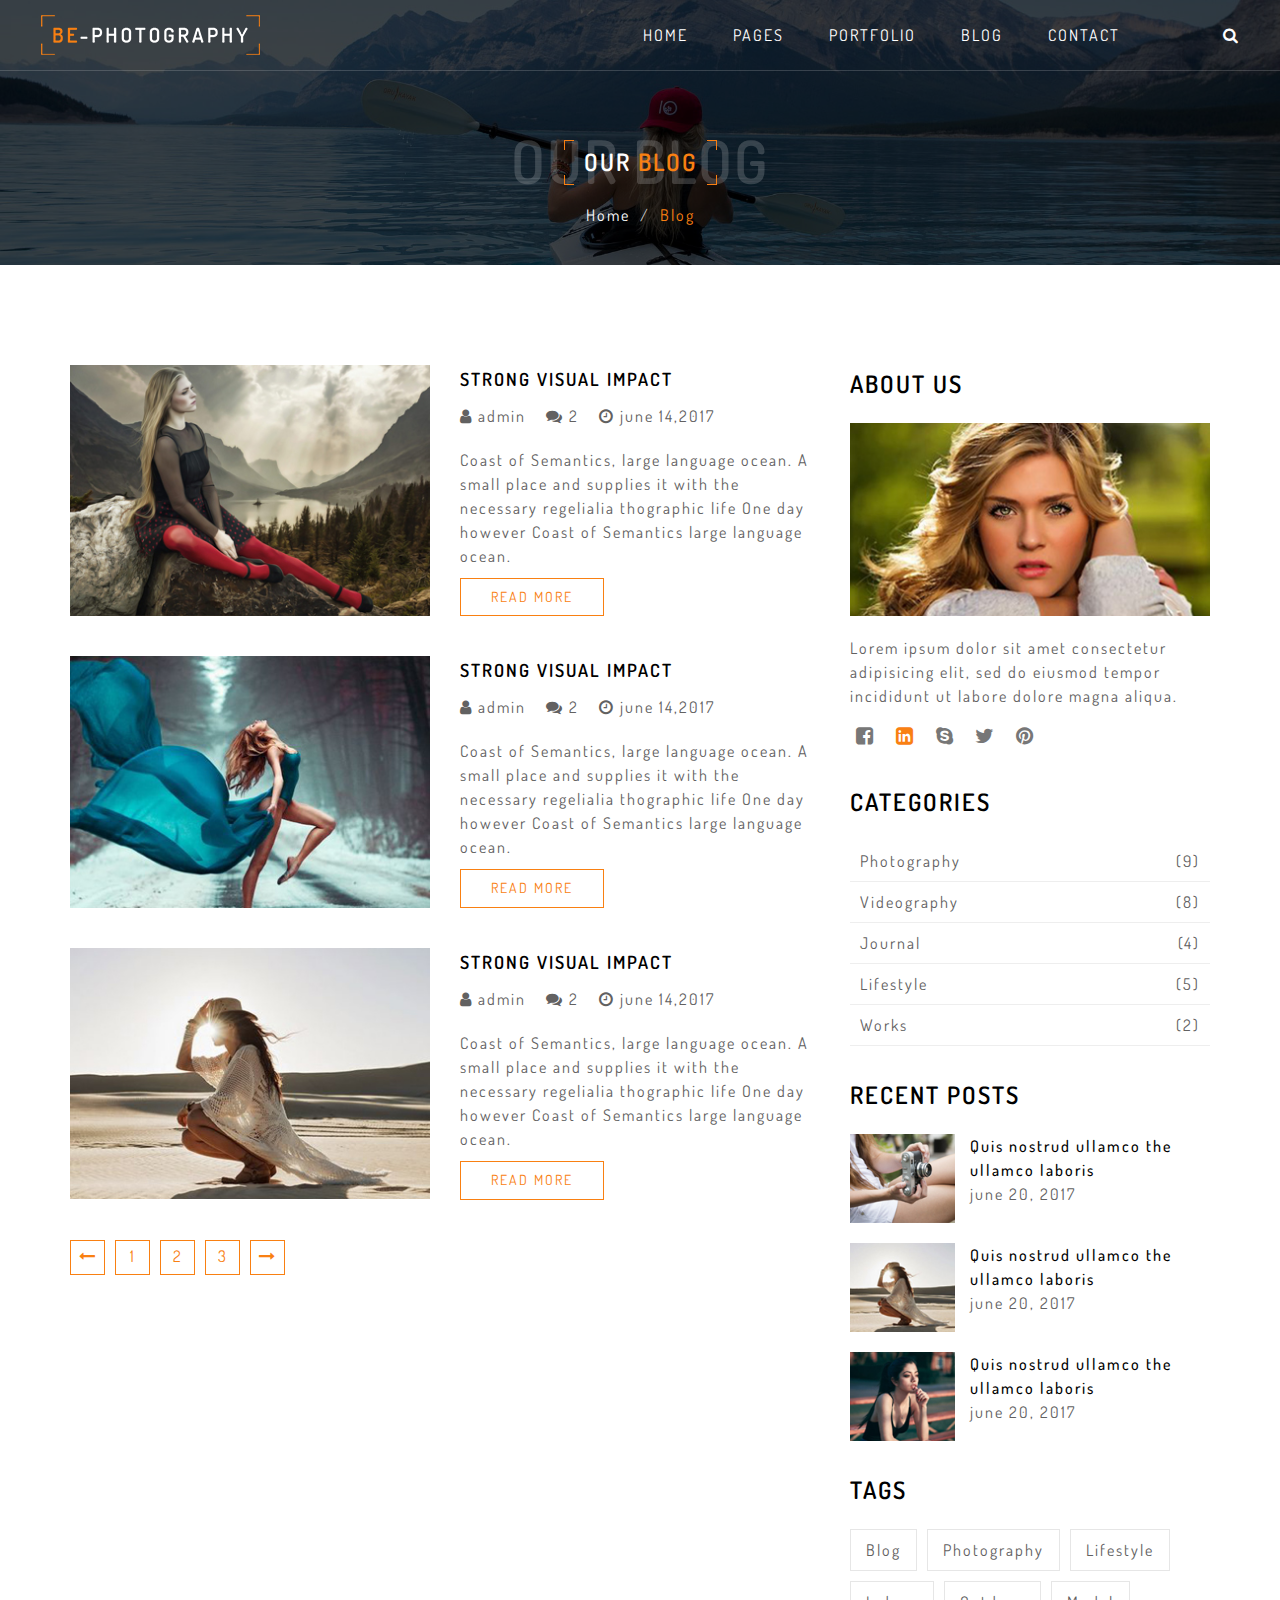
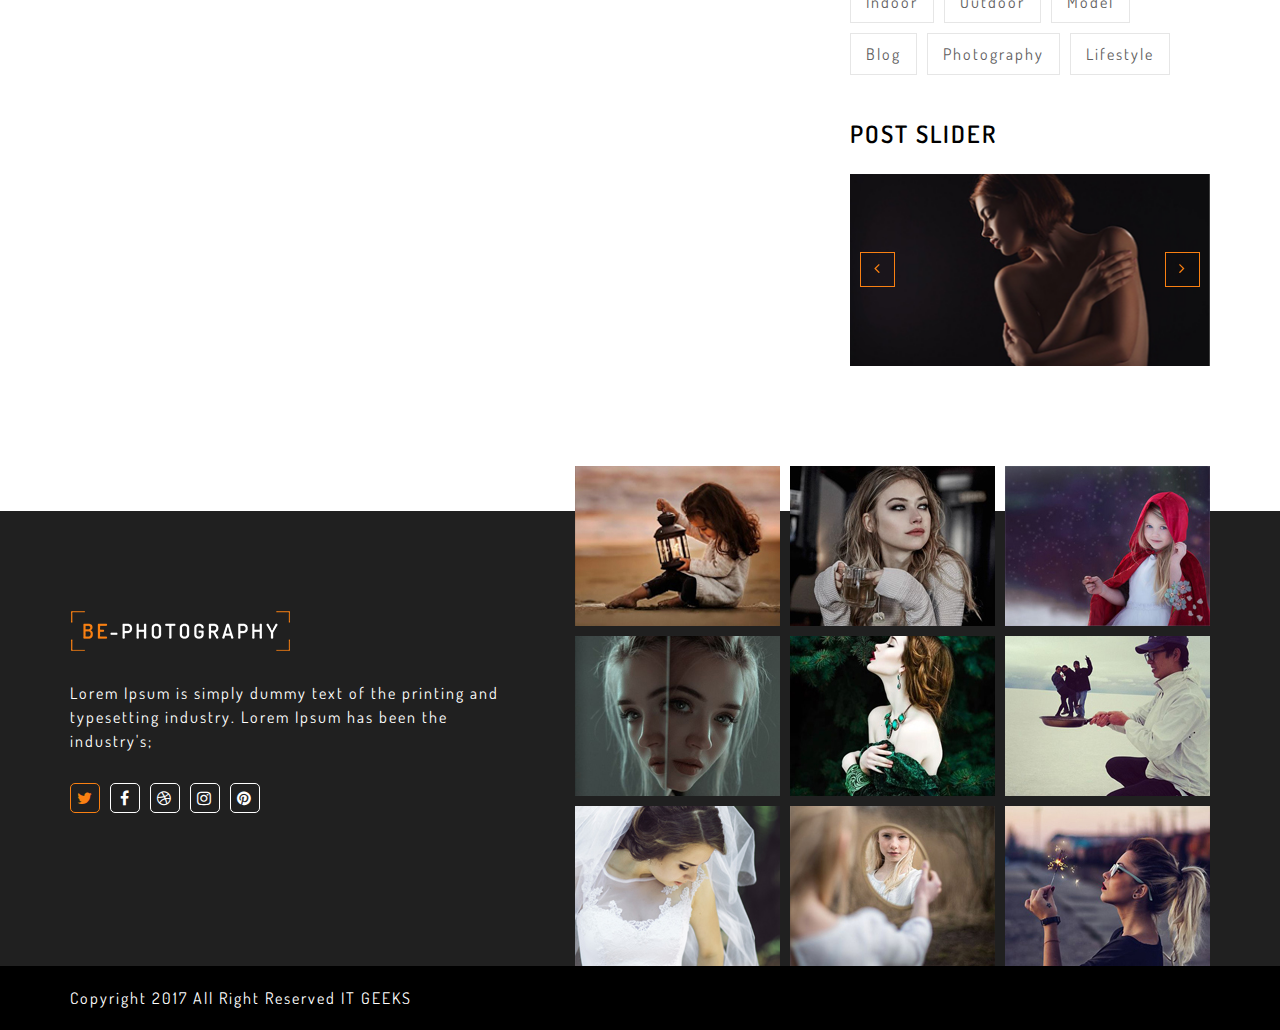
<file: blog-style-4.html>
<!DOCTYPE html>
<html lang="en">
    <!--
        **********************************************************************************************************
                  Copyright (c) 2017 It-Geesks
        ********************************************************************************************************** 
        -->
    
<!-- Mirrored from preview.itgeeksin.com/photography/blog-style-4.html by HTTrack Website Copier/3.x [XR&CO'2014], Mon, 27 Jan 2020 11:08:04 GMT -->
<head>
        <meta charset="utf-8">
        <meta http-equiv="X-UA-Compatible" content="IE=edge">
        <!--[if IE]>
        <meta http-equiv='X-UA-Compatible' content='IE=edge,chrome=1'>
        <![endif]-->
        <meta name="keywords" content="HTML5 Template" />
        <meta name="description" content="Be-Photography | Creative Photography Agency, Portfolio and Multipurpose HTML5 Responsive Template" />
        <meta name="author" content="itgeeksin.com" />
        <meta name="viewport" content="width=device-width, initial-scale=1, maximum-scale=1">
        <!-- The above 3 meta tags *must* come first in the head; any other head content must come *after* these tags -->
        <title>Be-Photography | Creative Photography Agency, Portfolio and Multipurpose HTML5 Responsive Template</title>
        <!-- Bootstrap -->
        <!-- Favicon -->
        <link rel="shortcut icon" href="assets/img/favicon.ico" type="image/x-icon">
        <link rel="icon" href="assets/img/favicon.ico" type="image/x-icon">
        <!-- Master Css -->
        <link href="main.css" rel="stylesheet">
        <!-- HTML5 shim and Respond.js for IE8 support of HTML5 elements and media queries -->
        <!-- WARNING: Respond.js doesn't work if you view the page via file:// -->
        <!--[if lt IE 9]>
        <script src="https://oss.maxcdn.com/html5shiv/3.7.3/html5shiv.min.js"></script>
        <script src="https://oss.maxcdn.com/respond/1.4.2/respond.min.js"></script>
        <![endif]-->
    </head>
    <body>
        <!--//================preloader  start==============//--> 
        <div class="preloader">
            <div class="itg-loader">
                <figure>
                    <img src="assets/img/loader/loder.png" alt=""/>
                </figure>
                <h4>Loading</h4>
            </div>
        </div>
        <!--//================preloader  end==============//-->  
        <!--//================Header start==============//-->  
        <header id="header">
            <div id="main-menu" class="wa-main-menu">
                <!-- Menu -->
                <div class="wathemes-menu relative">
                    <!-- navbar -->
                    <div class="navbar navbar-default mar0" role="navigation">
                        <div class="container-fluid">
                            <div class="row">
                                <div class="col-md-12 head-box">
                                    <div class="navbar-header">
                                        <!-- Button For Responsive toggle -->
                                        <button type="button" class="navbar-toggle" data-toggle="collapse" data-target=".navbar-collapse">
                                        <span class="sr-only">Toggle navigation</span> 
                                        <span class="icon-bar"></span> 
                                        <span class="icon-bar"></span> 
                                        <span class="icon-bar"></span>
                                        </button> 
                                        <!-- Logo -->
                                        <a class="navbar-brand" href="index.html">
                                        <img class="site_logo" alt="Site Logo"  src="assets/img/logo.png" />
                                        </a>
                                        <div class="head-search hidden-lg hidden-md hidden-sm ">
                                            <a href="#" class="search-click"><i class="fa fa-search" aria-hidden="true"></i></a>
                                        </div>
                                    </div>
                                    <!-- Navbar Collapse -->
                                    <div class="navbar-collapse collapse">
                                        <!-- nav -->
                                        <div class="col-md-1 head-search hidden-xs">
                                            <a href="#" class="search-click"><i class="fa fa-search" aria-hidden="true"></i></a>
                                        </div>
                                        <ul class="nav navbar-nav">
                                            <li><a href="index.html">home</a></li>
                                            <li>
                                                <a href="#">pages <i class="fa fa-angle-down hidden-lg hidden-md hidden-sm" aria-hidden="true"></i></a>
                                                <ul class="dropdown-menu">
                                                    <li><a href="about-us.html">about us</a></li>
                                                    <li><a href="error.html">error 404</a></li>
                                                    <li><a href="comming-soon.html">comming soon</a></li>
                                                </ul>
                                            </li>
                                            <li>
                                                <a href="#">portfolio <i class="fa fa-angle-down hidden-lg hidden-md hidden-sm" aria-hidden="true"></i></a>
                                                <ul class="dropdown-menu">
                                                    <li><a href="portfolio-style-1.html">portfolio style 1</a></li>
                                                    <li><a href="portfolio-style-2.html">portfolio style 2</a></li>
                                                    <li><a href="portfolio-style-3.html">portfolio style 3</a></li>
                                                    <li><a href="portfolio-style-4.html">portfolio style 4</a></li>
                                                </ul>
                                            </li>
                                            <li>
                                                <a href="#">blog <i class="fa fa-angle-down hidden-lg hidden-md hidden-sm" aria-hidden="true"></i></a> 
                                                <ul class="dropdown-menu">
                                                    <li><a href="blog-style-1.html">Blogs Style 1</a></li>
                                                    <li><a href="blog-style-2.html">Blogs Style 2</a></li>
                                                    <li><a href="blog-style-3.html">Blogs Style 3</a></li>
                                                    <li><a href="blog-style-4.html">Blogs Style 4</a></li>
                                                    <li class="left-side">
                                                        <a href="#">Single Blog <i class="fa fa-angle-down hidden-lg hidden-md hidden-sm" aria-hidden="true"></i>
                                                        <i class="fa fa-angle-right hidden-xs" aria-hidden="true"></i>
                                                        </a>
                                                        <ul class="dropdown-menu">
                                                            <li><a href="blog-single-sidebar.html">With Sidebar</a></li>
                                                            <li><a href="blog-single-full-width.html">Without Sidebar</a></li>
                                                        </ul>
                                                    </li>
                                                </ul>
                                            </li>
                                            <li><a href="contact.html">contact</a></li>
                                        </ul>
                                    </div>
                                    <!-- navbar-collapse -->
                                </div>
                                <!-- col-md-12 -->
                            </div>
                            <!-- row -->
                        </div>
                        <!-- container -->
                    </div>
                    <!-- navbar -->
                    <div id="search-open" class="top-search">
                        <div class="container-fluid">
                            <div class="row">
                                <div class="input-group"> <span class="input-group-addon"><i class="fa fa-search"></i></span>
                                    <input type="text" class="form-control" placeholder="Search">
                                    <a class="input-group-addon close-search search-close"><i class="fa fa-times"></i></a> 
                                </div>
                            </div>
                        </div>
                    </div>
                </div>
                <!--  Menu -->
            </div>
        </header>
        <!--//================Header end==============//--> 
        <div class="page-header blog-four padT100 padB70">
            <div class="container">
                <div class="row">
                    <div class="col-md-12">
                        <!-- Theme Heading -->
                        <div class="theme-heading">
                            <h1>our blog</h1>
                            <h3><span class="heading-shape">our <strong>blog</strong></span></h3>
                        </div>
                        <!-- Theme Heading -->
                        <div class="breadcrumb-box">
                            <ul class="breadcrumb text-center colorW marB0">
                                <li>
                                    <a href="index.html">Home</a>
                                </li>
                                <li class="active">Blog</li>
                            </ul>
                        </div>
                    </div>
                </div>
            </div>
        </div>
        <div class="clear"></div>
        <!--//================Portfolio start==============//-->
        <section class="padT100 padB100">
            <div class="container">
                <div class="row">
                    <div class="col-md-8 col-sm-7 col-xs-12">
                        <div class="row">
                            <div class="blog-section list side with-sidebar">
                                <div class="col-xs-12">
                                    <div class="row">
                                        <div class="blog marB30">
                                            <div class="col-md-6 col-sm-12 col-xs-12">
                                                <figure>
                                                    <img src="assets/img/blog/blog-1-1.jpg" alt=""/>
                                                </figure>
                                            </div>
                                            <div class="col-md-6 col-sm-12 col-xs-12 side-content">
                                                <div class="blog-caption">
                                                    <h4><a href="blog-single-sidebar.html">Strong Visual Impact</a></h4>
                                                    <div class="blog-info">
                                                        <a href="#"><i class="fa fa-user" aria-hidden="true"></i>admin</a>
                                                        <a href="#"><i class="fa fa-comments" aria-hidden="true"></i>2</a>
                                                        <a href="#"><i class="fa fa-clock-o" aria-hidden="true"></i>june 14,2017</a>
                                                    </div>
                                                    <p>Coast of Semantics, large language ocean. A small place and supplies it with 
                                                        the necessary regelialia thographic life One day however Coast of Semantics
                                                        large language ocean.  
                                                    </p>
                                                    <a href="blog-single-sidebar.html" class="itg-button light">read more</a>
                                                </div>
                                            </div>
                                        </div>
                                    </div>
                                </div>
                                <div class="col-xs-12">
                                    <div class="row">
                                        <div class="blog marB30">
                                            <div class="col-md-6 col-sm-12 col-xs-12">
                                                <figure>
                                                    <img src="assets/img/blog/blog-1-2.jpg" alt=""/>
                                                </figure>
                                            </div>
                                            <div class="col-md-6 col-sm-12 col-xs-12 side-content">
                                                <div class="blog-caption">
                                                    <h4><a href="blog-single-sidebar.html">Strong Visual Impact</a></h4>
                                                    <div class="blog-info">
                                                        <a href="#"><i class="fa fa-user" aria-hidden="true"></i>admin</a>
                                                        <a href="#"><i class="fa fa-comments" aria-hidden="true"></i>2</a>
                                                        <a href="#"><i class="fa fa-clock-o" aria-hidden="true"></i>june 14,2017</a>
                                                    </div>
                                                    <p>Coast of Semantics, large language ocean. A small place and supplies it with 
                                                        the necessary regelialia thographic life One day however Coast of Semantics
                                                        large language ocean.   
                                                    </p>
                                                    <a href="blog-single-sidebar.html" class="itg-button light">read more</a>
                                                </div>
                                            </div>
                                        </div>
                                    </div>
                                </div>
                                <div class="col-xs-12">
                                    <div class="row">
                                        <div class="blog marB30">
                                            <div class="col-md-6 col-sm-12 col-xs-12">
                                                <figure>
                                                    <img src="assets/img/blog/blog-1-5.jpg" alt=""/>
                                                </figure>
                                            </div>
                                            <div class="col-md-6 col-sm-12 col-xs-12 side-content">
                                                <div class="blog-caption">
                                                    <h4><a href="blog-single-sidebar.html">Strong Visual Impact</a></h4>
                                                    <div class="blog-info">
                                                        <a href="#"><i class="fa fa-user" aria-hidden="true"></i>admin</a>
                                                        <a href="#"><i class="fa fa-comments" aria-hidden="true"></i>2</a>
                                                        <a href="#"><i class="fa fa-clock-o" aria-hidden="true"></i>june 14,2017</a>
                                                    </div>
                                                    <p>Coast of Semantics, large language ocean. A small place and supplies it with 
                                                        the necessary regelialia thographic life One day however Coast of Semantics
                                                        large language ocean.  
                                                    </p>
                                                    <a href="blog-single-sidebar.html" class="itg-button light">read more</a>
                                                </div>
                                            </div>
                                        </div>
                                    </div>
                                </div>
                                <div class="col-xs-12">
                                    <div class="pagination">
                                        <ul class="pull-left">
                                            <li><a><i class="fa fa-long-arrow-left" aria-hidden="true"></i></a></li>
                                            <li><a>1</a></li>
                                            <li><a>2</a></li>
                                            <li><a>3</a></li>
                                            <li><a><i class="fa fa-long-arrow-right" aria-hidden="true"></i></a></li>
                                        </ul>
                                    </div>
                                </div>
                            </div>
                        </div>
                    </div>
                    <div class="col-md-4 col-sm-5 col-xs-12">
                        <div class="row">
                            <div class="blog-sidebar">
                                <div class="col-xs-12 widget">
                                    <h3 class="widget_title">About us</h3>
                                    <figure>
                                        <img src="assets/img/all/sidebar-about.jpg" alt=""/>
                                    </figure>
                                    <p>Lorem ipsum dolor sit amet consectetur adipisicing elit, sed do eiusmod tempor incididunt ut labore dolore magna aliqua.</p>
                                    <ul class="social-icon solid">
                                        <li><a href="#"><span><i class="fa fa-facebook-square" aria-hidden="true"></i></span></a></li>
                                        <li><a href="#" class="active"><span><i class="fa fa-linkedin-square" aria-hidden="true"></i></span></a></li>
                                        <li><a href="#"><span><i class="fa fa-skype" aria-hidden="true"></i></span></a></li>
                                        <li><a href="#"><span><i class="fa fa-twitter" aria-hidden="true"></i></span></a></li>
                                        <li><a href="#"><span><i class="fa fa-pinterest" aria-hidden="true"></i></span></a></li>
                                    </ul>
                                </div>
                                <div class="col-xs-12 widget">
                                    <h3 class="widget_title">Categories</h3>
                                    <ul class="sidebar-category">
                                        <li><a href="#"> Photography<span>(9)</span></a></li>
                                        <li><a href="#"> Videography<span>(8)</span></a></li>
                                        <li><a href="#"> Journal<span>(4)</span></a></li>
                                        <li><a href="#"> Lifestyle<span>(5)</span></a></li>
                                        <li><a href="#"> Works<span>(2)</span></a></li>
                                    </ul>
                                </div>
                                <div class="col-xs-12 widget">
                                    <h3 class="widget_title">Recent posts</h3>
                                    <ul class="sidebar-post">
                                        <li>
                                            <div class="col-xs-4 padL0">
                                                <figure>
                                                    <img src="assets/img/all/sidebar-post-1.jpg" alt="">
                                                </figure>
                                            </div>
                                            <div class="col-xs-8 padL0">
                                                <p><a href="blog-single-sidebar.html">Quis nostrud ullamco the ullamco laboris</a></p>
                                                <p>june 20, 2017</p>
                                            </div>
                                        </li>
                                        <li>
                                            <div class="col-xs-4 padL0">
                                                <figure>
                                                    <img src="assets/img/all/sidebar-post-2.jpg" alt="">
                                                </figure>
                                            </div>
                                            <div class="col-xs-8 padL0">
                                                <p><a href="blog-single-sidebar.html">Quis nostrud ullamco the ullamco laboris</a></p>
                                                <p>june 20, 2017</p>
                                            </div>
                                        </li>
                                        <li>
                                            <div class="col-xs-4 padL0">
                                                <figure>
                                                    <img src="assets/img/all/sidebar-post-3.jpg" alt="">
                                                </figure>
                                            </div>
                                            <div class="col-xs-8 padL0">
                                                <p><a href="blog-single-sidebar.html">Quis nostrud ullamco the ullamco laboris</a></p>
                                                <p>june 20, 2017</p>
                                            </div>
                                        </li>
                                    </ul>
                                </div>
                                <div class="col-xs-12 widget">
                                    <h3 class="widget_title">Tags</h3>
                                    <div class="tag-cloud">
                                        <a href="blog-single-sidebar.html">Blog</a>
                                        <a href="blog-single-sidebar.html">photography</a>
                                        <a href="blog-single-sidebar.html">lifestyle</a>
                                        <a href="blog-single-sidebar.html">indoor</a>
                                        <a href="blog-single-sidebar.html">outdoor</a>
                                        <a href="blog-single-sidebar.html">model</a>
                                        <a href="blog-single-sidebar.html">Blog</a>
                                        <a href="blog-single-sidebar.html">photography</a>
                                        <a href="blog-single-sidebar.html">lifestyle</a>
                                    </div>
                                </div>
                                <div class="col-xs-12 widget">
                                    <h3 class="widget_title">post slider</h3>
                                    <div id="sidebar-slider" class="owl-carousel owl-theme slider">
                                        <div class="item">
                                            <figure>
                                                <img src="assets/img/all/sidebar-slider-1.jpg" alt=""/>
                                            </figure>
                                        </div>
                                        <div class="item">
                                            <figure>
                                                <img src="assets/img/all/sidebar-slider-2.jpg" alt=""/>
                                            </figure>
                                        </div>
                                        <div class="item">
                                            <figure>
                                                <img src="assets/img/all/sidebar-slider-3.jpg" alt=""/>
                                            </figure>
                                        </div>
                                    </div>
                                </div>
                            </div>
                        </div>
                    </div>
                </div>
            </div>
        </section>
        <!--//================Portfolio end==============//-->
        <div class="clear"></div>
        <!--//================Footer start==============//-->
        <footer class="main_footer">
            <div class="top_footer">
                <div class="container">
                    <div class="row">
                        <div class="footer-box">
                            <div class="col-md-5 col-sm-6 col-xs-12">
                                <div class="foot-sec">
                                    <a href="index.html" class="footer-logo"><img class="site_logo" alt="Site Logo"  src="assets/img/logo.png" /></a>
                                    <p> Lorem Ipsum is simply dummy text of the printing and typesetting industry. Lorem Ipsum has been the industry's;</p>
                                    <ul class="social-icon">
                                        <li><a href="#" class="active"><span><i class="fa fa-twitter" aria-hidden="true"></i></span></a></li>
                                        <li><a href="#"><span><i class="fa fa-facebook" aria-hidden="true"></i></span></a></li>
                                        <li><a href="#"><span><i class="fa fa-dribbble" aria-hidden="true"></i></span></a></li>
                                        <li><a href="#"><span><i class="fa fa-instagram" aria-hidden="true"></i></span></a></li>
                                        <li><a href="#"><span><i class="fa fa-pinterest" aria-hidden="true"></i></span></a></li>
                                    </ul>
                                </div>
                            </div>
                            <div class="col-md-7 col-sm-6 col-xs-12">
                                <div class="foot-sec">
                                    <ul class="footer-gallery">
                                        <li><a href="#"><img src="assets/img/all/foot-1.jpg" alt=""/></a></li>
                                        <li><a href="#"><img src="assets/img/all/foot-2.jpg" alt=""/></a></li>
                                        <li><a href="#"><img src="assets/img/all/foot-3.jpg" alt=""/></a></li>
                                        <li><a href="#"><img src="assets/img/all/foot-4.jpg" alt=""/></a></li>
                                        <li><a href="#"><img src="assets/img/all/foot-5.jpg" alt=""/></a></li>
                                        <li><a href="#"><img src="assets/img/all/foot-6.jpg" alt=""/></a></li>
                                        <li><a href="#"><img src="assets/img/all/foot-7.jpg" alt=""/></a></li>
                                        <li><a href="#"><img src="assets/img/all/foot-8.jpg" alt=""/></a></li>
                                        <li><a href="#"><img src="assets/img/all/foot-9.jpg" alt=""/></a></li>
                                    </ul>
                                </div>
                            </div>
                        </div>
                    </div>
                </div>
            </div>
            <div class="bottom-footer padTB20">
                <div class="container">
                    <div class="row">
                        <div class="col-md-12 col-sm-12 col-xs-12">
                            <p>Copyright 2017  All Right Reserved <a href="http://www.itgeeksin.com/"><span class="theme-color">IT GEEKS</span></a></p>
                        </div>
                    </div>
                </div>
            </div>
        </footer>
        <!--//================Footer end==============//--> 	
        <!-- jQuery (necessary for Bootstrap's JavaScript plugins) -->
        <script src="assets/js/jquery.min.js"></script>
        <script src="assets/js/bootstrap.min.js"></script>
        <script src="assets/plugin/megamenu/js/hover-dropdown-menu.js"></script>
        <script src="assets/plugin/megamenu/js/jquery.hover-dropdown-menu-addon.js"></script>
        <script src="assets/plugin/owl-carousel/js/owl.carousel.min.js"></script>
        <script src="assets/plugin/fancyBox/js/jquery.fancybox.pack.js"></script>
        <script src="assets/plugin/fancyBox/js/jquery.fancybox-media.js"></script> 
        <script src="assets/plugin/mixItUp/js/jquery.mixitup.js"></script>        
        <script src="assets/js/main.js"></script>
    </body>

<!-- Mirrored from preview.itgeeksin.com/photography/blog-style-4.html by HTTrack Website Copier/3.x [XR&CO'2014], Mon, 27 Jan 2020 11:08:04 GMT -->
</html>
</file>
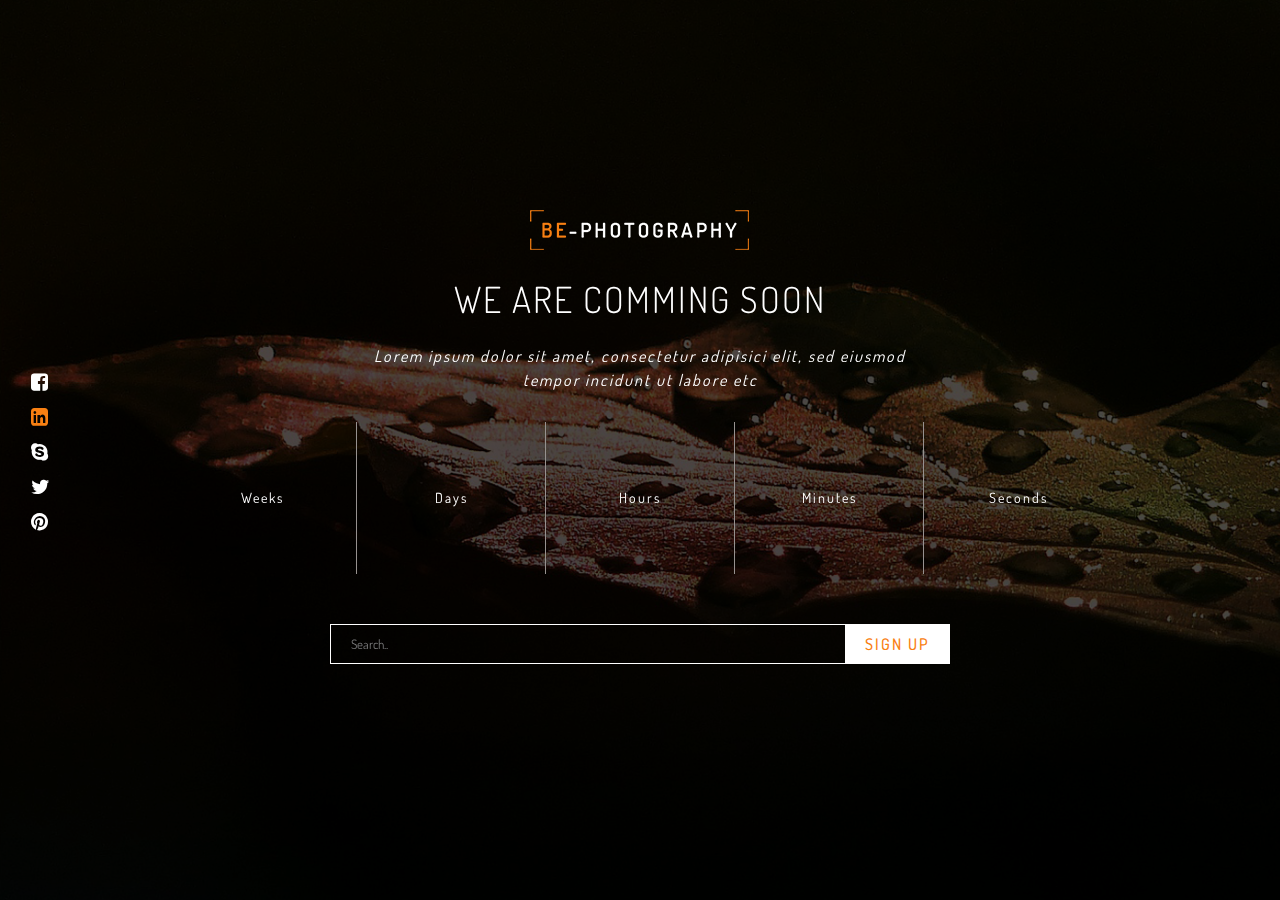
<file: comming-soon.html>
<!DOCTYPE html>
<html lang="en">
    <!--
        **********************************************************************************************************
                  Copyright (c) 2017 It-Geesks
        ********************************************************************************************************** 
        -->
    
<!-- Mirrored from preview.itgeeksin.com/photography/comming-soon.html by HTTrack Website Copier/3.x [XR&CO'2014], Mon, 27 Jan 2020 11:01:49 GMT -->
<head>
        <meta charset="utf-8">
        <meta http-equiv="X-UA-Compatible" content="IE=edge">
        <!--[if IE]>
        <meta http-equiv='X-UA-Compatible' content='IE=edge,chrome=1'>
        <![endif]-->
        <meta name="keywords" content="HTML5 Template" />
        <meta name="description" content="Be-Photography | Creative Photography Agency, Portfolio and Multipurpose HTML5 Responsive Template" />
        <meta name="author" content="itgeeksin.com" />
        <meta name="viewport" content="width=device-width, initial-scale=1, maximum-scale=1">
        <!-- The above 3 meta tags *must* come first in the head; any other head content must come *after* these tags -->
        <title>Be-Photography | Creative Photography Agency, Portfolio and Multipurpose HTML5 Responsive Template</title>
        <!-- Bootstrap -->
        <!-- Favicon -->
        <link rel="shortcut icon" href="assets/img/favicon.ico" type="image/x-icon">
        <link rel="icon" href="assets/img/favicon.ico" type="image/x-icon">
        <!-- Master Css -->
        <link href="main.css" rel="stylesheet">
        <!-- HTML5 shim and Respond.js for IE8 support of HTML5 elements and media queries -->
        <!-- WARNING: Respond.js doesn't work if you view the page via file:// -->
        <!--[if lt IE 9]>
        <script src="https://oss.maxcdn.com/html5shiv/3.7.3/html5shiv.min.js"></script>
        <script src="https://oss.maxcdn.com/respond/1.4.2/respond.min.js"></script>
        <![endif]-->
    </head>
    <body>
        <!--//================preloader  start==============//--> 
        <div class="preloader">
            <div class="itg-loader">
                <figure>
                    <img src="assets/img/loader/loder.png" alt=""/>
                </figure>
                <h4>Loading</h4>
            </div>
        </div>
        <!--//================preloader  end==============//--> 
        <!--//================Comming Soon==============//-->
        <section class="special-section">
            <div class="special-style dark-overlay">
                <div class="comming-soon-style-1 parallax-style"></div>
            </div>
            <div class="comming-soon-content">
                <div class="container">
                    <div class="row">
                        <div class="col-md-10 col-sm-10 col-xs-12 col-md-offset-1 col-sm-offset-1 col-xs-offset-0">
                            <figure>
                                <a href="index.html"><img src="assets/img/logo.png" alt=""/></a>
                            </figure>
                            <h1>WE ARE COMMING SOON</h1>
                            <p><i>Lorem ipsum dolor sit amet, consectetur adipisici elit, sed eiusmod tempor incidunt ut labore etc</i></p>
                            <div class="timer">
                                <ul id="coming-soon-timer">
                                    <li class="after-border"><span id="weeks"></span><br>
                                        <span class="normal">Weeks</span>
                                    </li>
                                    <li class="after-border"><span id="days"></span><br>
                                        <span class="normal">Days</span>
                                    </li>
                                    <li class="after-border"><span id="hours"></span><br>
                                        <span class="normal">Hours</span>
                                    </li>
                                    <li class="after-border"><span id="minutes"></span><br>
                                        <span class="normal">Minutes</span>
                                    </li>
                                    <li><span id="seconds"></span><br>
                                        <span class="normal">Seconds</span>
                                    </li>
                                </ul>
                            </div>
                            <div class="row">
                                <div class="col-md-8 col-sm-8 col-xs-10 col-md-offset-2 col-sm-offset-2 col-xs-offset-1">
                                    <div class="search_bar marB30">
                                        <input type="text" name="search" placeholder="Search..">
                                        <button type="submit" class="default-btn">Sign up</button>
                                    </div>
                                </div>
                            </div>
                        </div>
                    </div>
                </div>
                <ul class="social-icon solid">
                    <li><a href="#"><span><i class="fa fa-facebook-square" aria-hidden="true"></i></span></a></li>
                    <li><a href="#" class="active"><span><i class="fa fa-linkedin-square" aria-hidden="true"></i></span></a></li>
                    <li><a href="#"><span><i class="fa fa-skype" aria-hidden="true"></i></span></a></li>
                    <li><a href="#"><span><i class="fa fa-twitter" aria-hidden="true"></i></span></a></li>
                    <li><a href="#"><span><i class="fa fa-pinterest" aria-hidden="true"></i></span></a></li>
                </ul>
            </div>
        </section>
        <!--//================Comming Soon==============//-->		
        <!-- jQuery (necessary for Bootstrap's JavaScript plugins) -->
        <script src="assets/js/jquery.min.js"></script>
        <script src="assets/js/bootstrap.min.js"></script>
        <script src="assets/plugin/megamenu/js/hover-dropdown-menu.js"></script>
        <script src="assets/plugin/megamenu/js/jquery.hover-dropdown-menu-addon.js"></script>
        <script src="assets/plugin/owl-carousel/js/owl.carousel.min.js"></script>
        <script src="assets/plugin/fancyBox/js/jquery.fancybox.pack.js"></script>
        <script src="assets/plugin/fancyBox/js/jquery.fancybox-media.js"></script> 
        <script src="assets/plugin/mixItUp/js/jquery.mixitup.js"></script>
        <script type="text/javascript" src="assets/plugin/counter/js/jquery.countTo.js"></script> 
        <script type="text/javascript" src="assets/plugin/counter/js/jquery.appear.js"></script>        
        <script src="assets/js/main.js"></script>
    </body>

<!-- Mirrored from preview.itgeeksin.com/photography/comming-soon.html by HTTrack Website Copier/3.x [XR&CO'2014], Mon, 27 Jan 2020 11:01:49 GMT -->
</html>
</file>
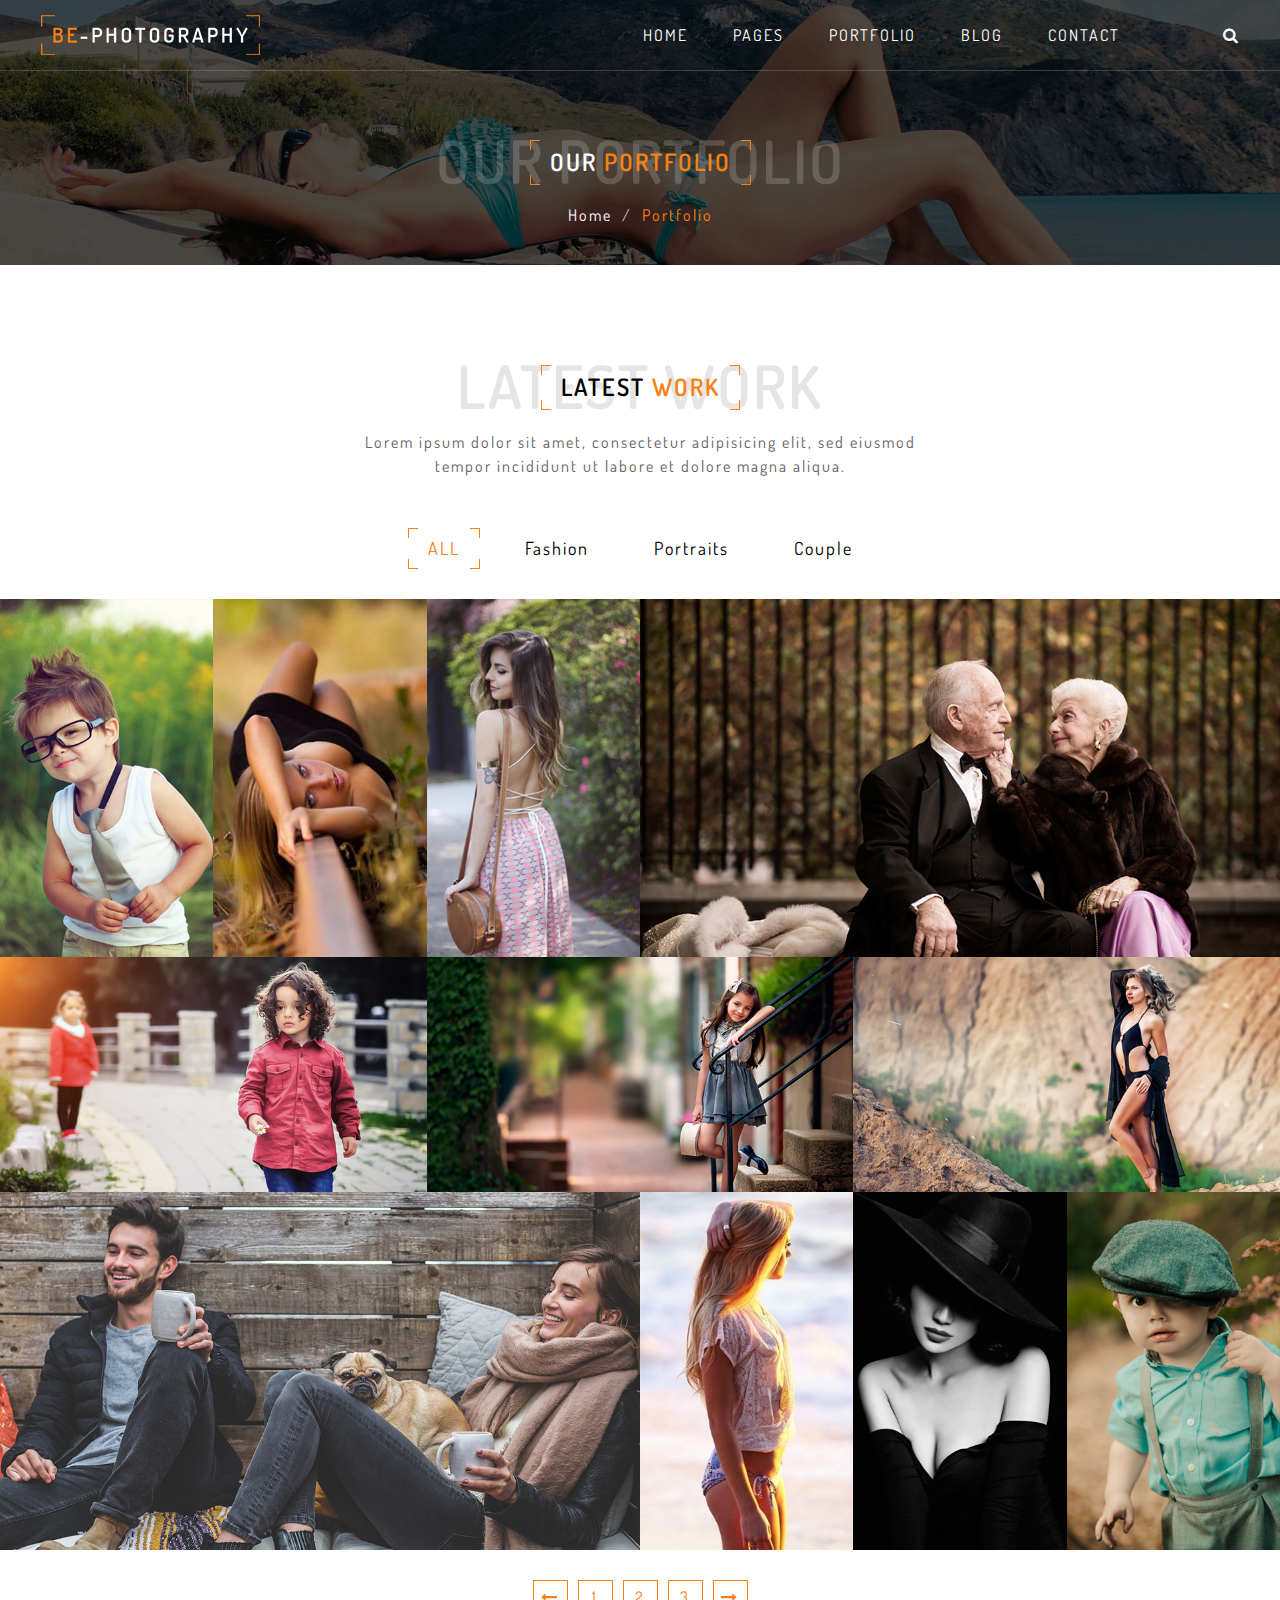
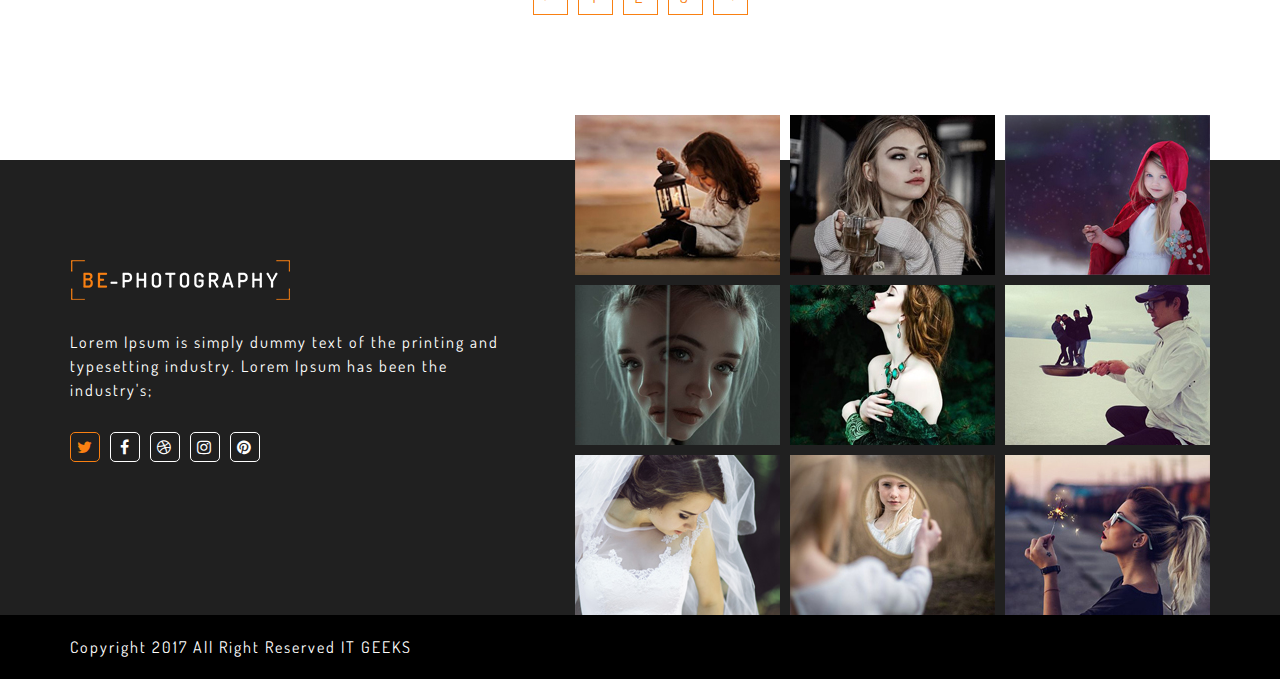
<file: portfolio-style-1.html>
<!DOCTYPE html>
<html lang="en">
    <!--
        **********************************************************************************************************
                  Copyright (c) 2017 It-Geesks
        ********************************************************************************************************** 
        -->
    
<!-- Mirrored from preview.itgeeksin.com/photography/portfolio-style-1.html by HTTrack Website Copier/3.x [XR&CO'2014], Mon, 27 Jan 2020 11:01:49 GMT -->
<head>
        <meta charset="utf-8">
        <meta http-equiv="X-UA-Compatible" content="IE=edge">
        <!--[if IE]>
        <meta http-equiv='X-UA-Compatible' content='IE=edge,chrome=1'>
        <![endif]-->
        <meta name="keywords" content="HTML5 Template" />
        <meta name="description" content="Be-Photography | Creative Photography Agency, Portfolio and Multipurpose HTML5 Responsive Template" />
        <meta name="author" content="itgeeksin.com" />
        <meta name="viewport" content="width=device-width, initial-scale=1, maximum-scale=1">
        <!-- The above 3 meta tags *must* come first in the head; any other head content must come *after* these tags -->
        <title>Be-Photography | Creative Photography Agency, Portfolio and Multipurpose HTML5 Responsive Template</title>
        <!-- Bootstrap -->
        <!-- Favicon -->
        <link rel="shortcut icon" href="assets/img/favicon.ico" type="image/x-icon">
        <link rel="icon" href="assets/img/favicon.ico" type="image/x-icon">
        <!-- Master Css -->
        <link href="main.css" rel="stylesheet">
        <!-- HTML5 shim and Respond.js for IE8 support of HTML5 elements and media queries -->
        <!-- WARNING: Respond.js doesn't work if you view the page via file:// -->
        <!--[if lt IE 9]>
        <script src="https://oss.maxcdn.com/html5shiv/3.7.3/html5shiv.min.js"></script>
        <script src="https://oss.maxcdn.com/respond/1.4.2/respond.min.js"></script>
        <![endif]-->
    </head>
    <body>
        <!--//================preloader  start==============//--> 
        <div class="preloader">
            <div class="itg-loader">
                <figure>
                    <img src="assets/img/loader/loder.png" alt=""/>
                </figure>
                <h4>Loading</h4>
            </div>
        </div>
        <!--//================preloader  end==============//-->  
        <!--//================Header start==============//-->  
        <header id="header">
            <div id="main-menu" class="wa-main-menu">
                <!-- Menu -->
                <div class="wathemes-menu relative">
                    <!-- navbar -->
                    <div class="navbar navbar-default mar0" role="navigation">
                        <div class="container-fluid">
                            <div class="row">
                                <div class="col-md-12 head-box">
                                    <div class="navbar-header">
                                        <!-- Button For Responsive toggle -->
                                        <button type="button" class="navbar-toggle" data-toggle="collapse" data-target=".navbar-collapse">
                                        <span class="sr-only">Toggle navigation</span> 
                                        <span class="icon-bar"></span> 
                                        <span class="icon-bar"></span> 
                                        <span class="icon-bar"></span>
                                        </button> 
                                        <!-- Logo -->
                                        <a class="navbar-brand" href="index.html">
                                        <img class="site_logo" alt="Site Logo"  src="assets/img/logo.png" />
                                        </a>
                                        <div class="head-search hidden-lg hidden-md hidden-sm ">
                                            <a href="#" class="search-click"><i class="fa fa-search" aria-hidden="true"></i></a>
                                        </div>
                                    </div>
                                    <!-- Navbar Collapse -->
                                    <div class="navbar-collapse collapse">
                                        <!-- nav -->
                                        <div class="col-md-1 head-search hidden-xs">
                                            <a href="#" class="search-click"><i class="fa fa-search" aria-hidden="true"></i></a>
                                        </div>
                                        <ul class="nav navbar-nav">
                                            <li><a href="index.html">home</a></li>
                                            <li>
                                                <a href="#">pages <i class="fa fa-angle-down hidden-lg hidden-md hidden-sm" aria-hidden="true"></i></a>
                                                <ul class="dropdown-menu">
                                                    <li><a href="about-us.html">about us</a></li>
                                                    <li><a href="error.html">error 404</a></li>
                                                    <li><a href="comming-soon.html">comming soon</a></li>
                                                </ul>
                                            </li>
                                            <li>
                                                <a href="#">portfolio <i class="fa fa-angle-down hidden-lg hidden-md hidden-sm" aria-hidden="true"></i></a>
                                                <ul class="dropdown-menu">
                                                    <li><a href="portfolio-style-1.html">portfolio style 1</a></li>
                                                    <li><a href="portfolio-style-2.html">portfolio style 2</a></li>
                                                    <li><a href="portfolio-style-3.html">portfolio style 3</a></li>
                                                    <li><a href="portfolio-style-4.html">portfolio style 4</a></li>
                                                </ul>
                                            </li>
                                            <li>
                                                <a href="#">blog <i class="fa fa-angle-down hidden-lg hidden-md hidden-sm" aria-hidden="true"></i></a> 
                                                <ul class="dropdown-menu">
                                                    <li><a href="blog-style-1.html">Blogs Style 1</a></li>
                                                    <li><a href="blog-style-2.html">Blogs Style 2</a></li>
                                                    <li><a href="blog-style-3.html">Blogs Style 3</a></li>
                                                    <li><a href="blog-style-4.html">Blogs Style 4</a></li>
                                                    <li class="left-side">
                                                        <a href="#">Single Blog <i class="fa fa-angle-down hidden-lg hidden-md hidden-sm" aria-hidden="true"></i>
                                                        <i class="fa fa-angle-right hidden-xs" aria-hidden="true"></i>
                                                        </a>
                                                        <ul class="dropdown-menu">
                                                            <li><a href="blog-single-sidebar.html">With Sidebar</a></li>
                                                            <li><a href="blog-single-full-width.html">Without Sidebar</a></li>
                                                        </ul>
                                                    </li>
                                                </ul>
                                            </li>
                                            <li><a href="contact.html">contact</a></li>
                                        </ul>
                                    </div>
                                    <!-- navbar-collapse -->
                                </div>
                                <!-- col-md-12 -->
                            </div>
                            <!-- row -->
                        </div>
                        <!-- container -->
                    </div>
                    <!-- navbar -->
                    <div id="search-open" class="top-search">
                        <div class="container-fluid">
                            <div class="row">
                                <div class="input-group"> <span class="input-group-addon"><i class="fa fa-search"></i></span>
                                    <input type="text" class="form-control" placeholder="Search">
                                    <a class="input-group-addon close-search search-close"><i class="fa fa-times"></i></a> 
                                </div>
                            </div>
                        </div>
                    </div>
                </div>
                <!--  Menu -->
            </div>
        </header>
        <!--//================Header end==============//--> 
        <div class="page-header portfolio-one padT100 padB70">
            <div class="container">
                <div class="row">
                    <div class="col-md-12">
                        <!-- Theme Heading -->
                        <div class="theme-heading">
                            <h1>our portfolio</h1>
                            <h3><span class="heading-shape">our <strong>portfolio</strong></span></h3>
                        </div>
                        <!-- Theme Heading -->
                        <div class="breadcrumb-box">
                            <ul class="breadcrumb text-center colorW marB0">
                                <li>
                                    <a href="index.html">Home</a>
                                </li>
                                <li class="active">Portfolio</li>
                            </ul>
                        </div>
                    </div>
                </div>
            </div>
        </div>
        <div class="clear"></div>
        <!--//================Portfolio start==============//-->
        <div class="padT100 padB100">
            <div class="container">
                <div class="row">
                    <!-- Theme Heading -->
                    <div class="theme-heading">
                        <h1>latest work</h1>
                        <h3><span class="heading-shape">latest <strong>work</strong></span></h3>
                        <p>Lorem ipsum dolor sit amet, consectetur adipisicing elit, sed eiusmod tempor incididunt ut labore et dolore magna aliqua.</p>
                    </div>
                    <!-- Theme Heading -->
                </div>
            </div>
            <div class="container">
                <div class="row">
                    <div class="mixitup-btn col-xs-12 marB30">
                        <a class="filter"  data-filter="all"><span>ALL</span></a>
                        <a class="filter"  data-filter=".fashion"><span>Fashion</span></a>
                        <a class="filter"  data-filter=".portraits"><span>Portraits</span></a>
                        <a class="filter"  data-filter=".couple"><span>Couple</span></a>
                    </div>
                </div>
            </div>
            <div class="mix-default container-fluid" >
                <div class="row">
                    <div id="mixItUp">
                        <div class="work-gallery col-md-2 col-sm-4 col-xs-12 mix fashion">
                            <div class="theme-hover">
                                <figure>
                                    <img src="assets/img/work-gallery/work-1.jpg" alt=""/>
                                    <figcaption>
                                        <div class="content">
                                            <div class="content-box">
                                                <a href="assets/img/fancybox/work-1.jpg" class="fancybox" data-fancybox-group="group"><i class="fa fa-file-image-o" aria-hidden="true"></i></a>
                                            </div>
                                        </div>
                                    </figcaption>
                                </figure>
                            </div>
                        </div>
                        <div class="work-gallery col-md-2 col-sm-4 col-xs-12 mix fashion">
                            <div class="theme-hover">
                                <figure>
                                    <img src="assets/img/work-gallery/work-2.jpg" alt=""/>
                                    <figcaption>
                                        <div class="content">
                                            <div class="content-box">
                                                <a href="assets/img/fancybox/work-2.jpg" class="fancybox" data-fancybox-group="group"><i class="fa fa-file-image-o" aria-hidden="true"></i></a>
                                            </div>
                                        </div>
                                    </figcaption>
                                </figure>
                            </div>
                        </div>
                        <div class="work-gallery col-md-2 col-sm-4 col-xs-12 mix fashion">
                            <div class="theme-hover">
                                <figure>
                                    <img src="assets/img/work-gallery/work-3.jpg" alt=""/>
                                    <figcaption>
                                        <div class="content">
                                            <div class="content-box">
                                                <a href="assets/img/fancybox/work-3.jpg" class="fancybox" data-fancybox-group="group"><i class="fa fa-file-image-o" aria-hidden="true"></i></a>
                                            </div>
                                        </div>
                                    </figcaption>
                                </figure>
                            </div>
                        </div>
                        <div class="work-gallery col-md-6 col-sm-12 col-xs-12 mix couple">
                            <div class="theme-hover">
                                <figure>
                                    <img src="assets/img/work-gallery/work-4.jpg" alt=""/>
                                    <figcaption>
                                        <div class="content">
                                            <div class="content-box">
                                                <a href="assets/img/fancybox/work-4.jpg" class="fancybox" data-fancybox-group="group"><i class="fa fa-file-image-o" aria-hidden="true"></i></a>
                                            </div>
                                        </div>
                                    </figcaption>
                                </figure>
                            </div>
                        </div>
                        <div class="work-gallery col-md-4 col-sm-4 col-xs-12 mix portraits">
                            <div class="theme-hover">
                                <figure>
                                    <img src="assets/img/work-gallery/work-9.jpg" alt=""/>
                                    <figcaption>
                                        <div class="content">
                                            <div class="content-box">
                                                <a href="assets/img/fancybox/work-9.jpg" class="fancybox" data-fancybox-group="group"><i class="fa fa-file-image-o" aria-hidden="true"></i></a>
                                            </div>
                                        </div>
                                    </figcaption>
                                </figure>
                            </div>
                        </div>
                        <div class="work-gallery col-md-4 col-sm-4 col-xs-12 mix portraits">
                            <div class="theme-hover">
                                <figure>
                                    <img src="assets/img/work-gallery/work-10.jpg" alt=""/>
                                    <figcaption>
                                        <div class="content">
                                            <div class="content-box">
                                                <a href="assets/img/fancybox/work-10.jpg" class="fancybox" data-fancybox-group="group"><i class="fa fa-file-image-o" aria-hidden="true"></i></a>
                                            </div>
                                        </div>
                                    </figcaption>
                                </figure>
                            </div>
                        </div>
                        <div class="work-gallery col-md-4 col-sm-4 col-xs-12 mix portraits">
                            <div class="theme-hover">
                                <figure>
                                    <img src="assets/img/work-gallery/work-11.jpg" alt=""/>
                                    <figcaption>
                                        <div class="content">
                                            <div class="content-box">
                                                <a href="assets/img/fancybox/work-11.jpg" class="fancybox" data-fancybox-group="group"><i class="fa fa-file-image-o" aria-hidden="true"></i></a>
                                            </div>
                                        </div>
                                    </figcaption>
                                </figure>
                            </div>
                        </div>
                        <div class="work-gallery col-md-6 col-sm-12 col-xs-12 mix couple ">
                            <div class="theme-hover">
                                <figure>
                                    <img src="assets/img/work-gallery/work-5.jpg" alt=""/>
                                    <figcaption>
                                        <div class="content">
                                            <div class="content-box">
                                                <a href="assets/img/fancybox/work-5.jpg" class="fancybox" data-fancybox-group="group"><i class="fa fa-file-image-o" aria-hidden="true"></i></a>
                                            </div>
                                        </div>
                                    </figcaption>
                                </figure>
                            </div>
                        </div>
                        <div class="work-gallery col-md-2 col-sm-4 col-xs-12 mix fashion">
                            <div class="theme-hover">
                                <figure>
                                    <img src="assets/img/work-gallery/work-6.jpg" alt=""/>
                                    <figcaption>
                                        <div class="content">
                                            <div class="content-box">
                                                <a href="assets/img/fancybox/work-6.jpg" class="fancybox" data-fancybox-group="group"><i class="fa fa-file-image-o" aria-hidden="true"></i></a>
                                            </div>
                                        </div>
                                    </figcaption>
                                </figure>
                            </div>
                        </div>
                        <div class="work-gallery col-md-2 col-sm-4 col-xs-12 mix fashion">
                            <div class="theme-hover">
                                <figure>
                                    <img src="assets/img/work-gallery/work-7.jpg" alt=""/>
                                    <figcaption>
                                        <div class="content">
                                            <div class="content-box">
                                                <a href="assets/img/fancybox/work-7.jpg" class="fancybox" data-fancybox-group="group"><i class="fa fa-file-image-o" aria-hidden="true"></i></a>
                                            </div>
                                        </div>
                                    </figcaption>
                                </figure>
                            </div>
                        </div>
                        <div class="work-gallery col-md-2 col-sm-4 col-xs-12 mix fashion">
                            <div class="theme-hover">
                                <figure>
                                    <img src="assets/img/work-gallery/work-8.jpg" alt=""/>
                                    <figcaption>
                                        <div class="content">
                                            <div class="content-box">
                                                <a href="assets/img/fancybox/work-8.jpg" class="fancybox" data-fancybox-group="group"><i class="fa fa-file-image-o" aria-hidden="true"></i></a>
                                            </div>
                                        </div>
                                    </figcaption>
                                </figure>
                            </div>
                        </div>
                    </div>
                </div>
            </div>
            <div class="container">
                <div class="portfolio pagination">
                    <ul>
                        <li><a><i class="fa fa-long-arrow-left" aria-hidden="true"></i></a></li>
                        <li><a>1</a></li>
                        <li><a>2</a></li>
                        <li><a>3</a></li>
                        <li><a><i class="fa fa-long-arrow-right" aria-hidden="true"></i></a></li>
                    </ul>
                </div>
            </div>
        </div>
        <!--//================Portfolio end==============//-->
        <div class="clear"></div>
        <!--//================Footer start==============//-->
        <footer class="main_footer">
            <div class="top_footer">
                <div class="container">
                    <div class="row">
                        <div class="footer-box">
                            <div class="col-md-5 col-sm-6 col-xs-12">
                                <div class="foot-sec">
                                    <a href="index.html" class="footer-logo"><img class="site_logo" alt="Site Logo"  src="assets/img/logo.png" /></a>
                                    <p> Lorem Ipsum is simply dummy text of the printing and typesetting industry. Lorem Ipsum has been the industry's;</p>
                                    <ul class="social-icon">
                                        <li><a href="#" class="active"><span><i class="fa fa-twitter" aria-hidden="true"></i></span></a></li>
                                        <li><a href="#"><span><i class="fa fa-facebook" aria-hidden="true"></i></span></a></li>
                                        <li><a href="#"><span><i class="fa fa-dribbble" aria-hidden="true"></i></span></a></li>
                                        <li><a href="#"><span><i class="fa fa-instagram" aria-hidden="true"></i></span></a></li>
                                        <li><a href="#"><span><i class="fa fa-pinterest" aria-hidden="true"></i></span></a></li>
                                    </ul>
                                </div>
                            </div>
                            <div class="col-md-7 col-sm-6 col-xs-12">
                                <div class="foot-sec">
                                    <ul class="footer-gallery">
                                        <li><a href="#"><img src="assets/img/all/foot-1.jpg" alt=""/></a></li>
                                        <li><a href="#"><img src="assets/img/all/foot-2.jpg" alt=""/></a></li>
                                        <li><a href="#"><img src="assets/img/all/foot-3.jpg" alt=""/></a></li>
                                        <li><a href="#"><img src="assets/img/all/foot-4.jpg" alt=""/></a></li>
                                        <li><a href="#"><img src="assets/img/all/foot-5.jpg" alt=""/></a></li>
                                        <li><a href="#"><img src="assets/img/all/foot-6.jpg" alt=""/></a></li>
                                        <li><a href="#"><img src="assets/img/all/foot-7.jpg" alt=""/></a></li>
                                        <li><a href="#"><img src="assets/img/all/foot-8.jpg" alt=""/></a></li>
                                        <li><a href="#"><img src="assets/img/all/foot-9.jpg" alt=""/></a></li>
                                    </ul>
                                </div>
                            </div>
                        </div>
                    </div>
                </div>
            </div>
            <div class="bottom-footer padTB20">
                <div class="container">
                    <div class="row">
                        <div class="col-md-12 col-sm-12 col-xs-12">
                            <p>Copyright 2017  All Right Reserved <a href="http://www.itgeeksin.com/"><span class="theme-color">IT GEEKS</span></a></p>
                        </div>
                    </div>
                </div>
            </div>
        </footer>
        <!--//================Footer end==============//--> 
        <!-- jQuery (necessary for Bootstrap's JavaScript plugins) -->
        <script src="assets/js/jquery.min.js"></script>
        <script src="assets/js/bootstrap.min.js"></script>
        <script src="assets/plugin/megamenu/js/hover-dropdown-menu.js"></script>
        <script src="assets/plugin/megamenu/js/jquery.hover-dropdown-menu-addon.js"></script>
        <script src="assets/plugin/owl-carousel/js/owl.carousel.min.js"></script>
        <script src="assets/plugin/fancyBox/js/jquery.fancybox.pack.js"></script>
        <script src="assets/plugin/fancyBox/js/jquery.fancybox-media.js"></script> 
        <script src="assets/plugin/mixItUp/js/jquery.mixitup.js"></script>		
        <script src="assets/js/main.js"></script>
    </body>

<!-- Mirrored from preview.itgeeksin.com/photography/portfolio-style-1.html by HTTrack Website Copier/3.x [XR&CO'2014], Mon, 27 Jan 2020 11:02:39 GMT -->
</html>
</file>
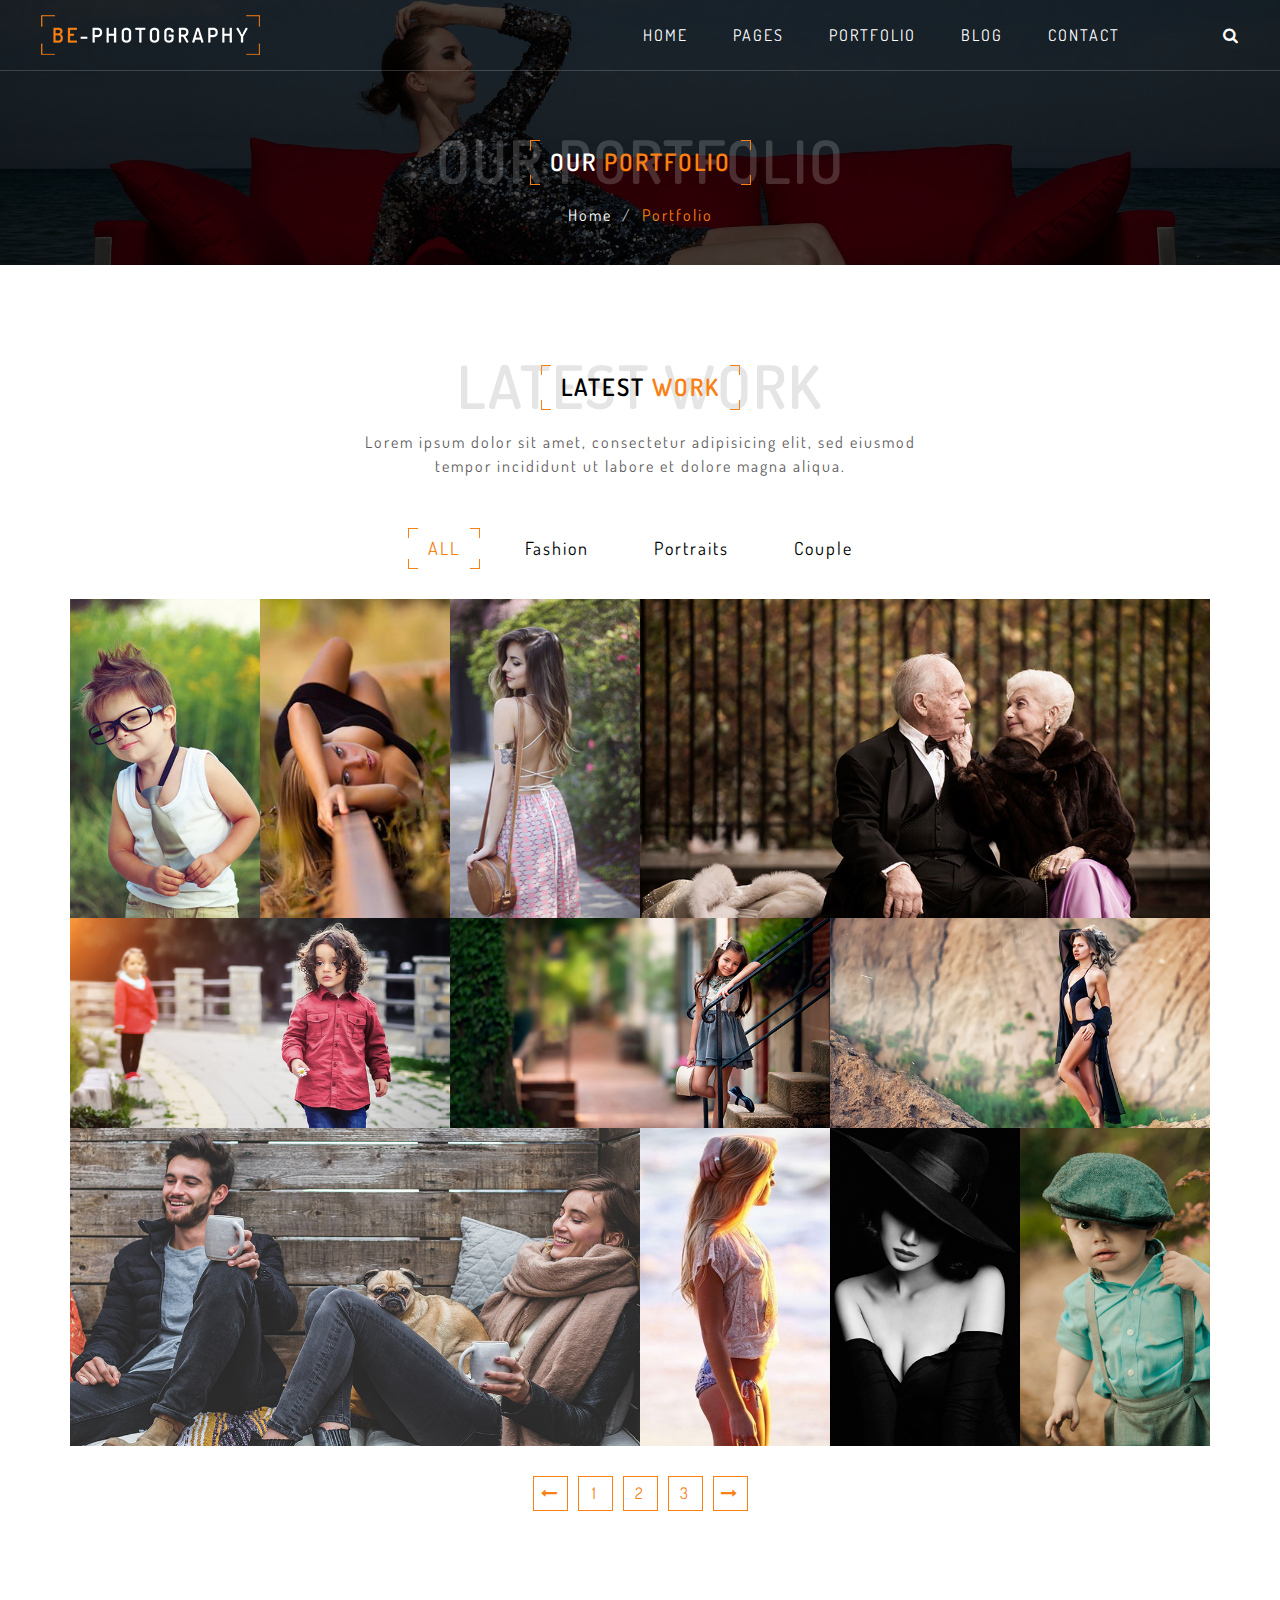
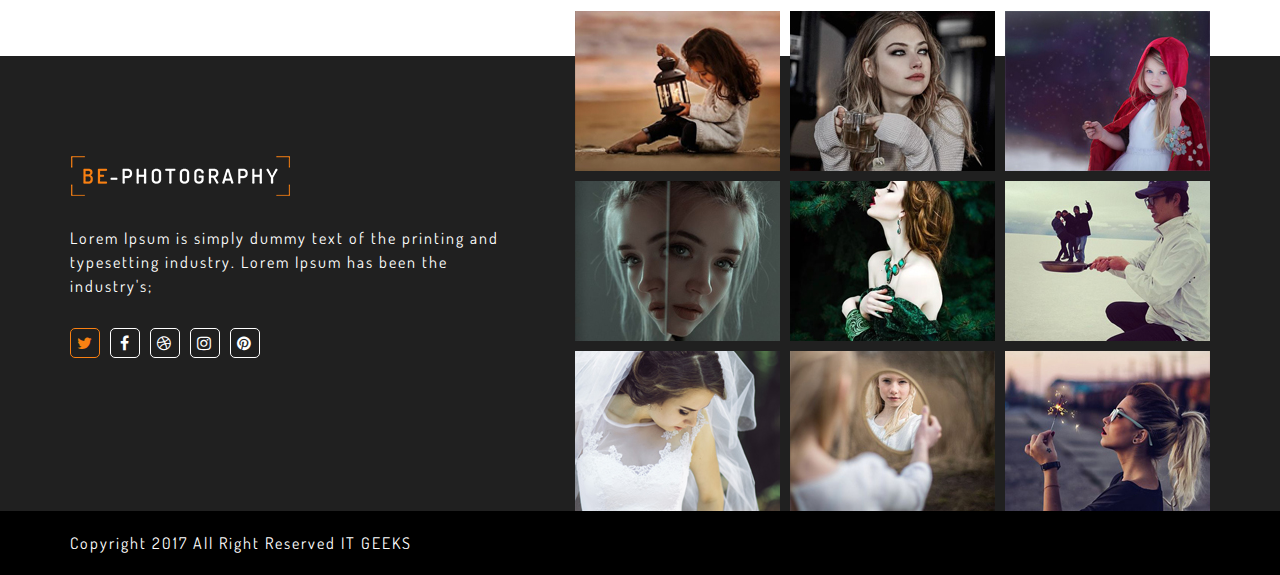
<file: portfolio-style-2.html>
<!DOCTYPE html>
<html lang="en">
    <!--
        **********************************************************************************************************
                  Copyright (c) 2017 It-Geesks
        ********************************************************************************************************** 
        -->
    
<!-- Mirrored from preview.itgeeksin.com/photography/portfolio-style-2.html by HTTrack Website Copier/3.x [XR&CO'2014], Mon, 27 Jan 2020 11:02:39 GMT -->
<head>
        <meta charset="utf-8">
        <meta http-equiv="X-UA-Compatible" content="IE=edge">
        <!--[if IE]>
        <meta http-equiv='X-UA-Compatible' content='IE=edge,chrome=1'>
        <![endif]-->
        <meta name="keywords" content="HTML5 Template" />
        <meta name="description" content="Be-Photography | Creative Photography Agency, Portfolio and Multipurpose HTML5 Responsive Template" />
        <meta name="author" content="itgeeksin.com" />
        <meta name="viewport" content="width=device-width, initial-scale=1, maximum-scale=1">
        <!-- The above 3 meta tags *must* come first in the head; any other head content must come *after* these tags -->
        <title>Be-Photography | Creative Photography Agency, Portfolio and Multipurpose HTML5 Responsive Template</title>
        <!-- Bootstrap -->
        <!-- Favicon -->
        <link rel="shortcut icon" href="assets/img/favicon.ico" type="image/x-icon">
        <link rel="icon" href="assets/img/favicon.ico" type="image/x-icon">
        <!-- Master Css -->
        <link href="main.css" rel="stylesheet">
        <!-- HTML5 shim and Respond.js for IE8 support of HTML5 elements and media queries -->
        <!-- WARNING: Respond.js doesn't work if you view the page via file:// -->
        <!--[if lt IE 9]>
        <script src="https://oss.maxcdn.com/html5shiv/3.7.3/html5shiv.min.js"></script>
        <script src="https://oss.maxcdn.com/respond/1.4.2/respond.min.js"></script>
        <![endif]-->
    </head>
    <body>
        <!--//================preloader  start==============//--> 
        <div class="preloader">
            <div class="itg-loader">
                <figure>
                    <img src="assets/img/loader/loder.png" alt=""/>
                </figure>
                <h4>Loading</h4>
            </div>
        </div>
        <!--//================preloader  end==============//-->  
        <!--//================Header start==============//-->  
        <header id="header">
            <div id="main-menu" class="wa-main-menu">
                <!-- Menu -->
                <div class="wathemes-menu relative">
                    <!-- navbar -->
                    <div class="navbar navbar-default mar0" role="navigation">
                        <div class="container-fluid">
                            <div class="row">
                                <div class="col-md-12 head-box">
                                    <div class="navbar-header">
                                        <!-- Button For Responsive toggle -->
                                        <button type="button" class="navbar-toggle" data-toggle="collapse" data-target=".navbar-collapse">
                                        <span class="sr-only">Toggle navigation</span> 
                                        <span class="icon-bar"></span> 
                                        <span class="icon-bar"></span> 
                                        <span class="icon-bar"></span>
                                        </button> 
                                        <!-- Logo -->
                                        <a class="navbar-brand" href="index.html">
                                        <img class="site_logo" alt="Site Logo"  src="assets/img/logo.png" />
                                        </a>
                                        <div class="head-search hidden-lg hidden-md hidden-sm ">
                                            <a href="#" class="search-click"><i class="fa fa-search" aria-hidden="true"></i></a>
                                        </div>
                                    </div>
                                    <!-- Navbar Collapse -->
                                    <div class="navbar-collapse collapse">
                                        <!-- nav -->
                                        <div class="col-md-1 head-search hidden-xs">
                                            <a href="#" class="search-click"><i class="fa fa-search" aria-hidden="true"></i></a>
                                        </div>
                                        <ul class="nav navbar-nav">
                                            <li><a href="index.html">home</a></li>
                                            <li>
                                                <a href="#">pages <i class="fa fa-angle-down hidden-lg hidden-md hidden-sm" aria-hidden="true"></i></a>
                                                <ul class="dropdown-menu">
                                                    <li><a href="about-us.html">about us</a></li>
                                                    <li><a href="error.html">error 404</a></li>
                                                    <li><a href="comming-soon.html">comming soon</a></li>
                                                </ul>
                                            </li>
                                            <li>
                                                <a href="#">portfolio <i class="fa fa-angle-down hidden-lg hidden-md hidden-sm" aria-hidden="true"></i></a>
                                                <ul class="dropdown-menu">
                                                    <li><a href="portfolio-style-1.html">portfolio style 1</a></li>
                                                    <li><a href="portfolio-style-2.html">portfolio style 2</a></li>
                                                    <li><a href="portfolio-style-3.html">portfolio style 3</a></li>
                                                    <li><a href="portfolio-style-4.html">portfolio style 4</a></li>
                                                </ul>
                                            </li>
                                            <li>
                                                <a href="#">blog <i class="fa fa-angle-down hidden-lg hidden-md hidden-sm" aria-hidden="true"></i></a> 
                                                <ul class="dropdown-menu">
                                                    <li><a href="blog-style-1.html">Blogs Style 1</a></li>
                                                    <li><a href="blog-style-2.html">Blogs Style 2</a></li>
                                                    <li><a href="blog-style-3.html">Blogs Style 3</a></li>
                                                    <li><a href="blog-style-4.html">Blogs Style 4</a></li>
                                                    <li class="left-side">
                                                        <a href="#">Single Blog <i class="fa fa-angle-down hidden-lg hidden-md hidden-sm" aria-hidden="true"></i>
                                                        <i class="fa fa-angle-right hidden-xs" aria-hidden="true"></i>
                                                        </a>
                                                        <ul class="dropdown-menu">
                                                            <li><a href="blog-single-sidebar.html">With Sidebar</a></li>
                                                            <li><a href="blog-single-full-width.html">Without Sidebar</a></li>
                                                        </ul>
                                                    </li>
                                                </ul>
                                            </li>
                                            <li><a href="contact.html">contact</a></li>
                                        </ul>
                                    </div>
                                    <!-- navbar-collapse -->
                                </div>
                                <!-- col-md-12 -->
                            </div>
                            <!-- row -->
                        </div>
                        <!-- container -->
                    </div>
                    <!-- navbar -->
                    <div id="search-open" class="top-search">
                        <div class="container-fluid">
                            <div class="row">
                                <div class="input-group"> <span class="input-group-addon"><i class="fa fa-search"></i></span>
                                    <input type="text" class="form-control" placeholder="Search">
                                    <a class="input-group-addon close-search search-close"><i class="fa fa-times"></i></a> 
                                </div>
                            </div>
                        </div>
                    </div>
                </div>
                <!--  Menu -->
            </div>
        </header>
        <!--//================Header end==============//--> 
        <div class="page-header portfolio-two padT100 padB70">
            <div class="container">
                <div class="row">
                    <div class="col-md-12">
                        <!-- Theme Heading -->
                        <div class="theme-heading">
                            <h1>our portfolio</h1>
                            <h3><span class="heading-shape">our <strong>portfolio</strong></span></h3>
                        </div>
                        <!-- Theme Heading -->
                        <div class="breadcrumb-box">
                            <ul class="breadcrumb text-center colorW marB0">
                                <li>
                                    <a href="index.html">Home</a>
                                </li>
                                <li class="active">Portfolio</li>
                            </ul>
                        </div>
                    </div>
                </div>
            </div>
        </div>
        <div class="clear"></div>
        <!--//================Portfolio start==============//-->
        <div class="padT100 padB100">
            <div class="container">
                <div class="row">
                    <!-- Theme Heading -->
                    <div class="theme-heading">
                        <h1>latest work</h1>
                        <h3><span class="heading-shape">latest <strong>work</strong></span></h3>
                        <p>Lorem ipsum dolor sit amet, consectetur adipisicing elit, sed eiusmod tempor incididunt ut labore et dolore magna aliqua.</p>
                    </div>
                    <!-- Theme Heading -->
                </div>
            </div>
            <div class="container">
                <div class="row">
                    <div class="mixitup-btn col-xs-12 marB30">
                        <a class="filter"  data-filter="all"><span>ALL</span></a>
                        <a class="filter"  data-filter=".fashion"><span>Fashion</span></a>
                        <a class="filter"  data-filter=".portraits"><span>Portraits</span></a>
                        <a class="filter"  data-filter=".couple"><span>Couple</span></a>
                    </div>
                </div>
            </div>
            <div class="mix-default container">
                <div id="mixItUp">
                    <div class="work-gallery col-md-2 col-sm-4 col-xs-12 mix fashion">
                        <div class="theme-hover">
                            <figure>
                                <img src="assets/img/work-gallery/work-1.jpg" alt=""/>
                                <figcaption>
                                    <div class="content">
                                        <div class="content-box">
                                            <a href="assets/img/fancybox/work-1.jpg" class="fancybox" data-fancybox-group="group"><i class="fa fa-file-image-o" aria-hidden="true"></i></a>
                                        </div>
                                    </div>
                                </figcaption>
                            </figure>
                        </div>
                    </div>
                    <div class="work-gallery col-md-2 col-sm-4 col-xs-12 mix fashion">
                        <div class="theme-hover">
                            <figure>
                                <img src="assets/img/work-gallery/work-2.jpg" alt=""/>
                                <figcaption>
                                    <div class="content">
                                        <div class="content-box">
                                            <a href="assets/img/fancybox/work-2.jpg" class="fancybox" data-fancybox-group="group"><i class="fa fa-file-image-o" aria-hidden="true"></i></a>
                                        </div>
                                    </div>
                                </figcaption>
                            </figure>
                        </div>
                    </div>
                    <div class="work-gallery col-md-2 col-sm-4 col-xs-12 mix fashion">
                        <div class="theme-hover">
                            <figure>
                                <img src="assets/img/work-gallery/work-3.jpg" alt=""/>
                                <figcaption>
                                    <div class="content">
                                        <div class="content-box">
                                            <a href="assets/img/fancybox/work-3.jpg" class="fancybox" data-fancybox-group="group"><i class="fa fa-file-image-o" aria-hidden="true"></i></a>
                                        </div>
                                    </div>
                                </figcaption>
                            </figure>
                        </div>
                    </div>
                    <div class="work-gallery col-md-6 col-sm-12 col-xs-12 mix couple">
                        <div class="theme-hover">
                            <figure>
                                <img src="assets/img/work-gallery/work-4.jpg" alt=""/>
                                <figcaption>
                                    <div class="content">
                                        <div class="content-box">
                                            <a href="assets/img/fancybox/work-4.jpg" class="fancybox" data-fancybox-group="group"><i class="fa fa-file-image-o" aria-hidden="true"></i></a>
                                        </div>
                                    </div>
                                </figcaption>
                            </figure>
                        </div>
                    </div>
                    <div class="work-gallery col-md-4 col-sm-4 col-xs-12 mix portraits">
                        <div class="theme-hover">
                            <figure>
                                <img src="assets/img/work-gallery/work-9.jpg" alt=""/>
                                <figcaption>
                                    <div class="content">
                                        <div class="content-box">
                                            <a href="assets/img/fancybox/work-9.jpg" class="fancybox" data-fancybox-group="group"><i class="fa fa-file-image-o" aria-hidden="true"></i></a>
                                        </div>
                                    </div>
                                </figcaption>
                            </figure>
                        </div>
                    </div>
                    <div class="work-gallery col-md-4 col-sm-4 col-xs-12 mix portraits">
                        <div class="theme-hover">
                            <figure>
                                <img src="assets/img/work-gallery/work-10.jpg" alt=""/>
                                <figcaption>
                                    <div class="content">
                                        <div class="content-box">
                                            <a href="assets/img/fancybox/work-10.jpg" class="fancybox" data-fancybox-group="group"><i class="fa fa-file-image-o" aria-hidden="true"></i></a>
                                        </div>
                                    </div>
                                </figcaption>
                            </figure>
                        </div>
                    </div>
                    <div class="work-gallery col-md-4 col-sm-4 col-xs-12 mix portraits">
                        <div class="theme-hover">
                            <figure>
                                <img src="assets/img/work-gallery/work-11.jpg" alt=""/>
                                <figcaption>
                                    <div class="content">
                                        <div class="content-box">
                                            <a href="assets/img/fancybox/work-11.jpg" class="fancybox" data-fancybox-group="group"><i class="fa fa-file-image-o" aria-hidden="true"></i></a>
                                        </div>
                                    </div>
                                </figcaption>
                            </figure>
                        </div>
                    </div>
                    <div class="work-gallery col-md-6 col-sm-12 col-xs-12 mix couple ">
                        <div class="theme-hover">
                            <figure>
                                <img src="assets/img/work-gallery/work-5.jpg" alt=""/>
                                <figcaption>
                                    <div class="content">
                                        <div class="content-box">
                                            <a href="assets/img/fancybox/work-5.jpg" class="fancybox" data-fancybox-group="group"><i class="fa fa-file-image-o" aria-hidden="true"></i></a>
                                        </div>
                                    </div>
                                </figcaption>
                            </figure>
                        </div>
                    </div>
                    <div class="work-gallery col-md-2 col-sm-4 col-xs-12 mix fashion">
                        <div class="theme-hover">
                            <figure>
                                <img src="assets/img/work-gallery/work-6.jpg" alt=""/>
                                <figcaption>
                                    <div class="content">
                                        <div class="content-box">
                                            <a href="assets/img/fancybox/work-6.jpg" class="fancybox" data-fancybox-group="group"><i class="fa fa-file-image-o" aria-hidden="true"></i></a>
                                        </div>
                                    </div>
                                </figcaption>
                            </figure>
                        </div>
                    </div>
                    <div class="work-gallery col-md-2 col-sm-4 col-xs-12 mix fashion">
                        <div class="theme-hover">
                            <figure>
                                <img src="assets/img/work-gallery/work-7.jpg" alt=""/>
                                <figcaption>
                                    <div class="content">
                                        <div class="content-box">
                                            <a href="assets/img/fancybox/work-7.jpg" class="fancybox" data-fancybox-group="group"><i class="fa fa-file-image-o" aria-hidden="true"></i></a>
                                        </div>
                                    </div>
                                </figcaption>
                            </figure>
                        </div>
                    </div>
                    <div class="work-gallery col-md-2 col-sm-4 col-xs-12 mix fashion">
                        <div class="theme-hover">
                            <figure>
                                <img src="assets/img/work-gallery/work-8.jpg" alt=""/>
                                <figcaption>
                                    <div class="content">
                                        <div class="content-box">
                                            <a href="assets/img/fancybox/work-8.jpg" class="fancybox" data-fancybox-group="group"><i class="fa fa-file-image-o" aria-hidden="true"></i></a>
                                        </div>
                                    </div>
                                </figcaption>
                            </figure>
                        </div>
                    </div>
                </div>
            </div>
            <div class="container">
                <div class="portfolio pagination">
                    <ul>
                        <li><a><i class="fa fa-long-arrow-left" aria-hidden="true"></i></a></li>
                        <li><a>1</a></li>
                        <li><a>2</a></li>
                        <li><a>3</a></li>
                        <li><a><i class="fa fa-long-arrow-right" aria-hidden="true"></i></a></li>
                    </ul>
                </div>
            </div>
        </div>
        <!--//================Portfolio end==============//-->
        <div class="clear"></div>
        <!--//================Footer start==============//-->
        <footer class="main_footer">
            <div class="top_footer">
                <div class="container">
                    <div class="row">
                        <div class="footer-box">
                            <div class="col-md-5 col-sm-6 col-xs-12">
                                <div class="foot-sec">
                                    <a href="index.html" class="footer-logo"><img class="site_logo" alt="Site Logo"  src="assets/img/logo.png" /></a>
                                    <p> Lorem Ipsum is simply dummy text of the printing and typesetting industry. Lorem Ipsum has been the industry's;</p>
                                    <ul class="social-icon">
                                        <li><a href="#" class="active"><span><i class="fa fa-twitter" aria-hidden="true"></i></span></a></li>
                                        <li><a href="#"><span><i class="fa fa-facebook" aria-hidden="true"></i></span></a></li>
                                        <li><a href="#"><span><i class="fa fa-dribbble" aria-hidden="true"></i></span></a></li>
                                        <li><a href="#"><span><i class="fa fa-instagram" aria-hidden="true"></i></span></a></li>
                                        <li><a href="#"><span><i class="fa fa-pinterest" aria-hidden="true"></i></span></a></li>
                                    </ul>
                                </div>
                            </div>
                            <div class="col-md-7 col-sm-6 col-xs-12">
                                <div class="foot-sec">
                                    <ul class="footer-gallery">
                                        <li><a href="#"><img src="assets/img/all/foot-1.jpg" alt=""/></a></li>
                                        <li><a href="#"><img src="assets/img/all/foot-2.jpg" alt=""/></a></li>
                                        <li><a href="#"><img src="assets/img/all/foot-3.jpg" alt=""/></a></li>
                                        <li><a href="#"><img src="assets/img/all/foot-4.jpg" alt=""/></a></li>
                                        <li><a href="#"><img src="assets/img/all/foot-5.jpg" alt=""/></a></li>
                                        <li><a href="#"><img src="assets/img/all/foot-6.jpg" alt=""/></a></li>
                                        <li><a href="#"><img src="assets/img/all/foot-7.jpg" alt=""/></a></li>
                                        <li><a href="#"><img src="assets/img/all/foot-8.jpg" alt=""/></a></li>
                                        <li><a href="#"><img src="assets/img/all/foot-9.jpg" alt=""/></a></li>
                                    </ul>
                                </div>
                            </div>
                        </div>
                    </div>
                </div>
            </div>
            <div class="bottom-footer padTB20">
                <div class="container">
                    <div class="row">
                        <div class="col-md-12 col-sm-12 col-xs-12">
                            <p>Copyright 2017  All Right Reserved <a href="http://www.itgeeksin.com/"><span class="theme-color">IT GEEKS</span></a></p>
                        </div>
                    </div>
                </div>
            </div>
        </footer>
        <!--//================Footer end==============//--> 	
        <!-- jQuery (necessary for Bootstrap's JavaScript plugins) -->
        <script src="assets/js/jquery.min.js"></script>
        <script src="assets/js/bootstrap.min.js"></script>
        <script src="assets/plugin/megamenu/js/hover-dropdown-menu.js"></script>
        <script src="assets/plugin/megamenu/js/jquery.hover-dropdown-menu-addon.js"></script>
        <script src="assets/plugin/owl-carousel/js/owl.carousel.min.js"></script>
        <script src="assets/plugin/fancyBox/js/jquery.fancybox.pack.js"></script>
        <script src="assets/plugin/fancyBox/js/jquery.fancybox-media.js"></script> 
        <script src="assets/plugin/mixItUp/js/jquery.mixitup.js"></script>		
        <script src="assets/js/main.js"></script>
    </body>

<!-- Mirrored from preview.itgeeksin.com/photography/portfolio-style-2.html by HTTrack Website Copier/3.x [XR&CO'2014], Mon, 27 Jan 2020 11:02:39 GMT -->
</html>
</file>
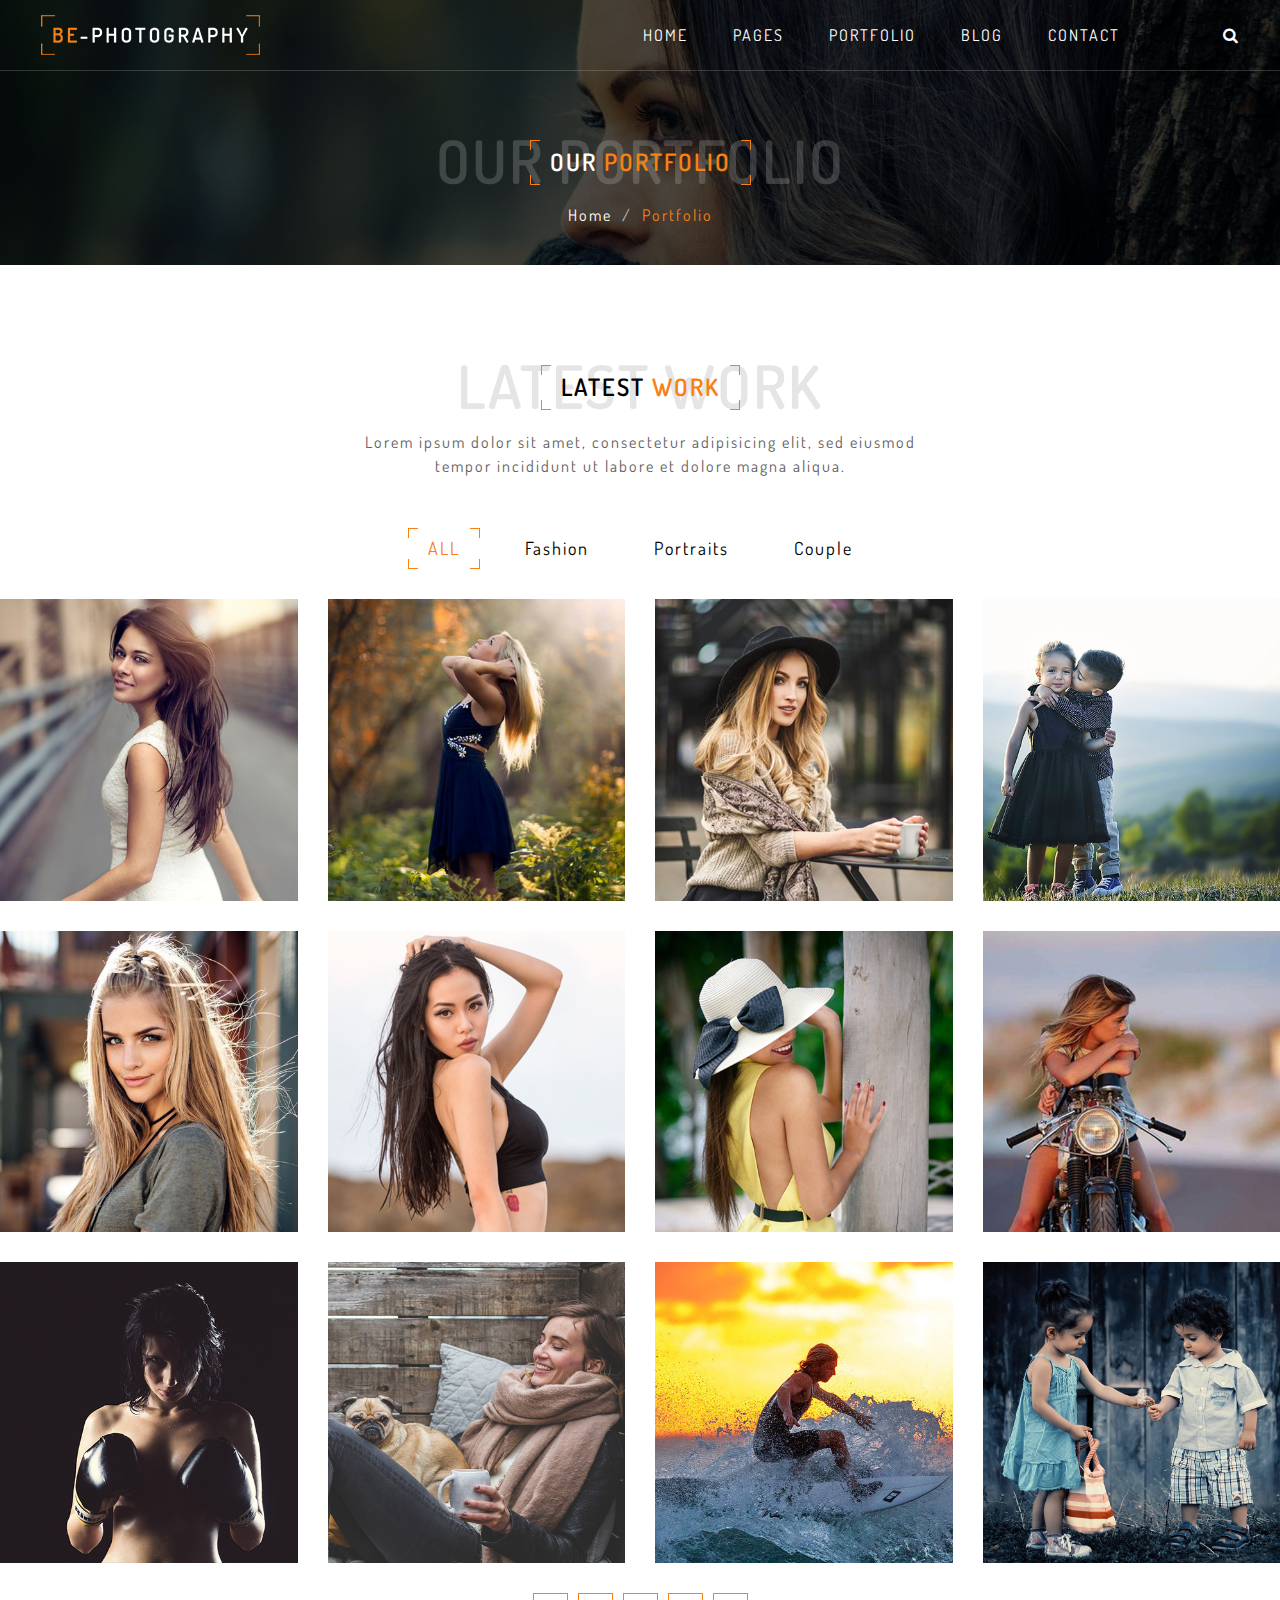
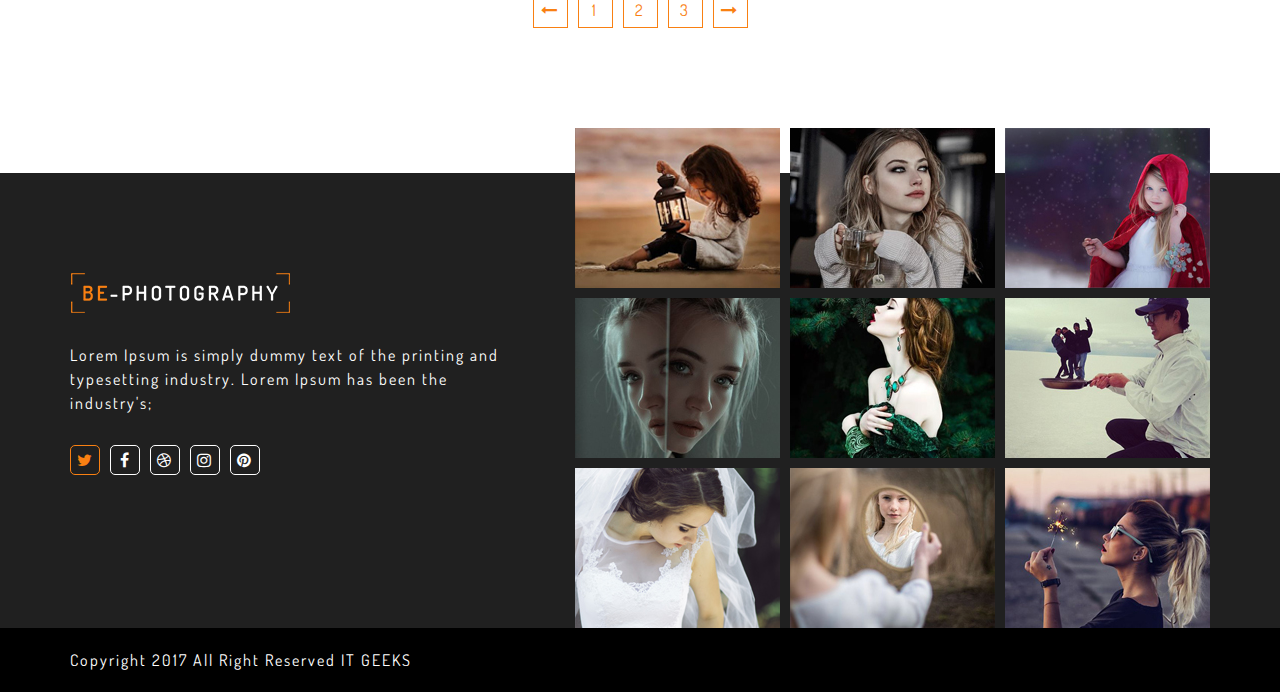
<file: portfolio-style-3.html>
<!DOCTYPE html>
<html lang="en">
    <!--
        **********************************************************************************************************
                  Copyright (c) 2017 It-Geesks
        ********************************************************************************************************** 
        -->
    
<!-- Mirrored from preview.itgeeksin.com/photography/portfolio-style-3.html by HTTrack Website Copier/3.x [XR&CO'2014], Mon, 27 Jan 2020 11:02:39 GMT -->
<head>
        <meta charset="utf-8">
        <meta http-equiv="X-UA-Compatible" content="IE=edge">
        <!--[if IE]>
        <meta http-equiv='X-UA-Compatible' content='IE=edge,chrome=1'>
        <![endif]-->
        <meta name="keywords" content="HTML5 Template" />
        <meta name="description" content="Be-Photography | Creative Photography Agency, Portfolio and Multipurpose HTML5 Responsive Template" />
        <meta name="author" content="itgeeksin.com" />
        <meta name="viewport" content="width=device-width, initial-scale=1, maximum-scale=1">
        <!-- The above 3 meta tags *must* come first in the head; any other head content must come *after* these tags -->
        <title>Be-Photography | Creative Photography Agency, Portfolio and Multipurpose HTML5 Responsive Template</title>
        <!-- Bootstrap -->
        <!-- Favicon -->
        <link rel="shortcut icon" href="assets/img/favicon.ico" type="image/x-icon">
        <link rel="icon" href="assets/img/favicon.ico" type="image/x-icon">
        <!-- Master Css -->
         <link href="main.css" rel="stylesheet">
        <!-- HTML5 shim and Respond.js for IE8 support of HTML5 elements and media queries -->
        <!-- WARNING: Respond.js doesn't work if you view the page via file:// -->
        <!--[if lt IE 9]>
        <script src="https://oss.maxcdn.com/html5shiv/3.7.3/html5shiv.min.js"></script>
        <script src="https://oss.maxcdn.com/respond/1.4.2/respond.min.js"></script>
        <![endif]-->
    </head>
    <body>
        <!--//================preloader  start==============//--> 
        <div class="preloader">
            <div class="itg-loader">
                <figure>
                    <img src="assets/img/loader/loder.png" alt=""/>
                </figure>
                <h4>Loading</h4>
            </div>
        </div>
        <!--//================preloader  end==============//-->  
        <!--//================Header start==============//-->  
        <header id="header">
            <div id="main-menu" class="wa-main-menu">
                <!-- Menu -->
                <div class="wathemes-menu relative">
                    <!-- navbar -->
                    <div class="navbar navbar-default mar0" role="navigation">
                        <div class="container-fluid">
                            <div class="row">
                                <div class="col-md-12 head-box">
                                    <div class="navbar-header">
                                        <!-- Button For Responsive toggle -->
                                        <button type="button" class="navbar-toggle" data-toggle="collapse" data-target=".navbar-collapse">
                                        <span class="sr-only">Toggle navigation</span> 
                                        <span class="icon-bar"></span> 
                                        <span class="icon-bar"></span> 
                                        <span class="icon-bar"></span>
                                        </button> 
                                        <!-- Logo -->
                                        <a class="navbar-brand" href="index.html">
                                        <img class="site_logo" alt="Site Logo"  src="assets/img/logo.png" />
                                        </a>
                                        <div class="head-search hidden-lg hidden-md hidden-sm ">
                                            <a href="#" class="search-click"><i class="fa fa-search" aria-hidden="true"></i></a>
                                        </div>
                                    </div>
                                    <!-- Navbar Collapse -->
                                    <div class="navbar-collapse collapse">
                                        <!-- nav -->
                                        <div class="col-md-1 head-search hidden-xs">
                                            <a href="#" class="search-click"><i class="fa fa-search" aria-hidden="true"></i></a>
                                        </div>
                                        <ul class="nav navbar-nav">
                                            <li><a href="index.html">home</a></li>
                                            <li>
                                                <a href="#">pages <i class="fa fa-angle-down hidden-lg hidden-md hidden-sm" aria-hidden="true"></i></a>
                                                <ul class="dropdown-menu">
                                                    <li><a href="about-us.html">about us</a></li>
                                                    <li><a href="error.html">error 404</a></li>
                                                    <li><a href="comming-soon.html">comming soon</a></li>
                                                </ul>
                                            </li>
                                            <li>
                                                <a href="#">portfolio <i class="fa fa-angle-down hidden-lg hidden-md hidden-sm" aria-hidden="true"></i></a>
                                                <ul class="dropdown-menu">
                                                    <li><a href="portfolio-style-1.html">portfolio style 1</a></li>
                                                    <li><a href="portfolio-style-2.html">portfolio style 2</a></li>
                                                    <li><a href="portfolio-style-3.html">portfolio style 3</a></li>
                                                    <li><a href="portfolio-style-4.html">portfolio style 4</a></li>
                                                </ul>
                                            </li>
                                            <li>
                                                <a href="#">blog <i class="fa fa-angle-down hidden-lg hidden-md hidden-sm" aria-hidden="true"></i></a> 
                                                <ul class="dropdown-menu">
                                                    <li><a href="blog-style-1.html">Blogs Style 1</a></li>
                                                    <li><a href="blog-style-2.html">Blogs Style 2</a></li>
                                                    <li><a href="blog-style-3.html">Blogs Style 3</a></li>
                                                    <li><a href="blog-style-4.html">Blogs Style 4</a></li>
                                                    <li class="left-side">
                                                        <a href="#">Single Blog <i class="fa fa-angle-down hidden-lg hidden-md hidden-sm" aria-hidden="true"></i>
                                                        <i class="fa fa-angle-right hidden-xs" aria-hidden="true"></i>
                                                        </a>
                                                        <ul class="dropdown-menu">
                                                            <li><a href="blog-single-sidebar.html">With Sidebar</a></li>
                                                            <li><a href="blog-single-full-width.html">Without Sidebar</a></li>
                                                        </ul>
                                                    </li>
                                                </ul>
                                            </li>
                                            <li><a href="contact.html">contact</a></li>
                                        </ul>
                                    </div>
                                    <!-- navbar-collapse -->
                                </div>
                                <!-- col-md-12 -->
                            </div>
                            <!-- row -->
                        </div>
                        <!-- container -->
                    </div>
                    <!-- navbar -->
                    <div id="search-open" class="top-search">
                        <div class="container-fluid">
                            <div class="row">
                                <div class="input-group"> <span class="input-group-addon"><i class="fa fa-search"></i></span>
                                    <input type="text" class="form-control" placeholder="Search">
                                    <a class="input-group-addon close-search search-close"><i class="fa fa-times"></i></a> 
                                </div>
                            </div>
                        </div>
                    </div>
                </div>
                <!--  Menu -->
            </div>
        </header>
        <!--//================Header end==============//--> 
        <div class="page-header portfolio-three padT100 padB70">
            <div class="container">
                <div class="row">
                    <div class="col-md-12">
                        <!-- Theme Heading -->
                        <div class="theme-heading">
                            <h1>our portfolio</h1>
                            <h3><span class="heading-shape">our <strong>portfolio</strong></span></h3>
                        </div>
                        <!-- Theme Heading -->
                        <div class="breadcrumb-box">
                            <ul class="breadcrumb text-center colorW marB0">
                                <li>
                                    <a href="index.html">Home</a>
                                </li>
                                <li class="active">Portfolio</li>
                            </ul>
                        </div>
                    </div>
                </div>
            </div>
        </div>
        <div class="clear"></div>
        <!--//================Portfolio start==============//-->
        <div class="padT100 padB100">
            <div class="container">
                <div class="row">
                    <!-- Theme Heading -->
                    <div class="theme-heading">
                        <h1>latest work</h1>
                        <h3><span class="heading-shape">latest <strong>work</strong></span></h3>
                        <p>Lorem ipsum dolor sit amet, consectetur adipisicing elit, sed eiusmod tempor incididunt ut labore et dolore magna aliqua.</p>
                    </div>
                    <!-- Theme Heading -->
                </div>
            </div>
            <div class="container">
                <div class="row">
                    <div class="mixitup-btn col-xs-12 marB30">
                        <a class="filter"  data-filter="all"><span>ALL</span></a>
                        <a class="filter"  data-filter=".fashion"><span>Fashion</span></a>
                        <a class="filter"  data-filter=".portraits"><span>Portraits</span></a>
                        <a class="filter"  data-filter=".couple"><span>Couple</span></a>
                    </div>
                </div>
            </div>
            <div class="mix-default container-fluid pad0" >
                <div class="row">
                    <div id="mixItUp">
                        <div class="work-gallery simple  col-md-3 col-sm-6 col-xs-12 mix fashion">
                            <div class="theme-hover">
                                <figure>
                                    <img src="assets/img/work-gallery/work-1-1.jpg" alt=""/>
                                    <figcaption>
                                        <div class="content">
                                            <div class="content-box">
                                                <a href="assets/img/fancybox/work-1-1.jpg" class="fancybox" data-fancybox-group="group"><i class="fa fa-file-image-o" aria-hidden="true"></i></a>
                                            </div>
                                        </div>
                                    </figcaption>
                                </figure>
                            </div>
                        </div>
                        <div class="work-gallery simple  col-md-3 col-sm-6 col-xs-12 mix couple">
                            <div class="theme-hover">
                                <figure>
                                    <img src="assets/img/work-gallery/work-1-2.jpg" alt=""/>
                                    <figcaption>
                                        <div class="content">
                                            <div class="content-box">
                                                <a href="assets/img/fancybox/work-1-2.jpg" class="fancybox" data-fancybox-group="group"><i class="fa fa-file-image-o" aria-hidden="true"></i></a>
                                            </div>
                                        </div>
                                    </figcaption>
                                </figure>
                            </div>
                        </div>
                        <div class="work-gallery simple  col-md-3 col-sm-6 col-xs-12 mix fashion">
                            <div class="theme-hover">
                                <figure>
                                    <img src="assets/img/work-gallery/work-1-3.jpg" alt=""/>
                                    <figcaption>
                                        <div class="content">
                                            <div class="content-box">
                                                <a href="assets/img/fancybox/work-1-3.jpg" class="fancybox" data-fancybox-group="group"><i class="fa fa-file-image-o" aria-hidden="true"></i></a>
                                            </div>
                                        </div>
                                    </figcaption>
                                </figure>
                            </div>
                        </div>
                        <div class="work-gallery simple  col-md-3 col-sm-6 col-xs-12 mix  couple">
                            <div class="theme-hover">
                                <figure>
                                    <img src="assets/img/work-gallery/work-1-4.jpg" alt=""/>
                                    <figcaption>
                                        <div class="content">
                                            <div class="content-box">
                                                <a href="assets/img/fancybox/work-1-4.jpg" class="fancybox" data-fancybox-group="group"><i class="fa fa-file-image-o" aria-hidden="true"></i></a>
                                            </div>
                                        </div>
                                    </figcaption>
                                </figure>
                            </div>
                        </div>
                        <div class="work-gallery simple col-md-3 col-sm-6 col-xs-12 mix fashion">
                            <div class="theme-hover">
                                <figure>
                                    <img src="assets/img/work-gallery/work-1-5.jpg" alt=""/>
                                    <figcaption>
                                        <div class="content">
                                            <div class="content-box">
                                                <a href="assets/img/fancybox/work-1-5.jpg" class="fancybox" data-fancybox-group="group"><i class="fa fa-file-image-o" aria-hidden="true"></i></a>
                                            </div>
                                        </div>
                                    </figcaption>
                                </figure>
                            </div>
                        </div>
                        <div class="work-gallery simple  col-md-3 col-sm-6 col-xs-12 mix portraits">
                            <div class="theme-hover">
                                <figure>
                                    <img src="assets/img/work-gallery/work-1-6.jpg" alt=""/>
                                    <figcaption>
                                        <div class="content">
                                            <div class="content-box">
                                                <a href="assets/img/fancybox/work-1-6.jpg" class="fancybox" data-fancybox-group="group"><i class="fa fa-file-image-o" aria-hidden="true"></i></a>
                                            </div>
                                        </div>
                                    </figcaption>
                                </figure>
                            </div>
                        </div>
                        <div class="work-gallery simple  col-md-3 col-sm-6 col-xs-12 mix couple">
                            <div class="theme-hover">
                                <figure>
                                    <img src="assets/img/work-gallery/work-1-7.jpg" alt=""/>
                                    <figcaption>
                                        <div class="content">
                                            <div class="content-box">
                                                <a href="assets/img/fancybox/work-1-7.jpg" class="fancybox" data-fancybox-group="group"><i class="fa fa-file-image-o" aria-hidden="true"></i></a>
                                            </div>
                                        </div>
                                    </figcaption>
                                </figure>
                            </div>
                        </div>
                        <div class="work-gallery simple col-md-3 col-sm-6 col-xs-12 mix portraits">
                            <div class="theme-hover">
                                <figure>
                                    <img src="assets/img/work-gallery/work-1-8.jpg" alt=""/>
                                    <figcaption>
                                        <div class="content">
                                            <div class="content-box">
                                                <a href="assets/img/fancybox/work-1-8.jpg" class="fancybox" data-fancybox-group="group"><i class="fa fa-file-image-o" aria-hidden="true"></i></a>
                                            </div>
                                        </div>
                                    </figcaption>
                                </figure>
                            </div>
                        </div>
                        <div class="work-gallery simple col-md-3 col-sm-6 col-xs-12 mix portraits">
                            <div class="theme-hover">
                                <figure>
                                    <img src="assets/img/work-gallery/work-1-9.jpg" alt=""/>
                                    <figcaption>
                                        <div class="content">
                                            <div class="content-box">
                                                <a href="assets/img/fancybox/work-1-9.jpg" class="fancybox" data-fancybox-group="group"><i class="fa fa-file-image-o" aria-hidden="true"></i></a>
                                            </div>
                                        </div>
                                    </figcaption>
                                </figure>
                            </div>
                        </div>
                        <div class="work-gallery simple col-md-3 col-sm-6 col-xs-12 mix couple">
                            <div class="theme-hover">
                                <figure>
                                    <img src="assets/img/work-gallery/work-1-10.jpg" alt=""/>
                                    <figcaption>
                                        <div class="content">
                                            <div class="content-box">
                                                <a href="assets/img/fancybox/work-1-10.jpg" class="fancybox" data-fancybox-group="group"><i class="fa fa-file-image-o" aria-hidden="true"></i></a>
                                            </div>
                                        </div>
                                    </figcaption>
                                </figure>
                            </div>
                        </div>
                        <div class="work-gallery simple col-md-3 col-sm-6 col-xs-12 mix fashion">
                            <div class="theme-hover">
                                <figure>
                                    <img src="assets/img/work-gallery/work-1-11.jpg" alt=""/>
                                    <figcaption>
                                        <div class="content">
                                            <div class="content-box">
                                                <a href="assets/img/fancybox/work-1-11.jpg" class="fancybox" data-fancybox-group="group"><i class="fa fa-file-image-o" aria-hidden="true"></i></a>
                                            </div>
                                        </div>
                                    </figcaption>
                                </figure>
                            </div>
                        </div>
                        <div class="work-gallery simple col-md-3 col-sm-6 col-xs-12 mix couple">
                            <div class="theme-hover">
                                <figure>
                                    <img src="assets/img/work-gallery/work-1-12.jpg" alt=""/>
                                    <figcaption>
                                        <div class="content">
                                            <div class="content-box">
                                                <a href="assets/img/fancybox/work-1-12.jpg" class="fancybox" data-fancybox-group="group"><i class="fa fa-file-image-o" aria-hidden="true"></i></a>
                                            </div>
                                        </div>
                                    </figcaption>
                                </figure>
                            </div>
                        </div>
                    </div>
                </div>
            </div>
            <div class="container">
                <div class="pagination">
                    <ul>
                        <li><a><i class="fa fa-long-arrow-left" aria-hidden="true"></i></a></li>
                        <li><a>1</a></li>
                        <li><a>2</a></li>
                        <li><a>3</a></li>
                        <li><a><i class="fa fa-long-arrow-right" aria-hidden="true"></i></a></li>
                    </ul>
                </div>
            </div>
        </div>
        <!--//================Portfolio end==============//-->
        <div class="clear"></div>
        <!--//================Footer start==============//-->
        <footer class="main_footer">
            <div class="top_footer">
                <div class="container">
                    <div class="row">
                        <div class="footer-box">
                            <div class="col-md-5 col-sm-6 col-xs-12">
                                <div class="foot-sec">
                                    <a href="index.html" class="footer-logo"><img class="site_logo" alt="Site Logo"  src="assets/img/logo.png" /></a>
                                    <p> Lorem Ipsum is simply dummy text of the printing and typesetting industry. Lorem Ipsum has been the industry's;</p>
                                    <ul class="social-icon">
                                        <li><a href="#" class="active"><span><i class="fa fa-twitter" aria-hidden="true"></i></span></a></li>
                                        <li><a href="#"><span><i class="fa fa-facebook" aria-hidden="true"></i></span></a></li>
                                        <li><a href="#"><span><i class="fa fa-dribbble" aria-hidden="true"></i></span></a></li>
                                        <li><a href="#"><span><i class="fa fa-instagram" aria-hidden="true"></i></span></a></li>
                                        <li><a href="#"><span><i class="fa fa-pinterest" aria-hidden="true"></i></span></a></li>
                                    </ul>
                                </div>
                            </div>
                            <div class="col-md-7 col-sm-6 col-xs-12">
                                <div class="foot-sec">
                                    <ul class="footer-gallery">
                                        <li><a href="#"><img src="assets/img/all/foot-1.jpg" alt=""/></a></li>
                                        <li><a href="#"><img src="assets/img/all/foot-2.jpg" alt=""/></a></li>
                                        <li><a href="#"><img src="assets/img/all/foot-3.jpg" alt=""/></a></li>
                                        <li><a href="#"><img src="assets/img/all/foot-4.jpg" alt=""/></a></li>
                                        <li><a href="#"><img src="assets/img/all/foot-5.jpg" alt=""/></a></li>
                                        <li><a href="#"><img src="assets/img/all/foot-6.jpg" alt=""/></a></li>
                                        <li><a href="#"><img src="assets/img/all/foot-7.jpg" alt=""/></a></li>
                                        <li><a href="#"><img src="assets/img/all/foot-8.jpg" alt=""/></a></li>
                                        <li><a href="#"><img src="assets/img/all/foot-9.jpg" alt=""/></a></li>
                                    </ul>
                                </div>
                            </div>
                        </div>
                    </div>
                </div>
            </div>
            <div class="bottom-footer padTB20">
                <div class="container">
                    <div class="row">
                        <div class="col-md-12 col-sm-12 col-xs-12">
                            <p>Copyright 2017  All Right Reserved <a href="http://www.itgeeksin.com/"><span class="theme-color">IT GEEKS</span></a></p>
                        </div>
                    </div>
                </div>
            </div>
        </footer>
        <!--//================Footer end==============//--> 	
        <!-- jQuery (necessary for Bootstrap's JavaScript plugins) -->
        <script src="assets/js/jquery.min.js"></script>
        <script src="assets/js/bootstrap.min.js"></script>
        <script src="assets/plugin/megamenu/js/hover-dropdown-menu.js"></script>
        <script src="assets/plugin/megamenu/js/jquery.hover-dropdown-menu-addon.js"></script>
        <script src="assets/plugin/owl-carousel/js/owl.carousel.min.js"></script>
        <script src="assets/plugin/fancyBox/js/jquery.fancybox.pack.js"></script>
        <script src="assets/plugin/fancyBox/js/jquery.fancybox-media.js"></script> 
        <script src="assets/plugin/mixItUp/js/jquery.mixitup.js"></script>		
        <script src="assets/js/main.js"></script>
    </body>

<!-- Mirrored from preview.itgeeksin.com/photography/portfolio-style-3.html by HTTrack Website Copier/3.x [XR&CO'2014], Mon, 27 Jan 2020 11:06:35 GMT -->
</html>
</file>
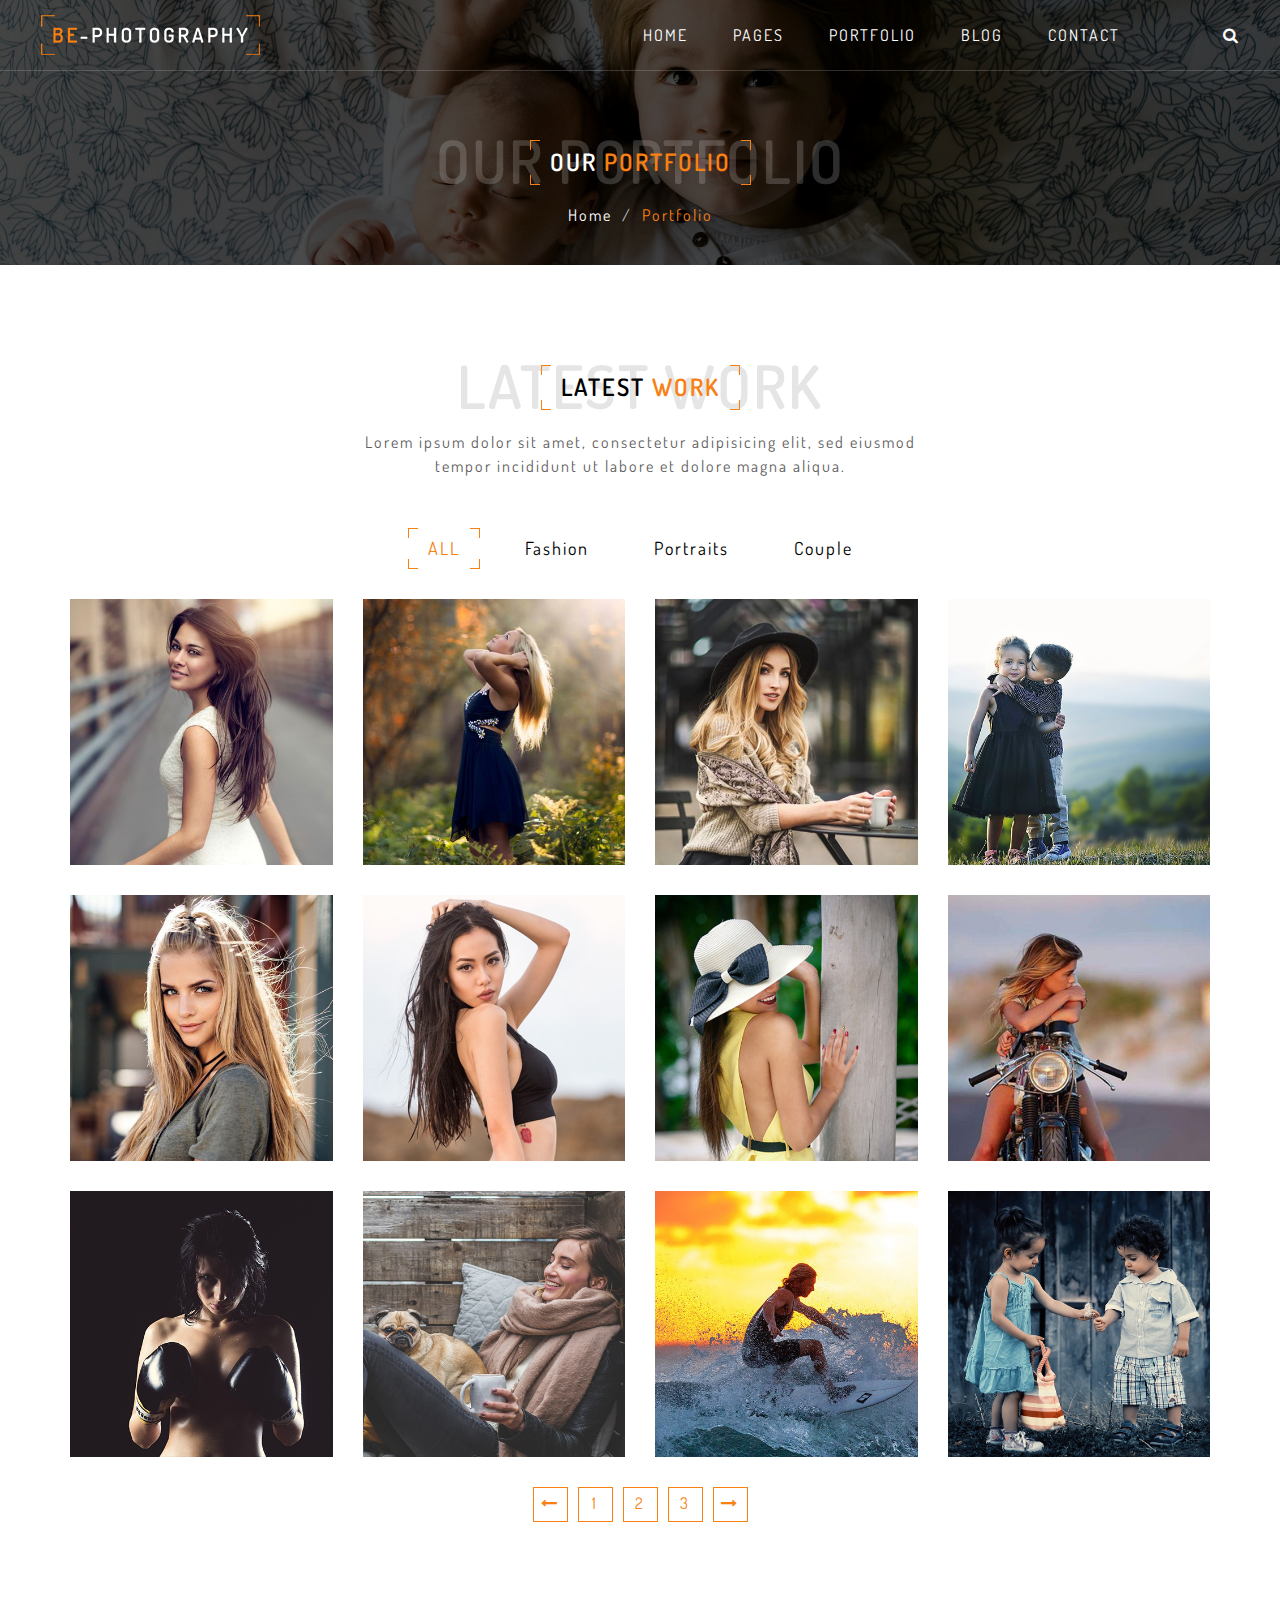
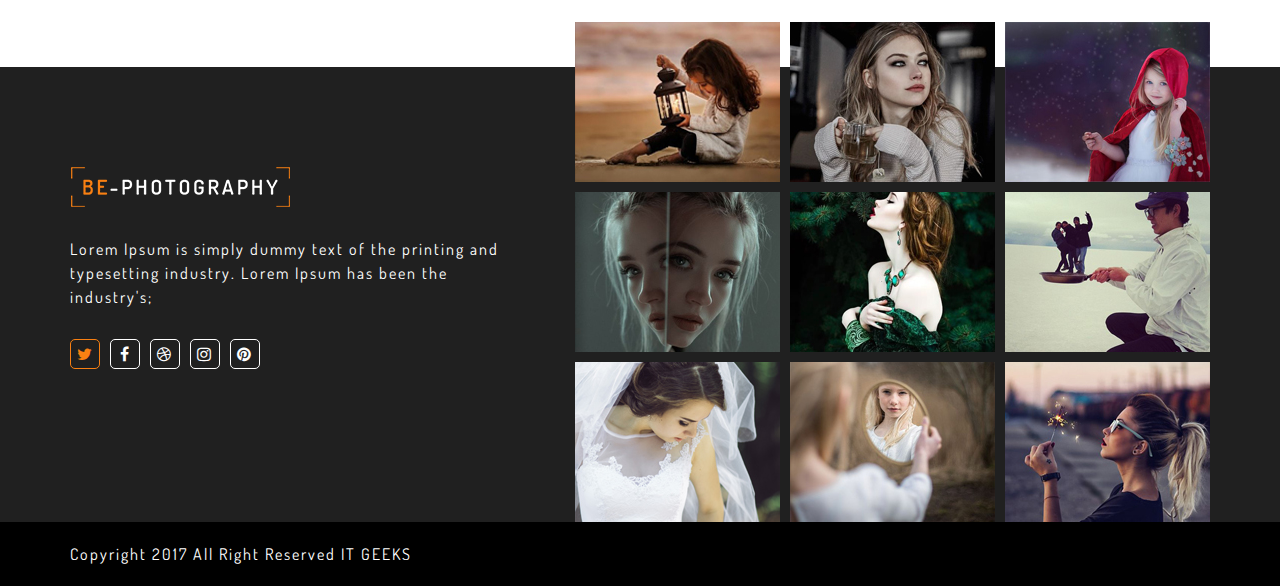
<file: portfolio-style-4.html>
<!DOCTYPE html>
<html lang="en">
    <!--
        **********************************************************************************************************
                  Copyright (c) 2017 It-Geesks
        ********************************************************************************************************** 
        -->
    
<!-- Mirrored from preview.itgeeksin.com/photography/portfolio-style-4.html by HTTrack Website Copier/3.x [XR&CO'2014], Mon, 27 Jan 2020 11:06:35 GMT -->
<head>
        <meta charset="utf-8">
        <meta http-equiv="X-UA-Compatible" content="IE=edge">
        <!--[if IE]>
        <meta http-equiv='X-UA-Compatible' content='IE=edge,chrome=1'>
        <![endif]-->
        <meta name="keywords" content="HTML5 Template" />
        <meta name="description" content="Be-Photography | Creative Photography Agency, Portfolio and Multipurpose HTML5 Responsive Template" />
        <meta name="author" content="itgeeksin.com" />
        <meta name="viewport" content="width=device-width, initial-scale=1, maximum-scale=1">
        <!-- The above 3 meta tags *must* come first in the head; any other head content must come *after* these tags -->
        <title>Be-Photography | Creative Photography Agency, Portfolio and Multipurpose HTML5 Responsive Template</title>
        <!-- Bootstrap -->
        <!-- Favicon -->
        <link rel="shortcut icon" href="assets/img/favicon.ico" type="image/x-icon">
        <link rel="icon" href="assets/img/favicon.ico" type="image/x-icon">
        <!-- Master Css -->
		<link href="main.css" rel="stylesheet">
        <!-- HTML5 shim and Respond.js for IE8 support of HTML5 elements and media queries -->
        <!-- WARNING: Respond.js doesn't work if you view the page via file:// -->
        <!--[if lt IE 9]>
        <script src="https://oss.maxcdn.com/html5shiv/3.7.3/html5shiv.min.js"></script>
        <script src="https://oss.maxcdn.com/respond/1.4.2/respond.min.js"></script>
        <![endif]-->
    </head>
    <body>
        <!--//================preloader  start==============//--> 
        <div class="preloader">
            <div class="itg-loader">
                <figure>
                    <img src="assets/img/loader/loder.png" alt=""/>
                </figure>
                <h4>Loading</h4>
            </div>
        </div>
        <!--//================preloader  end==============//-->  
        <!--//================Header start==============//-->  
        <header id="header">
            <div id="main-menu" class="wa-main-menu">
                <!-- Menu -->
                <div class="wathemes-menu relative">
                    <!-- navbar -->
                    <div class="navbar navbar-default mar0" role="navigation">
                        <div class="container-fluid">
                            <div class="row">
                                <div class="col-md-12 head-box">
                                    <div class="navbar-header">
                                        <!-- Button For Responsive toggle -->
                                        <button type="button" class="navbar-toggle" data-toggle="collapse" data-target=".navbar-collapse">
                                        <span class="sr-only">Toggle navigation</span> 
                                        <span class="icon-bar"></span> 
                                        <span class="icon-bar"></span> 
                                        <span class="icon-bar"></span>
                                        </button> 
                                        <!-- Logo -->
                                        <a class="navbar-brand" href="index.html">
                                        <img class="site_logo" alt="Site Logo"  src="assets/img/logo.png" />
                                        </a>
                                        <div class="head-search hidden-lg hidden-md hidden-sm ">
                                            <a href="#" class="search-click"><i class="fa fa-search" aria-hidden="true"></i></a>
                                        </div>
                                    </div>
                                    <!-- Navbar Collapse -->
                                    <div class="navbar-collapse collapse">
                                        <!-- nav -->
                                        <div class="col-md-1 head-search hidden-xs">
                                            <a href="#" class="search-click"><i class="fa fa-search" aria-hidden="true"></i></a>
                                        </div>
                                        <ul class="nav navbar-nav">
                                            <li><a href="index.html">home</a></li>
                                            <li>
                                                <a href="#">pages <i class="fa fa-angle-down hidden-lg hidden-md hidden-sm" aria-hidden="true"></i></a>
                                                <ul class="dropdown-menu">
                                                    <li><a href="about-us.html">about us</a></li>
                                                    <li><a href="error.html">error 404</a></li>
                                                    <li><a href="comming-soon.html">comming soon</a></li>
                                                </ul>
                                            </li>
                                            <li>
                                                <a href="#">portfolio <i class="fa fa-angle-down hidden-lg hidden-md hidden-sm" aria-hidden="true"></i></a>
                                                <ul class="dropdown-menu">
                                                    <li><a href="portfolio-style-1.html">portfolio style 1</a></li>
                                                    <li><a href="portfolio-style-2.html">portfolio style 2</a></li>
                                                    <li><a href="portfolio-style-3.html">portfolio style 3</a></li>
                                                    <li><a href="portfolio-style-4.html">portfolio style 4</a></li>
                                                </ul>
                                            </li>
                                            <li>
                                                <a href="#">blog <i class="fa fa-angle-down hidden-lg hidden-md hidden-sm" aria-hidden="true"></i></a> 
                                                <ul class="dropdown-menu">
                                                    <li><a href="blog-style-1.html">Blogs Style 1</a></li>
                                                    <li><a href="blog-style-2.html">Blogs Style 2</a></li>
                                                    <li><a href="blog-style-3.html">Blogs Style 3</a></li>
                                                    <li><a href="blog-style-4.html">Blogs Style 4</a></li>
                                                    <li class="left-side">
                                                        <a href="#">Single Blog <i class="fa fa-angle-down hidden-lg hidden-md hidden-sm" aria-hidden="true"></i>
                                                        <i class="fa fa-angle-right hidden-xs" aria-hidden="true"></i>
                                                        </a>
                                                        <ul class="dropdown-menu">
                                                            <li><a href="blog-single-sidebar.html">With Sidebar</a></li>
                                                            <li><a href="blog-single-full-width.html">Without Sidebar</a></li>
                                                        </ul>
                                                    </li>
                                                </ul>
                                            </li>
                                            <li><a href="contact.html">contact</a></li>
                                        </ul>
                                    </div>
                                    <!-- navbar-collapse -->
                                </div>
                                <!-- col-md-12 -->
                            </div>
                            <!-- row -->
                        </div>
                        <!-- container -->
                    </div>
                    <!-- navbar -->
                    <div id="search-open" class="top-search">
                        <div class="container-fluid">
                            <div class="row">
                                <div class="input-group"> <span class="input-group-addon"><i class="fa fa-search"></i></span>
                                    <input type="text" class="form-control" placeholder="Search">
                                    <a class="input-group-addon close-search search-close"><i class="fa fa-times"></i></a> 
                                </div>
                            </div>
                        </div>
                    </div>
                </div>
                <!--  Menu -->
            </div>
        </header>
        <!--//================Header end==============//--> 
        <div class="page-header portfolio-four padT100 padB70">
            <div class="container">
                <div class="row">
                    <div class="col-md-12">
                        <!-- Theme Heading -->
                        <div class="theme-heading">
                            <h1>our portfolio</h1>
                            <h3><span class="heading-shape">our <strong>portfolio</strong></span></h3>
                        </div>
                        <!-- Theme Heading -->
                        <div class="breadcrumb-box">
                            <ul class="breadcrumb text-center colorW marB0">
                                <li>
                                    <a href="index.html">Home</a>
                                </li>
                                <li class="active">Portfolio</li>
                            </ul>
                        </div>
                    </div>
                </div>
            </div>
        </div>
        <div class="clear"></div>
        <!--//================Portfolio start==============//-->
        <div class="padT100 padB100">
            <div class="container">
                <div class="row">
                    <!-- Theme Heading -->
                    <div class="theme-heading">
                        <h1>latest work</h1>
                        <h3><span class="heading-shape">latest <strong>work</strong></span></h3>
                        <p>Lorem ipsum dolor sit amet, consectetur adipisicing elit, sed eiusmod tempor incididunt ut labore et dolore magna aliqua.</p>
                    </div>
                    <!-- Theme Heading -->
                </div>
            </div>
            <div class="container">
                <div class="row">
                    <div class="mixitup-btn col-xs-12 marB30">
                        <a class="filter"  data-filter="all"><span>ALL</span></a>
                        <a class="filter"  data-filter=".fashion"><span>Fashion</span></a>
                        <a class="filter"  data-filter=".portraits"><span>Portraits</span></a>
                        <a class="filter"  data-filter=".couple"><span>Couple</span></a>
                    </div>
                </div>
            </div>
            <div class="mix-default container" >
                <div class="row">
                    <div id="mixItUp">
                        <div class="work-gallery simple  col-md-3 col-sm-6 col-xs-12 mix fashion">
                            <div class="theme-hover">
                                <figure>
                                    <img src="assets/img/work-gallery/work-1-1.jpg" alt=""/>
                                    <figcaption>
                                        <div class="content">
                                            <div class="content-box">
                                                <a href="assets/img/fancybox/work-1-1.jpg" class="fancybox" data-fancybox-group="group"><i class="fa fa-file-image-o" aria-hidden="true"></i></a>
                                            </div>
                                        </div>
                                    </figcaption>
                                </figure>
                            </div>
                        </div>
                        <div class="work-gallery simple  col-md-3 col-sm-6 col-xs-12 mix couple">
                            <div class="theme-hover">
                                <figure>
                                    <img src="assets/img/work-gallery/work-1-2.jpg" alt=""/>
                                    <figcaption>
                                        <div class="content">
                                            <div class="content-box">
                                                <a href="assets/img/fancybox/work-1-2.jpg" class="fancybox" data-fancybox-group="group"><i class="fa fa-file-image-o" aria-hidden="true"></i></a>
                                            </div>
                                        </div>
                                    </figcaption>
                                </figure>
                            </div>
                        </div>
                        <div class="work-gallery simple  col-md-3 col-sm-6 col-xs-12 mix fashion">
                            <div class="theme-hover">
                                <figure>
                                    <img src="assets/img/work-gallery/work-1-3.jpg" alt=""/>
                                    <figcaption>
                                        <div class="content">
                                            <div class="content-box">
                                                <a href="assets/img/fancybox/work-1-3.jpg" class="fancybox" data-fancybox-group="group"><i class="fa fa-file-image-o" aria-hidden="true"></i></a>
                                            </div>
                                        </div>
                                    </figcaption>
                                </figure>
                            </div>
                        </div>
                        <div class="work-gallery simple  col-md-3 col-sm-6 col-xs-12 mix  couple">
                            <div class="theme-hover">
                                <figure>
                                    <img src="assets/img/work-gallery/work-1-4.jpg" alt=""/>
                                    <figcaption>
                                        <div class="content">
                                            <div class="content-box">
                                                <a href="assets/img/fancybox/work-1-4.jpg" class="fancybox" data-fancybox-group="group"><i class="fa fa-file-image-o" aria-hidden="true"></i></a>
                                            </div>
                                        </div>
                                    </figcaption>
                                </figure>
                            </div>
                        </div>
                        <div class="work-gallery simple col-md-3 col-sm-6 col-xs-12 mix fashion">
                            <div class="theme-hover">
                                <figure>
                                    <img src="assets/img/work-gallery/work-1-5.jpg" alt=""/>
                                    <figcaption>
                                        <div class="content">
                                            <div class="content-box">
                                                <a href="assets/img/fancybox/work-1-5.jpg" class="fancybox" data-fancybox-group="group"><i class="fa fa-file-image-o" aria-hidden="true"></i></a>
                                            </div>
                                        </div>
                                    </figcaption>
                                </figure>
                            </div>
                        </div>
                        <div class="work-gallery simple  col-md-3 col-sm-6 col-xs-12 mix portraits">
                            <div class="theme-hover">
                                <figure>
                                    <img src="assets/img/work-gallery/work-1-6.jpg" alt=""/>
                                    <figcaption>
                                        <div class="content">
                                            <div class="content-box">
                                                <a href="assets/img/fancybox/work-1-6.jpg" class="fancybox" data-fancybox-group="group"><i class="fa fa-file-image-o" aria-hidden="true"></i></a>
                                            </div>
                                        </div>
                                    </figcaption>
                                </figure>
                            </div>
                        </div>
                        <div class="work-gallery simple  col-md-3 col-sm-6 col-xs-12 mix couple">
                            <div class="theme-hover">
                                <figure>
                                    <img src="assets/img/work-gallery/work-1-7.jpg" alt=""/>
                                    <figcaption>
                                        <div class="content">
                                            <div class="content-box">
                                                <a href="assets/img/fancybox/work-1-7.jpg" class="fancybox" data-fancybox-group="group"><i class="fa fa-file-image-o" aria-hidden="true"></i></a>
                                            </div>
                                        </div>
                                    </figcaption>
                                </figure>
                            </div>
                        </div>
                        <div class="work-gallery simple col-md-3 col-sm-6 col-xs-12 mix portraits">
                            <div class="theme-hover">
                                <figure>
                                    <img src="assets/img/work-gallery/work-1-8.jpg" alt=""/>
                                    <figcaption>
                                        <div class="content">
                                            <div class="content-box">
                                                <a href="assets/img/fancybox/work-1-8.jpg" class="fancybox" data-fancybox-group="group"><i class="fa fa-file-image-o" aria-hidden="true"></i></a>
                                            </div>
                                        </div>
                                    </figcaption>
                                </figure>
                            </div>
                        </div>
                        <div class="work-gallery simple col-md-3 col-sm-6 col-xs-12 mix portraits">
                            <div class="theme-hover">
                                <figure>
                                    <img src="assets/img/work-gallery/work-1-9.jpg" alt=""/>
                                    <figcaption>
                                        <div class="content">
                                            <div class="content-box">
                                                <a href="assets/img/fancybox/work-1-9.jpg" class="fancybox" data-fancybox-group="group"><i class="fa fa-file-image-o" aria-hidden="true"></i></a>
                                            </div>
                                        </div>
                                    </figcaption>
                                </figure>
                            </div>
                        </div>
                        <div class="work-gallery simple col-md-3 col-sm-6 col-xs-12 mix couple">
                            <div class="theme-hover">
                                <figure>
                                    <img src="assets/img/work-gallery/work-1-10.jpg" alt=""/>
                                    <figcaption>
                                        <div class="content">
                                            <div class="content-box">
                                                <a href="assets/img/fancybox/work-1-10.jpg" class="fancybox" data-fancybox-group="group"><i class="fa fa-file-image-o" aria-hidden="true"></i></a>
                                            </div>
                                        </div>
                                    </figcaption>
                                </figure>
                            </div>
                        </div>
                        <div class="work-gallery simple col-md-3 col-sm-6 col-xs-12 mix fashion">
                            <div class="theme-hover">
                                <figure>
                                    <img src="assets/img/work-gallery/work-1-11.jpg" alt=""/>
                                    <figcaption>
                                        <div class="content">
                                            <div class="content-box">
                                                <a href="assets/img/fancybox/work-1-11.jpg" class="fancybox" data-fancybox-group="group"><i class="fa fa-file-image-o" aria-hidden="true"></i></a>
                                            </div>
                                        </div>
                                    </figcaption>
                                </figure>
                            </div>
                        </div>
                        <div class="work-gallery simple col-md-3 col-sm-6 col-xs-12 mix couple">
                            <div class="theme-hover">
                                <figure>
                                    <img src="assets/img/work-gallery/work-1-12.jpg" alt=""/>
                                    <figcaption>
                                        <div class="content">
                                            <div class="content-box">
                                                <a href="assets/img/fancybox/work-1-12.jpg" class="fancybox" data-fancybox-group="group"><i class="fa fa-file-image-o" aria-hidden="true"></i></a>
                                            </div>
                                        </div>
                                    </figcaption>
                                </figure>
                            </div>
                        </div>
                    </div>
                </div>
            </div>
            <div class="container">
                <div class="pagination">
                    <ul>
                        <li><a><i class="fa fa-long-arrow-left" aria-hidden="true"></i></a></li>
                        <li><a>1</a></li>
                        <li><a>2</a></li>
                        <li><a>3</a></li>
                        <li><a><i class="fa fa-long-arrow-right" aria-hidden="true"></i></a></li>
                    </ul>
                </div>
            </div>
        </div>
        <!--//================Portfolio end==============//-->
        <div class="clear"></div>
        <!--//================Footer start==============//-->
        <footer class="main_footer">
            <div class="top_footer">
                <div class="container">
                    <div class="row">
                        <div class="footer-box">
                            <div class="col-md-5 col-sm-6 col-xs-12">
                                <div class="foot-sec">
                                    <a href="index.html" class="footer-logo"><img class="site_logo" alt="Site Logo"  src="assets/img/logo.png" /></a>
                                    <p> Lorem Ipsum is simply dummy text of the printing and typesetting industry. Lorem Ipsum has been the industry's;</p>
                                    <ul class="social-icon">
                                        <li><a href="#" class="active"><span><i class="fa fa-twitter" aria-hidden="true"></i></span></a></li>
                                        <li><a href="#"><span><i class="fa fa-facebook" aria-hidden="true"></i></span></a></li>
                                        <li><a href="#"><span><i class="fa fa-dribbble" aria-hidden="true"></i></span></a></li>
                                        <li><a href="#"><span><i class="fa fa-instagram" aria-hidden="true"></i></span></a></li>
                                        <li><a href="#"><span><i class="fa fa-pinterest" aria-hidden="true"></i></span></a></li>
                                    </ul>
                                </div>
                            </div>
                            <div class="col-md-7 col-sm-6 col-xs-12">
                                <div class="foot-sec">
                                    <ul class="footer-gallery">
                                        <li><a href="#"><img src="assets/img/all/foot-1.jpg" alt=""/></a></li>
                                        <li><a href="#"><img src="assets/img/all/foot-2.jpg" alt=""/></a></li>
                                        <li><a href="#"><img src="assets/img/all/foot-3.jpg" alt=""/></a></li>
                                        <li><a href="#"><img src="assets/img/all/foot-4.jpg" alt=""/></a></li>
                                        <li><a href="#"><img src="assets/img/all/foot-5.jpg" alt=""/></a></li>
                                        <li><a href="#"><img src="assets/img/all/foot-6.jpg" alt=""/></a></li>
                                        <li><a href="#"><img src="assets/img/all/foot-7.jpg" alt=""/></a></li>
                                        <li><a href="#"><img src="assets/img/all/foot-8.jpg" alt=""/></a></li>
                                        <li><a href="#"><img src="assets/img/all/foot-9.jpg" alt=""/></a></li>
                                    </ul>
                                </div>
                            </div>
                        </div>
                    </div>
                </div>
            </div>
            <div class="bottom-footer padTB20">
                <div class="container">
                    <div class="row">
                        <div class="col-md-12 col-sm-12 col-xs-12">
                            <p>Copyright 2017  All Right Reserved <a href="http://www.itgeeksin.com/"><span class="theme-color">IT GEEKS</span></a></p>
                        </div>
                    </div>
                </div>
            </div>
        </footer>
        <!--//================Footer end==============//--> 	
        <!-- jQuery (necessary for Bootstrap's JavaScript plugins) -->
        <script src="assets/js/jquery.min.js"></script>
        <script src="assets/js/bootstrap.min.js"></script>
        <script src="assets/plugin/megamenu/js/hover-dropdown-menu.js"></script>
        <script src="assets/plugin/megamenu/js/jquery.hover-dropdown-menu-addon.js"></script>
        <script src="assets/plugin/owl-carousel/js/owl.carousel.min.js"></script>
        <script src="assets/plugin/fancyBox/js/jquery.fancybox.pack.js"></script>
        <script src="assets/plugin/fancyBox/js/jquery.fancybox-media.js"></script> 
        <script src="assets/plugin/mixItUp/js/jquery.mixitup.js"></script>		
        <script src="assets/js/main.js"></script>
    </body>

<!-- Mirrored from preview.itgeeksin.com/photography/portfolio-style-4.html by HTTrack Website Copier/3.x [XR&CO'2014], Mon, 27 Jan 2020 11:06:35 GMT -->
</html>
</file>
<file: main.css>
/*---font---*/
@import url('https://fonts.googleapis.com/css?family=Dosis:200,300,400,500,600,700,800');
/*---bootstap.CSS ---*/
@import url("assets/css/bootstrap.min.css");
/*---mega menu .CSS ---*/
@import url("assets/plugin/megamenu/css/hover-dropdown-menu.css");
 /*---fancybox.CSS ---*/
@import url("assets/plugin/fancyBox/css/jquery.fancybox.css");
/*---owl-carousal.CSS ---*/
@import url("assets/plugin/owl-carousel/css/owl.carousel.css");
@import url("assets/plugin/owl-carousel/css/owl.theme.default.css");
/*---fontawesome.CSS  font ---*/
@import url("assets/plugin/font-awesome/css/font-awesome.min.css");
/* theme effect hover CSS*/
@import url("assets/plugin/hover-effect/css/themeHover.css");
@import url("assets/plugin/mixItUp/css/mixitup.css");


/*---STYLE.CSS inluad style---*/
@import url("assets/css/style.css");

/*---responsive.CSS inluad style---*/
@import url("assets/css/responsive.css");

/*---color.CSS inluad color---*/
@import url("assets/css/color.css");
</file>
